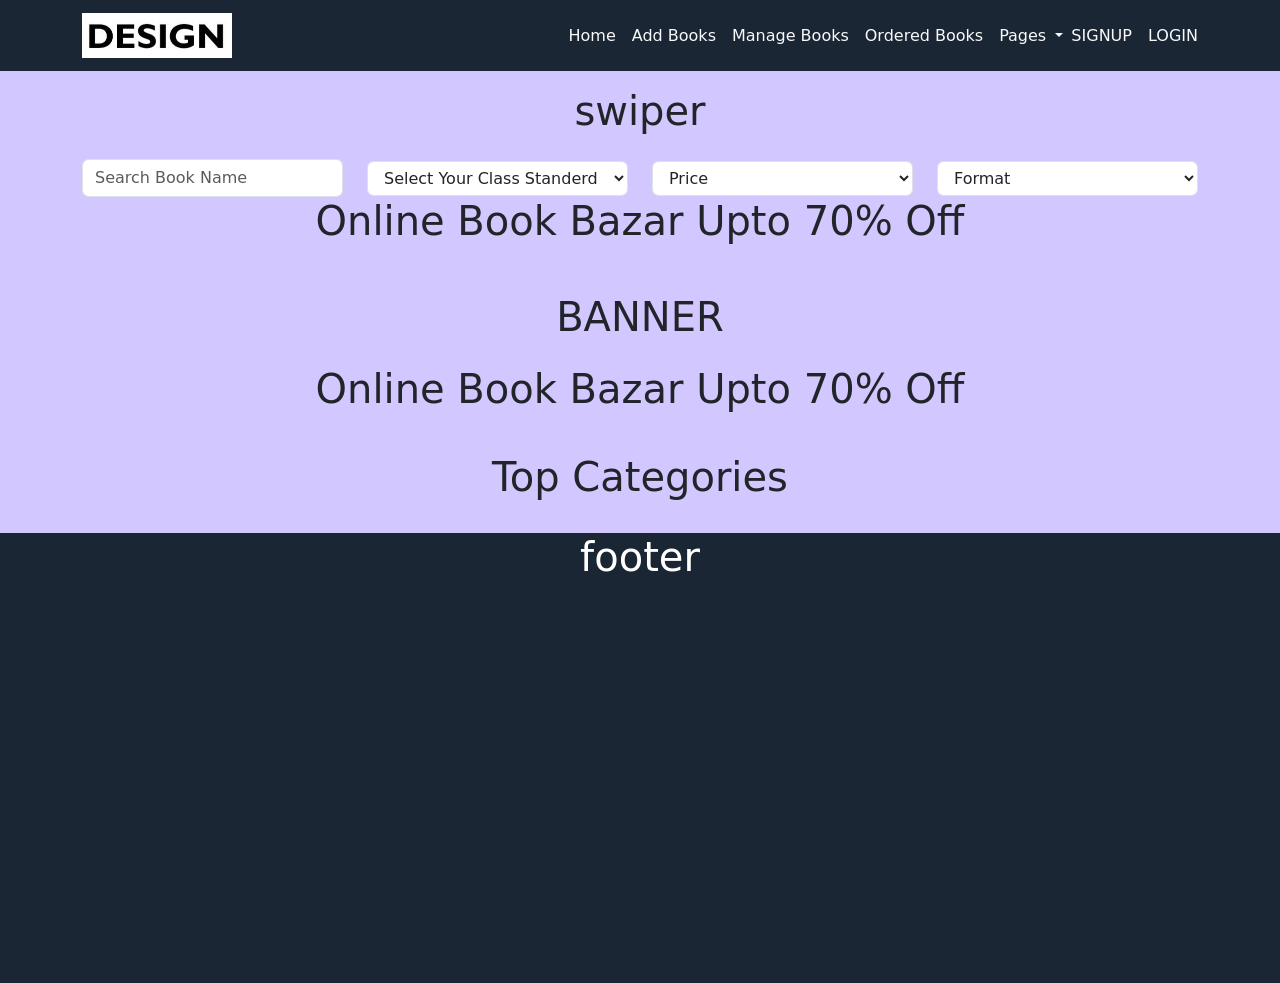
<file: Books/index.html>
<!DOCTYPE html>
<html lang="en">

<head>
    <meta charset="UTF-8">
    <meta name="viewport" content="width=device-width, initial-scale=1.0">
    <title>Document</title>
    <!-- bootstrap css -->
    <link rel="stylesheet" href="./bootstrap.css">
    <!-- remix icons -->
    <link rel="stylesheet" href="./remix.css">
    <!-- custom style file -->
    <link rel="stylesheet" href="./style.css">
    <!-- responsive css -->
    <link rel="stylesheet" href="./responsive.css">
</head>

<body>
    <!-- Start Header -->
    <nav class="navbar navbar-expand-lg">
        <div class="container">
            <a class="navbar-brand text-light" href="./index.html">
                <img src="./images/logo1.jpg" alt="logo" class="header-logo">
            </a>
            <button class="navbar-toggler bg-light" type="button" data-bs-toggle="collapse"
                data-bs-target="#navbarSupportedContent" aria-controls="navbarSupportedContent" aria-expanded="false"
                aria-label="Toggle navigation" id="menubar">
                <span class="navbar-toggler-icon"></span>
            </button>
            <div class="collapse navbar-collapse" id="navbarSupportedContent">
                <ul class="navbar-nav ms-auto mb-2 mb-lg-0" id="mainmenu">
                    <li class="nav-item">
                        <a class="nav-link text-light active" aria-current="page" href="./index.html">Home</a>
                    </li>
                    <li class="nav-item">
                        <a class="nav-link text-light" href="./pages/book-add.html">Add Books</a>
                    </li>
                    <li class="nav-item">
                        <a class="nav-link text-light" href="./pages/manage-books.html">Manage Books</a>
                    </li>
                    <li class="nav-item">
                        <a class="nav-link text-light" href="./pages/order-book-info.html">Ordered Books</a>
                    </li>
                    <li class="nav-item dropdown">
                        <a class="nav-link text-light dropdown-toggle" href="#" role="button" data-bs-toggle="dropdown"
                            aria-expanded="false">
                            Pages
                        </a>
                        <ul class="dropdown-menu">
                            <li><a class="dropdown-item" href="./pages/all-books.html">ALL Book</a></li>
                            <li><a class="dropdown-item" href="./pages/auth-login.html">Login</a></li>
                            <li><a class="dropdown-item" href="./pages/auth-signup.html">Sign up</a></li>
                            <li><a class="dropdown-item" href="./pages/reset-password.html">Sign up</a></li>
                            <li><a class="dropdown-item" href="./pages/checkout.html">checkout</a></li>
                            <li><a class="dropdown-item" href="./pages/download-book.html">download</a></li>
                            <li><a class="dropdown-item" href="./pages/user-profile.html">user profile</a></li>
                            <li>
                                <hr class="dropdown-divider">
                            </li>
                            <li><a class="dropdown-item" href="#">Something else here</a></li>
                        </ul>
                    </li>
                    <!-- <li class="nav-item">
                        <a class="nav-link text-light disabled" aria-disabled="true">Disabled</a>
                    </li> -->
                </ul>
                <!-- <form class="d-flex" role="search">
                    <input class="form-control me-2" type="search" placeholder="Search" aria-label="Search" />
                    <button class="btn btn-outline-success" type="submit">Search</button>
                </form> -->
            </div>
            <div class="not-login" id="ifLogin">
                <ul class="list-unstyled m-0 d-flex gap-3 align-items-center">
                    <li>
                        <a href="./pages/auth-signup.html" class="text-decoration-none text-light text-uppercase">signup</a>
                    </li>
                    <li>
                        <a href="./pages/auth-login.html" class="text-decoration-none text-light text-uppercase">Login</a>
                    </li>
                </ul>
            </div>
        </div>
    </nav>
    <!-- End Header -->

    <!-- all books -->
    <div class="container book-redering py-3" id="allbookspage">

        <!-- head swiper -->
        <div class="swiper mb-4">
            <h1 class="text-center">swiper</h1>
        </div>
        <!-- head swiper -->


        <!-- search -->
        <div class="serch-section row justify-content-center align-items-center">
            <div class="searchbaar col-lg-4 searchbaar1">
                <input type="text" class="form-control" name="search-book-name" id="search-book-name"
                    placeholder="Search Book Name">
            </div>
            <div class="searchbaar col-lg-4 searchbaar2">
                <select class="form-control">
                    <option value="">Select Your Class Standerd</option>
                    <option value="KG 1">KG 1</option>
                    <option value="1">1</option>
                    <option value="2">2</option>
                    <option value="3">3</option>
                    <option value="4">4</option>
                    <option value="5">5</option>
                    <option value="6">6</option>
                    <option value="7">7</option>
                    <option value="8">8</option>
                    <option value="9">9</option>
                    <option value="10">10</option>
                </select>
            </div>
            <div class="searchbaar col-lg-4 searchbaar2">
                <select class="form-control">
                    <option value="">Price</option>
                    <option value="Rs 100">Rs 100</option>
                    <option value="Rs 200">Rs 200</option>
                    <option value="Rs 300">Rs 300</option>
                    <option value="Rs 400">Rs 400</option>
                    <option value="Rs 500">Rs 500</option>
                    <option value="Rs 600">Rs 600</option>
                    <option value="Rs 700">Rs 700</option>
                    <option value="Rs 800">Rs 800</option>
                    <option value="Rs 900">Rs 900</option>
                    <option value="Rs 1000">Rs 1000</option>
                </select>
            </div>
            <div class="searchbaar col-lg-4 searchbaar2">
                <select class="form-control">
                    <option value="">Format</option>
                    <option value="PDF">PDF</option>
                    <option value="Physical">Physical</option>
                </select>
            </div>
        </div>


        <!-- cards 01 -->
        <!-- render books -->
        <h1 class="text-dark text-center text-capitalize">online book bazar upto 70% off</h1>
        <div  id='bookContainer1' class="container books-collection row pt-3 flex-md-row flex-row flex-wrap justify-content-center gap-md-2">

        </div>
        <!-- cards 01 -->
        <!-- BANNER -->
        <div class="all-book-banner my-4">
            <h1 class="text-center">BANNER</h1>
        </div>
        <!-- BANNER -->
        <!-- cards 02 -->
        <h1 class="text-dark text-capitalize text-center" >online book bazar upto 70% off</h1>
        <div id="bookContainer2" class="container books-collection row pt-3 flex-md-row flex-row flex-wrap justify-content-center gap-md-2">
           
        </div>
        <!-- cards 02 -->
        <!-- head Categories-swiper -->
        <div class="categories-swiper my-3">
            <h1 class="text-center">Top Categories</h1>
        </div>
        <!-- head Categories-swiper -->
        <!--  -->
    </div>
    <!-- all books -->

    <!-- Start Footer -->
    <div class="container-fluid footer h-50 ">
        <div class="container">
            <h1 class="text-center">footer</h1>
        </div>
    </div>
    <!-- Start Footer -->


    <!-- bootstrap javascript-->
    <script src="./bootstrap.js"></script>
    <!-- custom javascript -->
    <script src="./script.js"></script>
</body>

</html>
</file>
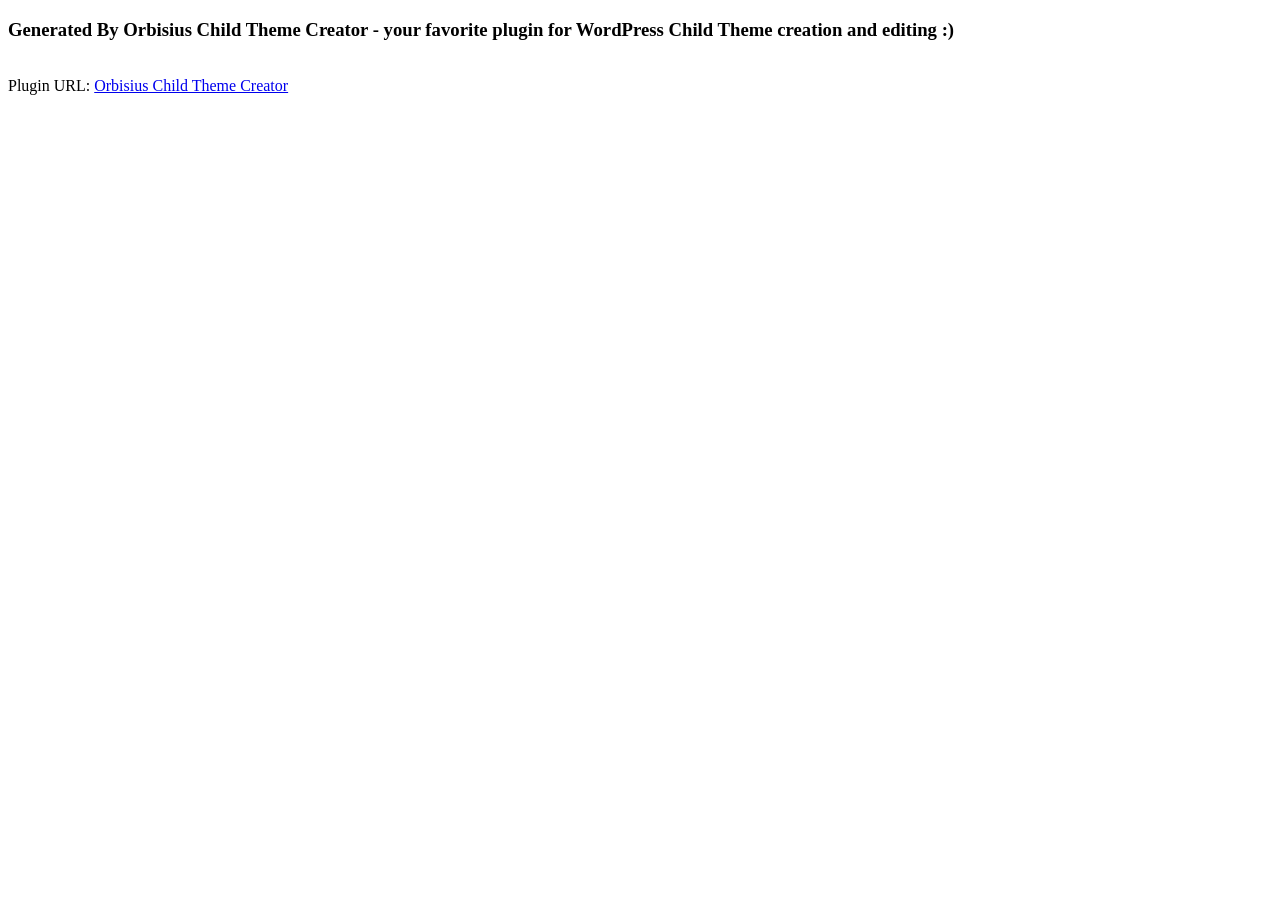
<file: CPT-Creation/index-1.html>
<!DOCTYPE html>
<html>
	<title>Hello</title>
<body>
	<h3>Generated By Orbisius Child Theme Creator - your favorite plugin for WordPress Child Theme creation and editing :)</h3>

	<br />
	Plugin URL: <a href="https://orbisius.com/products/wordpress-plugins/orbisius-child-theme-creator" 
	title="WordPress Plugin for Child Theme creation"
	target="_blank">Orbisius Child Theme Creator</a>
	<br />	
</body>
</html>
</file>
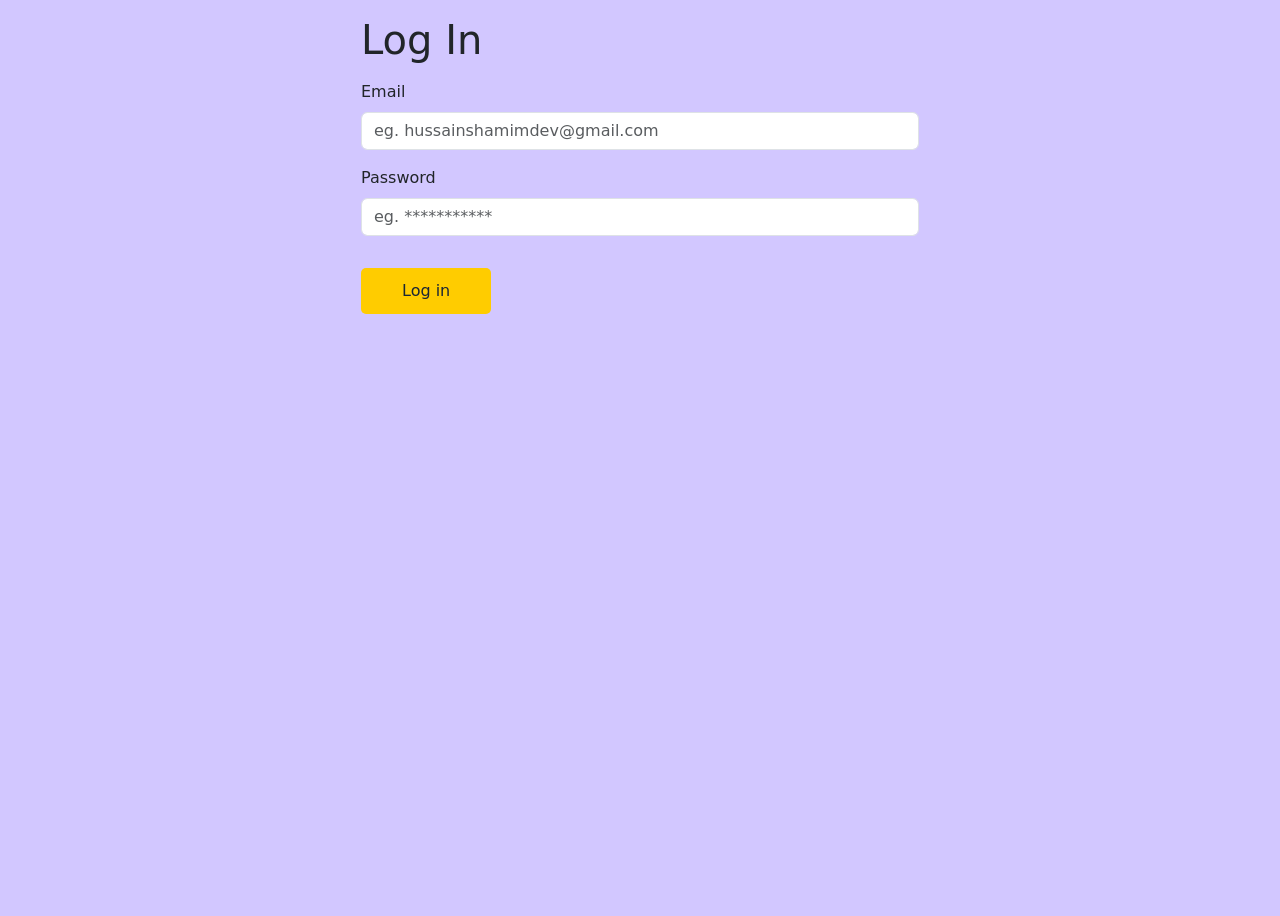
<file: Books/pages/auth-login.html>
<!DOCTYPE html>
<html lang="en">

<head>
    <meta charset="UTF-8">
    <meta name="viewport" content="width=device-width, initial-scale=1.0">
    <title>Document</title>
    <!-- bootstrap css -->
    <link rel="stylesheet" href="../bootstrap.css">
    <!-- remix icons -->
    <link rel="stylesheet" href="../remix.css">
    <!-- custom style file -->
    <link rel="stylesheet" href="../style.css">
    <!-- responsive css -->
    <link rel="stylesheet" href="../responsive.css">
</head>

<body>

 <div class="container Log-in mx-auto my-3">
        <div class="login-form w-50 mx-auto">
            <h1>Log In</h1>
            <form class="w-100 mt-3">
                <div class="mb-3">
                    <label for="signup-email" class="form-label">Email</label>
                    <input name="signup-email" type="email" class="form-control" id="signup-email"
                        placeholder="eg. hussainshamimdev@gmail.com">
                    <!-- <div id="emailHelp" class="form-text">We'll never share your email with anyone else.</div> -->
                </div>  
                <div class="mb-3">
                    <label for="signup-user-password" class="form-label">Password</label>
                    <input name="signup-user-password" type="password" class="form-control" id="signup-user-password"
                        placeholder="eg. ***********">
                    <!-- <div id="emailHelp" class="form-text">We'll never share your email with anyone else.</div> -->
                </div>
                <button type="submit" class="btn custom-btn mt-3">Log in</button>
            </form>
        </div>
    </div>

    <!-- bootstrap javascript-->
    <script src="../bootstrap.js"></script>
    <!-- custom javascript -->
    <script src="../script.js"></script>
</body>

</html>
</file>
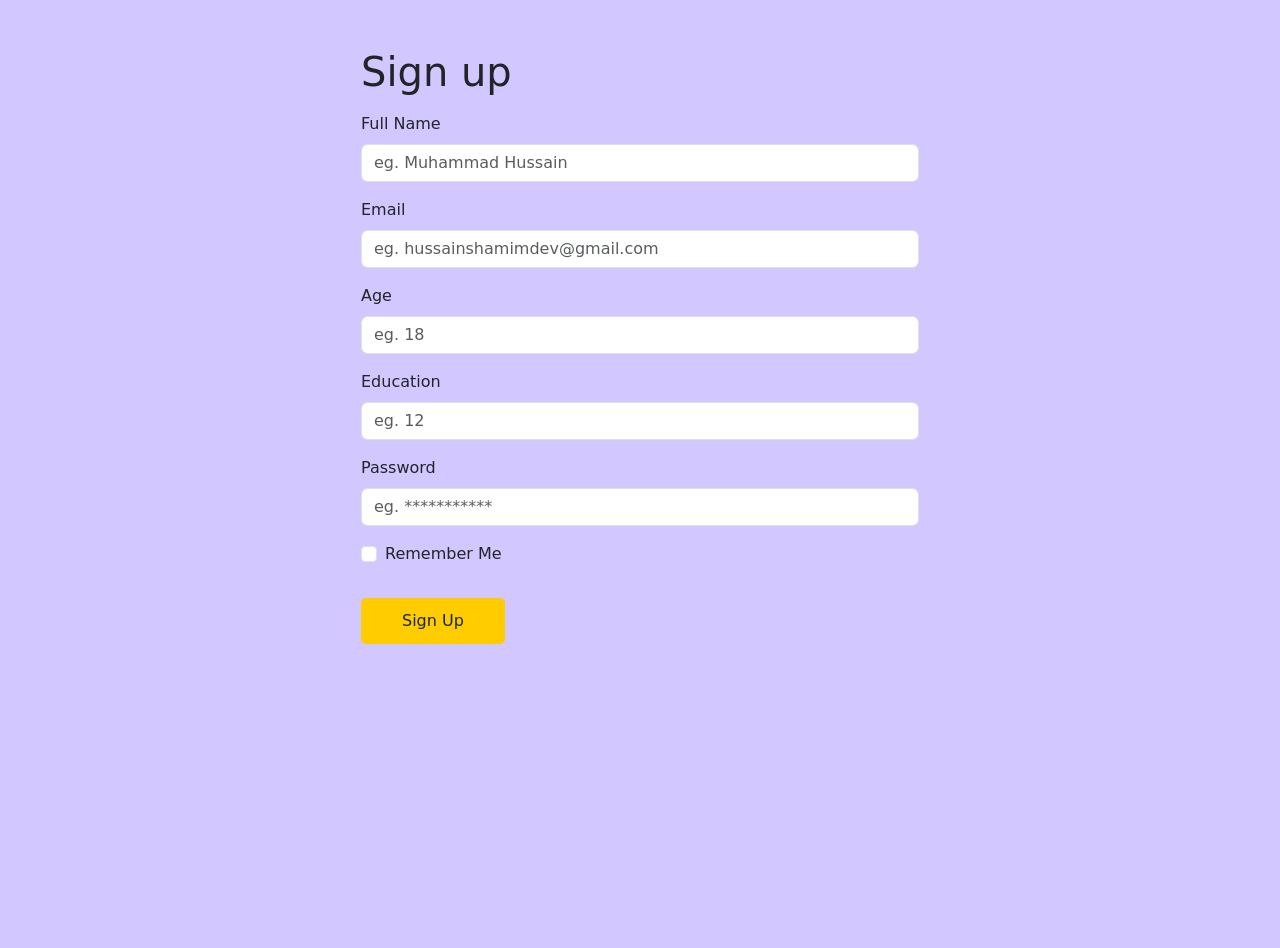
<file: Books/pages/auth-signup.html>
<!DOCTYPE html>
<html lang="en">

<head>
    <meta charset="UTF-8">
    <meta name="viewport" content="width=device-width, initial-scale=1.0">
    <title>Document</title>
    <!-- bootstrap css -->
    <link rel="stylesheet" href="../bootstrap.css">
    <!-- remix icons -->
    <link rel="stylesheet" href="../remix.css">
    <!-- custom style file -->
    <link rel="stylesheet" href="../style.css">
    <!-- responsive css -->
    <link rel="stylesheet" href="../responsive.css">
</head>

<body>

     <div class="container sign-up mx-auto my-5">
        <div class="signup-form w-50 mx-auto">
            <h1>Sign up</h1>
            <form class="w-100 mt-3">
                <div class="mb-3">
                    <label for="signup-name" class="form-label">Full Name</label>
                    <input name="signup-name" type="text" class="form-control" id="signup-name"
                        placeholder="eg. Muhammad Hussain">
                    <!-- <div id="emailHelp" class="form-text">We'll never share your email with anyone else.</div> -->
                </div>  
                <div class="mb-3">
                    <label for="signup-email" class="form-label">Email</label>
                    <input name="signup-email" type="email" class="form-control" id="signup-email"
                        placeholder="eg. hussainshamimdev@gmail.com">
                    <!-- <div id="emailHelp" class="form-text">We'll never share your email with anyone else.</div> -->
                </div>  
                <div class="mb-3">
                    <label for="signup-user-age" class="form-label">Age</label>
                    <input name="signup-user-age" type="number" class="form-control" id="signup-user-age"
                        placeholder="eg. 18">
                    <!-- <div id="emailHelp" class="form-text">We'll never share your email with anyone else.</div> -->
                </div>  
                <div class="mb-3">
                    <label for="signup-user-class" class="form-label">Education</label>
                    <input name="signup-user-class" type="number" class="form-control" id="signup-user-class"
                        placeholder="eg. 12">
                    <!-- <div id="emailHelp" class="form-text">We'll never share your email with anyone else.</div> -->
                </div>  
                <div class="mb-3">
                    <label for="signup-user-password" class="form-label">Password</label>
                    <input name="signup-user-password" type="password" class="form-control" id="signup-user-password"
                        placeholder="eg. ***********">
                    <!-- <div id="emailHelp" class="form-text">We'll never share your email with anyone else.</div> -->
                </div>  
                <div class="mb-3 form-check">
                <input type="checkbox" class="form-check-input" id="exampleCheck1">
                <label class="form-check-label" for="exampleCheck1">Remember Me</label>
            </div>
                <button type="submit" class="btn custom-btn mt-3">Sign Up</button>
            </form>
        </div>
    </div>

    <!-- bootstrap javascript-->
    <script src="../bootstrap.js"></script>
    <!-- custom javascript -->
    <script src="../script.js"></script>
</body>

</html>
</file>
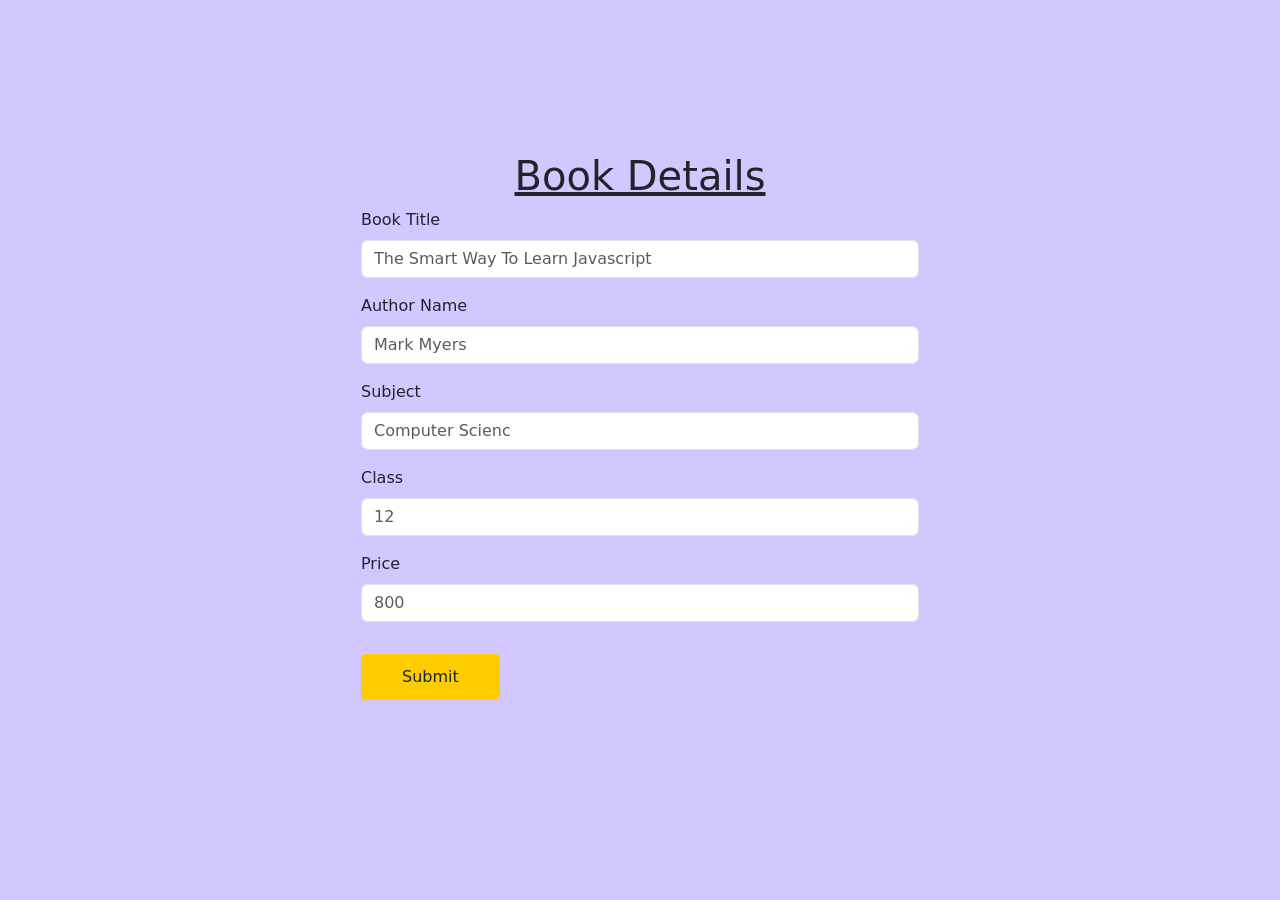
<file: Books/pages/book-add.html>
<!DOCTYPE html>
<html lang="en">

<head>
    <meta charset="UTF-8">
    <meta name="viewport" content="width=device-width, initial-scale=1.0">
    <title>Document</title>
    <!-- bootstrap css -->
    <link rel="stylesheet" href="../bootstrap.css">
    <!-- remix icons -->
    <link rel="stylesheet" href="../remix.css">
    <!-- custom style file -->
    <link rel="stylesheet" href="../style.css">
    <!-- responsive css -->
    <link rel="stylesheet" href="../responsive.css">
</head>

<body>


    <div class="container pb-5 book-istings d-flex justify-content-center flex-column align-items-center">
        <h1 class="text-center form-heading">Book Details</h1>
        <form class="w-50">
            <div class="mb-3">
                <label for="bookTitle" class="form-label">Book Title</label>
                <input name="book-title" type="text" class="form-control" id="bookTitle"
                    placeholder="The Smart Way To Learn Javascript">
                <!-- <div id="emailHelp" class="form-text">We'll never share your email with anyone else.</div> -->
            </div>
            <div class="mb-3">
                <label for="book-author-name" class="form-label">Author Name</label>
                <input name="book-author-name" type="text" class="form-control" id="book-author-name"
                    placeholder="Mark Myers">
            </div>
            <div class="mb-3">
                <label for="book-subject" class="form-label">Subject</label>
                <input type="text" class="form-control" name="book-subject" id="book-subject"
                    placeholder="Computer Scienc">
            </div>
            <div class="mb-3">
                <label for="book-class" class="form-label">Class</label>
                <input type="number" class="form-control" name="book-class" id="book-class" placeholder="12">
            </div>
            <div class="mb-3">
                <label for="book-price" class="form-label">Price</label>
                <input type="number" class="form-control" name="book-price" id="book-price" placeholder="800">
            </div>
            <!-- <div class="mb-3 form-check">
                <input type="checkbox" class="form-check-input" id="exampleCheck1">
                <label class="form-check-label" for="exampleCheck1">Check me out</label>
            </div> -->
            <button type="submit" class="btn custom-btn mt-3">Submit</button>
        </form>
    </div>


    <!-- bootstrap javascript-->
    <script src="../bootstrap.js"></script>
    <!-- custom javascript -->
    <script src="../script.js"></script>
</body>

</html>
</file>
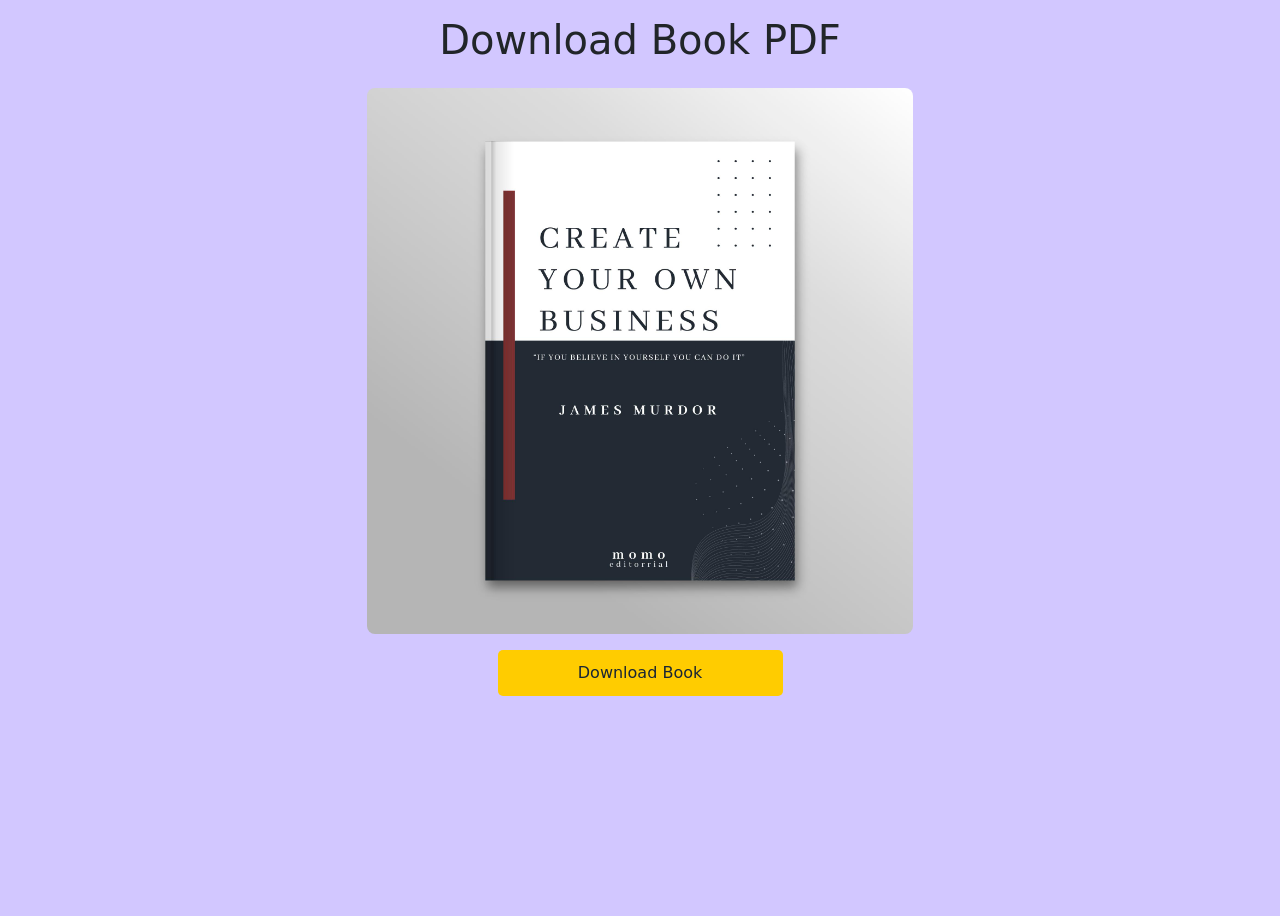
<file: Books/pages/download-book.html>
<!DOCTYPE html>
<html lang="en">
<head>
    <meta charset="UTF-8">
    <meta name="viewport" content="width=device-width, initial-scale=1.0">
    <title>Document</title>
</head>
<body>

</body>
</html>

<!DOCTYPE html>
<html lang="en">

<head>
    <meta charset="UTF-8">
    <meta name="viewport" content="width=device-width, initial-scale=1.0">
    <title>Document</title>
    <!-- bootstrap css -->
    <link rel="stylesheet" href="../bootstrap.css">
    <!-- remix icons -->
    <link rel="stylesheet" href="../remix.css">
    <!-- custom style file -->
    <link rel="stylesheet" href="../style.css">
    <!-- responsive css -->
    <link rel="stylesheet" href="../responsive.css">
</head>

<body>


    <div class="container  download-book my-3 mx-auto">
        <div class="download-book-card row justify-content-center flex-column align-items-center gap-3">
            <h1 class="text-center">Download Book PDF</h1>
            <div class="w-50 image-container">
                <img src="../images/book-cover.jpg" class="card-img-top img-fluid rounded-3" alt="payment-book">
            </div>
            <button class="btn custom-btn w-25">Download Book</button>
        </div>
    </div>


    <!-- bootstrap javascript-->
    <script src="../bootstrap.js"></script>
    <!-- custom javascript -->
    <script src="../script.js"></script>
</body>

</html>
</file>
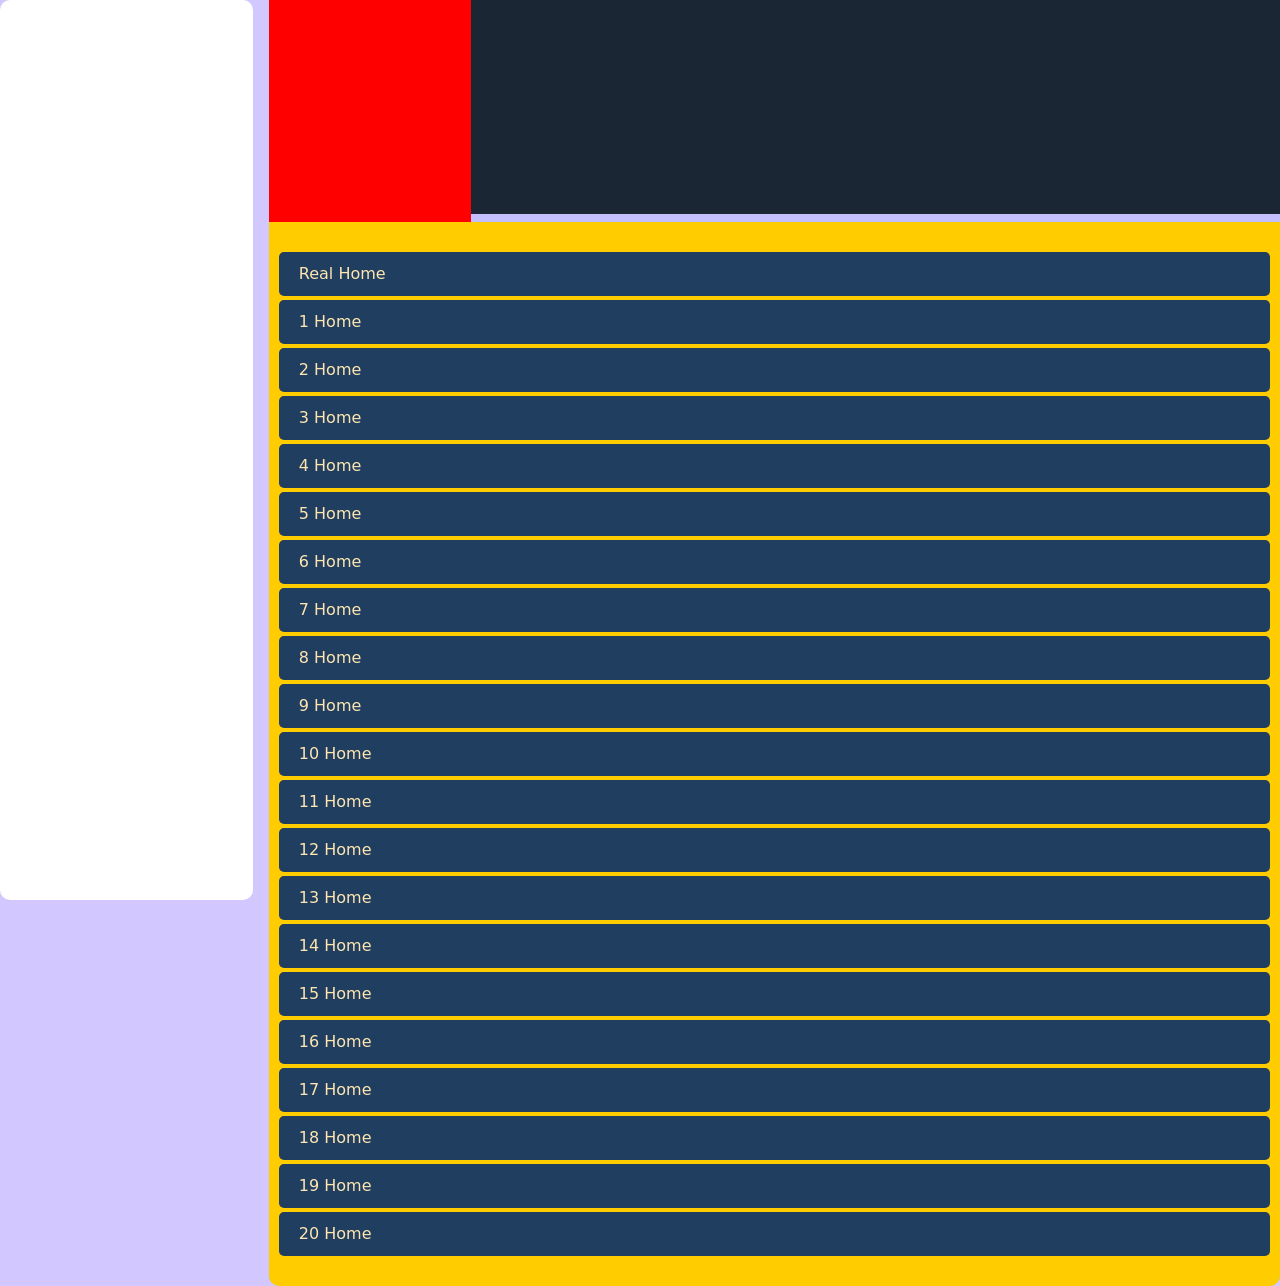
<file: Books/pages/find.html>
<!DOCTYPE html>
<html lang="en">

<head>
    <meta charset="UTF-8">
    <meta name="viewport" content="width=device-width, initial-scale=1.0">
    <title>Document</title>
    <!-- bootstrap css -->
    <link rel="stylesheet" href="../bootstrap.css">
    <!-- remix icons -->
    <link rel="stylesheet" href="../remix.css">
    <!-- custom style file -->
    <link rel="stylesheet" href="../style.css">
    <!-- responsive css -->
    <link rel="stylesheet" href="../responsive.css">
</head>

<body>

    <main class="find-container d-flex gap-3 align-items-center justify-content-between">
        <div class="sidebar"></div>
        <div class="mainScreen d-flex flex-column gap-2">
            <div class="top">
                <div class="box">
                    
                </div>
                <div class="box">

                </div>
                <div class="box">

                </div>
                <div class="box">

                </div>
            </div>
            <div class="center">
                <ul class="d-flex flex-column gap-1 justify-content-center align-items-center" id="list">
                    <li>
                        <a href="#">Real Home</a>
                    </li>
                </ul>
            </div>
        </div>
    </main>


    <!-- bootstrap javascript-->
    <script src="../bootstrap.js"></script>
    <!-- custom javascript -->
    <script src="../script.js"></script>
</body>

</html>
</file>
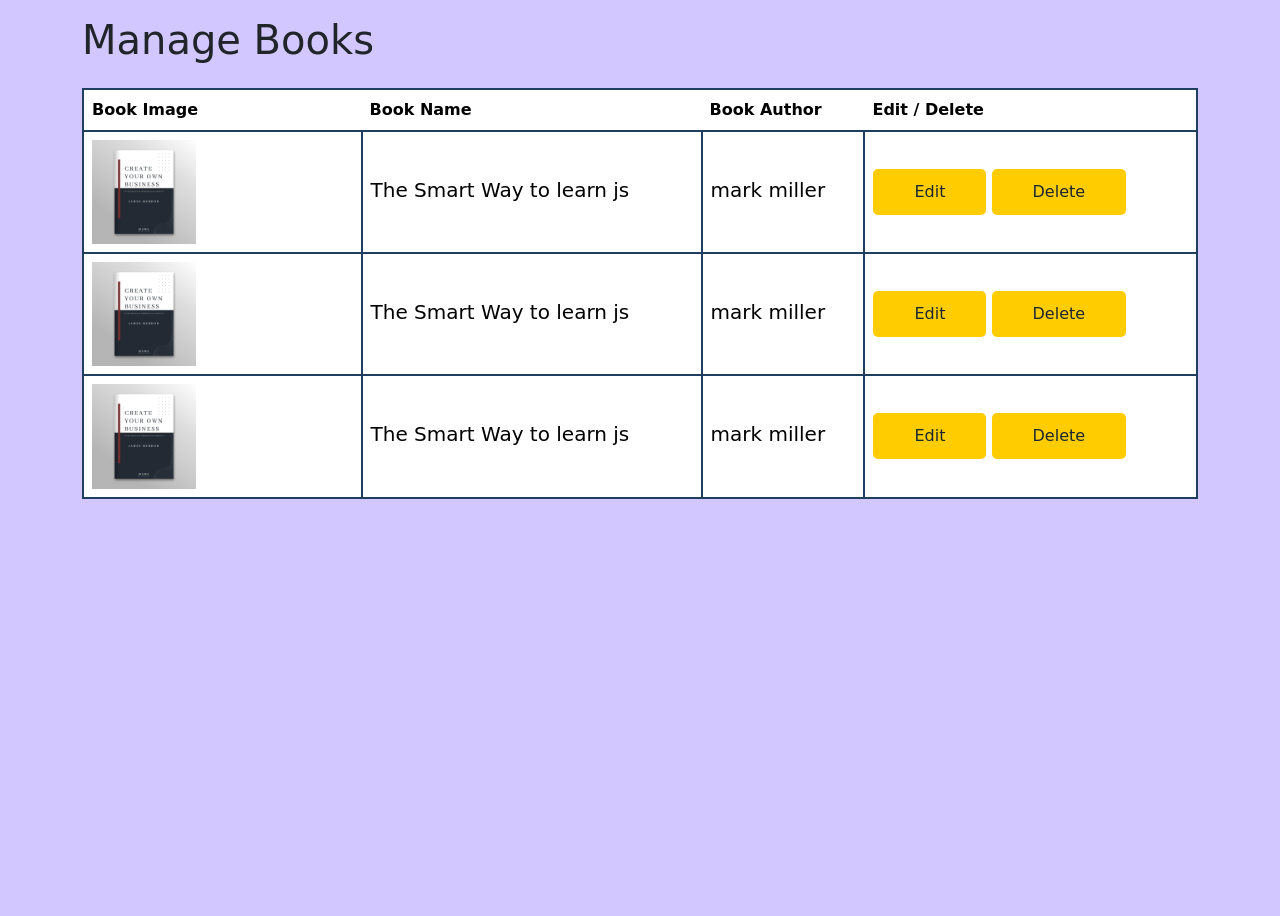
<file: Books/pages/manage-books.html>
<!DOCTYPE html>
<html lang="en">
    
    <head>
        <meta charset="UTF-8">
    <meta name="viewport" content="width=device-width, initial-scale=1.0">
    <title>Document</title>
    <!-- bootstrap css -->
    <link rel="stylesheet" href="../bootstrap.css">
    <!-- remix icons -->
    <link rel="stylesheet" href="../remix.css">
    <!-- custom style file -->
    <link rel="stylesheet" href="../style.css">
    <!-- responsive css -->
    <link rel="stylesheet" href="../responsive.css">
</head>

<body>
    
    
    
    <div class="container h-auto mx-auto my-3">
    <div class="book-manage-container">
        <h1>Manage Books</h1>
        <div class="manage-book-section mt-4 w-100">
            <table class="manage-table table">
                <thead>
                    <th class="">Book Image</th>
                    <th class="">Book Name</th>
                    <th class="">Book Author</th>
                    <th class="">Edit / Delete</th>
                </thead>
    
                <tbody class="manage-table-body">
                    <tr class="vertical-center">
                        <td class="w-25">
                            <img src="../images/book-cover.jpg" alt="book-image" class="img-fluid table-image">
                        </td>
                        <td>
                            <h5>The Smart Way to learn js</h5>
                        </td>
                        <td>
                            <h5>mark miller</h5>
                        </td>
                        <td>
                            <button class="btn custom-btn">Edit</button>
                            <button class="btn custom-btn">Delete</button>
                        </td>
                    </tr>
                    <tr class="vertical-center">
                        <td class="w-25">
                            <img src="../images/book-cover.jpg" alt="book-image" class="img-fluid table-image">
                        </td>
                        <td>
                            <h5>The Smart Way to learn js</h5>
                        </td>
                        <td>
                            <h5>mark miller</h5>
                        </td>
                        <td>
                            <button class="btn custom-btn">Edit</button>
                            <button class="btn custom-btn">Delete</button>
                        </td>
                    </tr>
                    <tr class="vertical-center">
                        <td class="w-25">
                            <img src="../images/book-cover.jpg" alt="book-image" class="img-fluid table-image">
                        </td>
                        <td>
                            <h5>The Smart Way to learn js</h5>
                        </td>
                        <td>
                            <h5>mark miller</h5>
                        </td>
                        <td>
                            <button class="btn custom-btn">Edit</button>
                            <button class="btn custom-btn">Delete</button>
                        </td>
                    </tr>
                </tbody>
            </table>
        </div>
    </div>
    </div>


    <!-- bootstrap javascript-->
    <script src="../bootstrap.js"></script>
    <!-- custom javascript -->
    <script src="../script.js"></script>
</body>

</html>
</file>
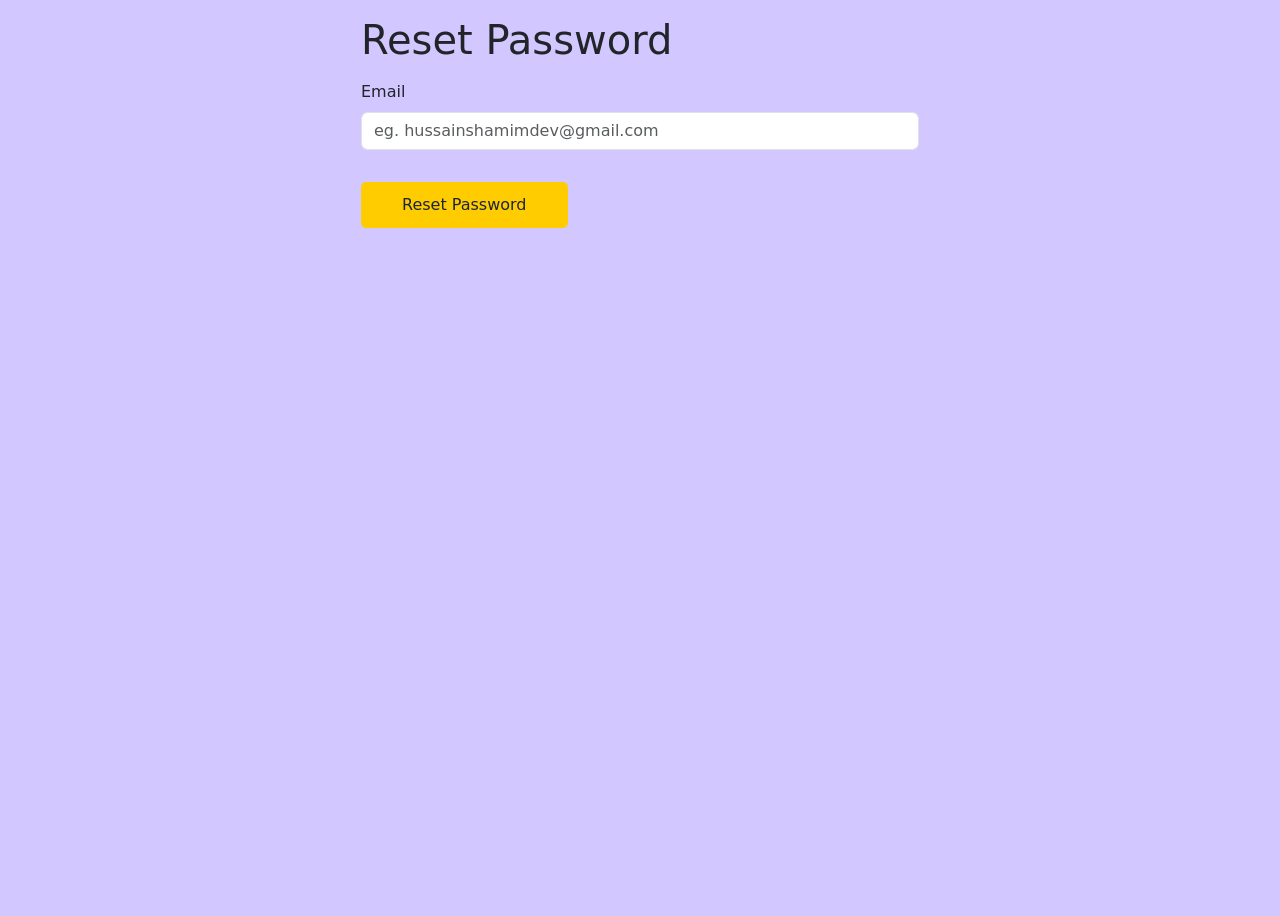
<file: Books/pages/reset-password.html>
<!DOCTYPE html>
<html lang="en">

    <head>
    <meta charset="UTF-8">
    <meta name="viewport" content="width=device-width, initial-scale=1.0">
    <title>Document</title>
    <!-- bootstrap css -->
    <link rel="stylesheet" href="../bootstrap.css">
    <!-- remix icons -->
    <link rel="stylesheet" href="../remix.css">
    <!-- custom style file -->
    <link rel="stylesheet" href="../style.css">
    <!-- responsive css -->
    <link rel="stylesheet" href="../responsive.css">
</head>

<body>
    
    
    
    <div class="container reset-password mx-auto my-3">
        <div class="reset-form w-50 mx-auto">
            <h1>Reset Password</h1>
            <form class="w-100 mt-3">
                <div class="mb-3">
                    <label for="signup-email" class="form-label">Email</label>
                    <input name="signup-email" type="email" class="form-control" id="signup-email"
                        placeholder="eg. hussainshamimdev@gmail.com">
                    <!-- <div id="emailHelp" class="form-text">We'll never share your email with anyone else.</div> -->
                </div>
                <button type="submit" class="btn custom-btn mt-3">Reset Password</button>
            </form>
        </div>
    </div>
    

    <!-- bootstrap javascript-->
    <script src="../bootstrap.js"></script>
    <!-- custom javascript -->
    <script src="../script.js"></script>
</body>

</html>
</file>
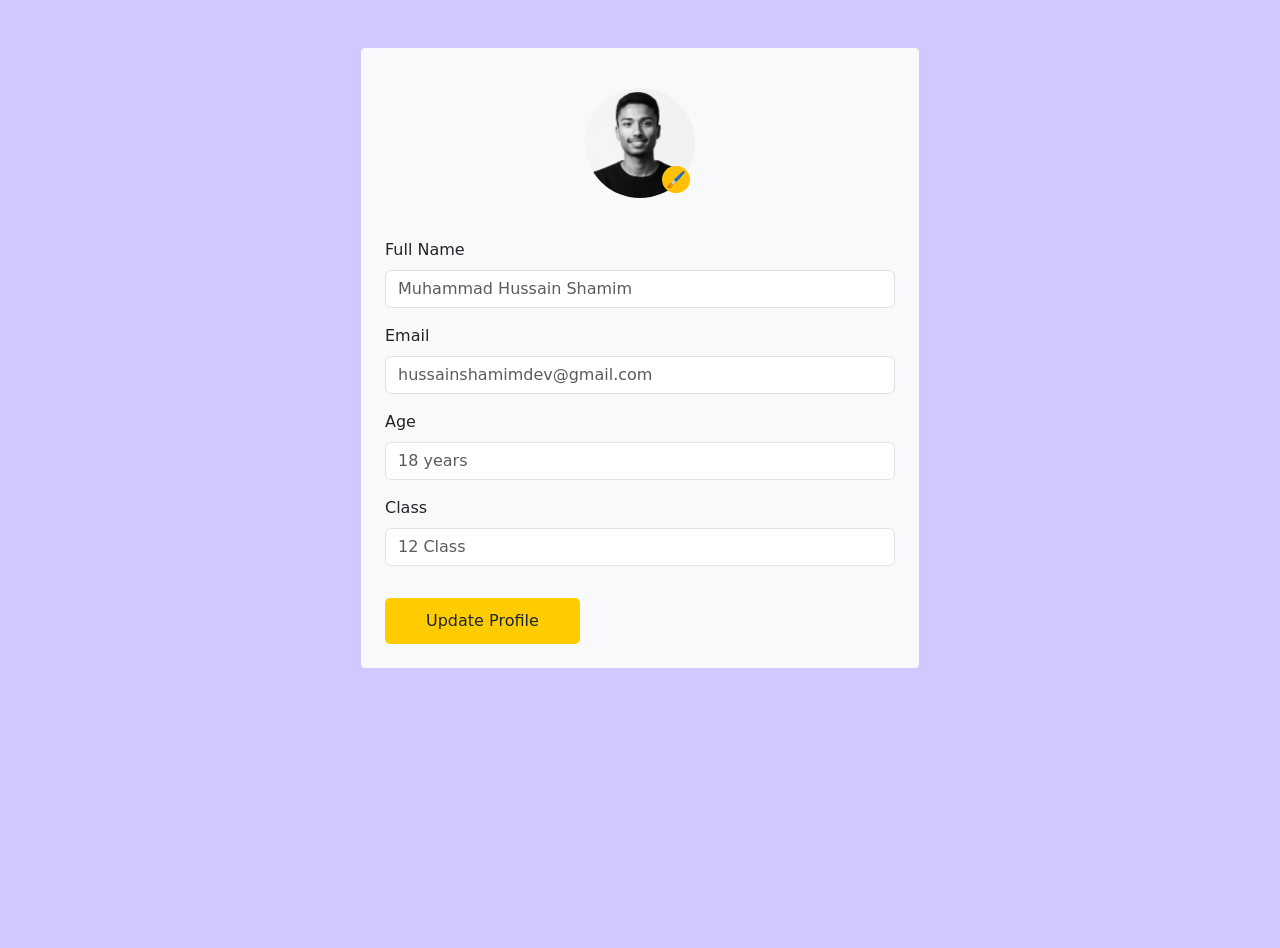
<file: Books/pages/user-profile.html>
<!DOCTYPE html>
<html lang="en">
    
    <head>
        <meta charset="UTF-8">
        <meta name="viewport" content="width=device-width, initial-scale=1.0">
        <title>Document</title>
        <!-- bootstrap css -->
    <link rel="stylesheet" href="../bootstrap.css">
    <!-- remix icons -->
    <link rel="stylesheet" href="../remix.css">
    <!-- custom style file -->
    <link rel="stylesheet" href="../style.css">
    <!-- responsive css -->
    <link rel="stylesheet" href="../responsive.css">
</head>

<body>
    
    
    
    
    <div class="container h-auto user-profile  my-5 mx-auto row justify-content-center">
      <div class="user-profile-details bg-light w-50 h-100 rounded-1 row flex-column align-items-center py-4">
          <div class="userimage w-25  my-3">
              <img src="../images/Muhammad Hussain Shamim.png" alt="user-image" class="img-fluid rounded-pill">
             <a href="#" class="edit-profile-btn text-decoration-none position-relative">
               <span class="bg-warning border-dark rounded-pill p-1 ">
                  🖌
              </span>
             </a>
          </div>
          <div class="form-edit-profile">
              <form class="w-100">
                  <div class="mb-3">
                      <label for="userName" class="form-label">Full Name</label>
                      <input name="userName" type="text" class="form-control" id="userName"
                          placeholder="Muhammad Hussain Shamim">
                  </div>
                  <div class="mb-3">
                      <label for="userEmail" class="form-label">Email</label>
                      <input name="userEmail" type="number" class="form-control" id="userEmail"
                          placeholder="hussainshamimdev@gmail.com">
                  </div>
                  <div class="mb-3">
                      <label for="userAge" class="form-label">Age</label>
                      <input name="userAge" type="number" class="form-control" id="userAge" placeholder="18 years">
                  </div>
                  <div class="mb-3">
                      <label for="userClass" class="form-label">Class</label>
                      <input name="userClass" type="number" class="form-control" id="userClass"
                          placeholder="12 Class">
                  </div>
    
                  <button type="submit" class="btn custom-btn mt-3">Update Profile</button>
              </form>
          </div>
      </div>
    </div>
    
    <!-- bootstrap javascript-->
    <script src="../bootstrap.js"></script>
    <!-- custom javascript -->
    <script src="../script.js"></script>
</body>

</html>
</file>
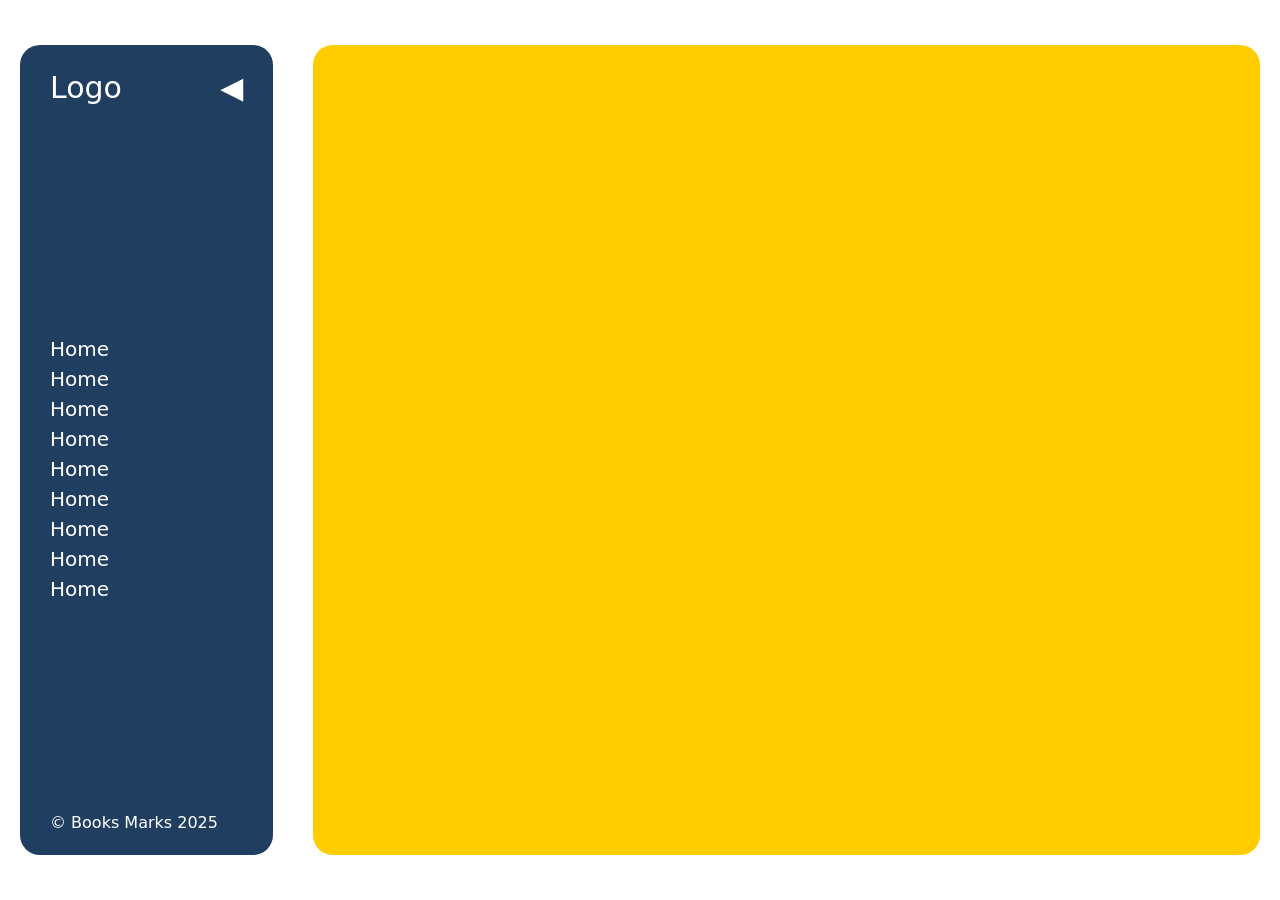
<file: Books/pages/admin/admin.html>
<!DOCTYPE html>
<html lang="en">

<head>
    <meta charset="UTF-8">
    <meta name="viewport" content="width=device-width, initial-scale=1.0">
    <title>Admin Dashboard</title>
    <!-- bootstrap css -->
    <link rel="stylesheet" href="../../bootstrap.css">
    <!-- remix icons -->
    <link rel="stylesheet" href="../../remix.css">
    <!-- custom style file -->
    <link rel="stylesheet" href="../../style.css">
    <!-- responsive css -->
    <link rel="stylesheet" href="../../responsive.css">
</head>

<body>


    <section   class="admin-dash d-flex align-items-center justify-content-center">
        <div class="sidebar d-flex" id="navSidebar" >
            <nav class="logo d-flex align-items-center justify-content-between">
                <p>Logo</p>
                <p onclick="closeNav(this)">◀</p>
            </nav>
            <div>
                <ul>
                    <li>Home</li>
                    <li>Home</li>
                    <li>Home</li>
                    <li>Home</li>
                    <li>Home</li>
                    <li>Home</li>
                    <li>Home</li>
                    <li>Home</li>
                    <li>Home</li>
                </ul>
            </div>
            <footer>
                &copy; Books Marks 2025
            </footer>
        </div>
        <div class="content-area"></div>
    </section>




    <!-- bootstrap javascript-->
    <script src="../../bootstrap.js"></script>
    <!-- custom javascript -->
    <script src="../../script.js"></script>
</body>

</html>
</file>
<file: Books/style.css>
* {
    margin: 0;
    padding: 0;
    box-sizing: border-box;
}

body,
html {
    width: 100%;
    height: 100%;
}

body {
    background-color: #d2c7ff;
}

:root {
    --first: #1a2634;
    --second: #203e5f;
    --third: #ffcc00;
    --fourth: #fee5b1;
}
::-webkit-scrollbar{
    background-color: var(--second);
}
::-webkit-scrollbar-thumb{
    background-color: var(--third);
    border-radius: 20px;
    box-shadow: 0px 50px 30px var(--fourth);
}
/* ############################################# GLOBEL CLASSES  */
.container {
    width: 1330px;
}

.navbar,
.footer {
    background-color: var(--first);
    color: white;
}

.custom-btn {
    background-color: #ffcc00;
    color: var(--first);

    padding: 10px 40px;
    font-size: 1rem;
    border-radius: 5px;
}

.custom-btn:hover {
    background-color: var(--second);
    color: var(--fourth);
}

.form-heading {
    text-decoration: underline;
}
.form-control {
appearance: auto;
}

.book-card {
    width: 16rem;
}

.card-title {
    text-decoration: none;
    font-size: 20px;
}
.vertical-center{
    vertical-align: baseline;
}
.header-logo{
    width: 150px;
}
/* ##################################  REGULAR CLASSES */
/* BOOK ADD FORM */
.book-istings {
    width: 100%;
    height: 100vh;
}

/* BOOK ADD FORM */

/* ALL BOOK PAGE */
.book-redering {
    width: 100%;
    height: auto;
}
.searchbaar{
    width: 25%;
}
/* ALL BOOK PAGE */

/* SINGLE BOOK PAGE */
.single-book-page {
    width: 100%;
    height: 100vh;
}

.left-content,
.right-image,
.checkout-form,
.product-view {
    width: 50%;
}

/* SINGLE BOOK PAGE */

.product-view {
    text-align: -webkit-right;
}

/* order-book information */
.order-book-information {
    border: 1px solid var(--first);
}

.edit-profile-btn {
    top: -30px;
    left: 70%;
}
.table-image{
    width: 40%;
}
.manage-table{
    border: 2px solid var(--second);
}
.manage-table td{
    border: 2px solid var(--second);
}


/* ############################################# ADMIN DASHBOARD  */
section.admin-dash{
    height: 100vh;
    background-color: #ffffff;
}

section.admin-dash .sidebar{
    background-color: var(--second);
    height: 90%;
    width: 20%;
    border-radius: 20px ;
    margin: 10px 20px;

    padding:20px 30px 20px 30px ;


    justify-content: space-between;
    color: white; 
    flex-direction: column;
    text-align: left;

    overflow: hidden;

    transition: 1s;
}
section.admin-dash .sidebar .logo{
    font-size: 30px;
}
section.admin-dash .sidebar ul{
    list-style: none;
    margin: 0;
    padding: 0;
}
section.admin-dash .sidebar ul li{
 font-size: 20px ;
 text-transform: capitalize;
}

section.admin-dash .content-area{
    background-color: var(--third);
    height: 90%;
    width: 75%;
    border-radius: 20px ;
    margin: 10px 20px;
}

/* find-container */
.find-container{
    height: 100%;
}
.find-container div.sidebar{
    width: 20%;
    background-color: #ffffff;
    height: 100%;
    border-radius: 10px;
}
.find-container div.mainScreen{
    width: 80%;
    background-color: #c3beff;
    border-radius: 10px;
    overflow-y: scroll;
}
.find-container div.mainScreen .top{
    height: 600px;
    background-color: var(--first);
}

.find-container div.mainScreen .top .box{
    width: 20%;
    height: 300px;
    background-color: red;
}
.find-container div.mainScreen .center{
    background-color: var(--third);
}
.find-container div.mainScreen .center ul{
margin: 10px 0px;
list-style-type: none;
padding: 20px 10px;
}

.find-container div.mainScreen .center ul li{
    background-color: var(--second);
    padding: 10px 20px;
    border-radius: 5px;
    width: 100%;
}
.find-container div.mainScreen .center ul li a{
    text-decoration: none;
    color: var(--fourth);
    width: 100%;
    text-align: left;
}
</file>
<file: Books/responsive.css>
/* Xl Screens */
@media (min-width: 1440px) {}

/* desktop */
@media (min-width: 1025px) and (max-width: 1399px) {}

/* laptop */
@media (min-width: 769px) and (max-width: 1024px) {

    .book-card {
        width: 14rem;
    }
}

/* tablate */
@media (min-width: 577px) and (max-width: 768px) {
    .login-form {
        width: 80% !important;
    }

    .signup-form {
        width: 80% !important;
    }

    .book-istings form {
        width: 100% !important;
    }

    /* download pdf */
    .download-book .image-container {
        width: 100% !important;
    }

    .download-book button {
        width: 50% !important;
    }

    /* manage-book */
    .manage-table-body {
        width: 20%;
    }
    .manage-table-body img{
        width: 100%;
    }
    .manage-table-body button{
        padding: 10px !important;
        font-size: 12px;
    }
}

/* mobile */
@media (max-width: 576px) {
    .container {
        width: 100% !important;
    }

    .books-collection {
        gap: 0px;
        padding: 10px;
        flex-wrap: wrap;
        margin: 0px auto;

    }

    .books-collection h1 {
        font-size: 1.4rem;
        font-weight: 500;
        text-align: center;

    }

    .book-card {
        width: 160px;
        margin-bottom: 10px;
    }

    .book-card a {
        width: 100% !important;
    }

    .card-title {
        font-size: 16px;
    }

    .single-book-page {
        width: 100%;
        height: auto;
    }

    /* login ------------------------------ */
    .login-form {
        width: 90% !important;
    }

    .signup-form {
        width: 90% !important;
    }

    /* books listing */
    .book-istings form {
        width: 100% !important;
    }

    /* download pdf */
    .download-book .image-container {
        width: 100% !important;
    }

    .download-book button {
        width: 80% !important;
    }
    /* manage-book */
    .manage-table-body {
        width: 20%;
    }
    .manage-table-body img{
        width: 100%;
    }
    .manage-table-body button{
        padding: 10px !important;
        font-size: 12px;
    }
    .left-content,
    .right-image,
    .checkout-form,
    .product-view {
        width: 100%;
    }
}
</file>
<file: Books/remix.css>
@font-face{font-family:remixicon;src:url(remixicon.eot?t=1734404658139);src:url(remixicon.eot?t=1734404658139#iefix) format('embedded-opentype'),url(remixicon.woff2?t=1734404658139) format("woff2"),url(remixicon.woff?t=1734404658139) format("woff"),url(remixicon.ttf?t=1734404658139) format('truetype'),url(remixicon.svg?t=1734404658139#remixicon) format('svg');font-display:swap}[class*=" ri-"],[class^=ri-]{font-family:remixicon!important;font-style:normal;-webkit-font-smoothing:antialiased;-moz-osx-font-smoothing:grayscale}.ri-lg{font-size:1.3333em;line-height:.75em;vertical-align:-.0667em}.ri-xl{font-size:1.5em;line-height:.6666em;vertical-align:-.075em}.ri-xxs{font-size:.5em}.ri-xs{font-size:.75em}.ri-sm{font-size:.875em}.ri-1x{font-size:1em}.ri-2x{font-size:2em}.ri-3x{font-size:3em}.ri-4x{font-size:4em}.ri-5x{font-size:5em}.ri-6x{font-size:6em}.ri-7x{font-size:7em}.ri-8x{font-size:8em}.ri-9x{font-size:9em}.ri-10x{font-size:10em}.ri-fw{text-align:center;width:1.25em}.ri-24-hours-fill:before{content:"\ea01"}.ri-24-hours-line:before{content:"\ea02"}.ri-4k-fill:before{content:"\ea03"}.ri-4k-line:before{content:"\ea04"}.ri-a-b:before{content:"\ea05"}.ri-account-box-fill:before{content:"\ea06"}.ri-account-box-line:before{content:"\ea07"}.ri-account-circle-fill:before{content:"\ea08"}.ri-account-circle-line:before{content:"\ea09"}.ri-account-pin-box-fill:before{content:"\ea0a"}.ri-account-pin-box-line:before{content:"\ea0b"}.ri-account-pin-circle-fill:before{content:"\ea0c"}.ri-account-pin-circle-line:before{content:"\ea0d"}.ri-add-box-fill:before{content:"\ea0e"}.ri-add-box-line:before{content:"\ea0f"}.ri-add-circle-fill:before{content:"\ea10"}.ri-add-circle-line:before{content:"\ea11"}.ri-add-fill:before{content:"\ea12"}.ri-add-line:before{content:"\ea13"}.ri-admin-fill:before{content:"\ea14"}.ri-admin-line:before{content:"\ea15"}.ri-advertisement-fill:before{content:"\ea16"}.ri-advertisement-line:before{content:"\ea17"}.ri-airplay-fill:before{content:"\ea18"}.ri-airplay-line:before{content:"\ea19"}.ri-alarm-fill:before{content:"\ea1a"}.ri-alarm-line:before{content:"\ea1b"}.ri-alarm-warning-fill:before{content:"\ea1c"}.ri-alarm-warning-line:before{content:"\ea1d"}.ri-album-fill:before{content:"\ea1e"}.ri-album-line:before{content:"\ea1f"}.ri-alert-fill:before{content:"\ea20"}.ri-alert-line:before{content:"\ea21"}.ri-aliens-fill:before{content:"\ea22"}.ri-aliens-line:before{content:"\ea23"}.ri-align-bottom:before{content:"\ea24"}.ri-align-center:before{content:"\ea25"}.ri-align-justify:before{content:"\ea26"}.ri-align-left:before{content:"\ea27"}.ri-align-right:before{content:"\ea28"}.ri-align-top:before{content:"\ea29"}.ri-align-vertically:before{content:"\ea2a"}.ri-alipay-fill:before{content:"\ea2b"}.ri-alipay-line:before{content:"\ea2c"}.ri-amazon-fill:before{content:"\ea2d"}.ri-amazon-line:before{content:"\ea2e"}.ri-anchor-fill:before{content:"\ea2f"}.ri-anchor-line:before{content:"\ea30"}.ri-ancient-gate-fill:before{content:"\ea31"}.ri-ancient-gate-line:before{content:"\ea32"}.ri-ancient-pavilion-fill:before{content:"\ea33"}.ri-ancient-pavilion-line:before{content:"\ea34"}.ri-android-fill:before{content:"\ea35"}.ri-android-line:before{content:"\ea36"}.ri-angularjs-fill:before{content:"\ea37"}.ri-angularjs-line:before{content:"\ea38"}.ri-anticlockwise-2-fill:before{content:"\ea39"}.ri-anticlockwise-2-line:before{content:"\ea3a"}.ri-anticlockwise-fill:before{content:"\ea3b"}.ri-anticlockwise-line:before{content:"\ea3c"}.ri-app-store-fill:before{content:"\ea3d"}.ri-app-store-line:before{content:"\ea3e"}.ri-apple-fill:before{content:"\ea3f"}.ri-apple-line:before{content:"\ea40"}.ri-apps-2-fill:before{content:"\ea41"}.ri-apps-2-line:before{content:"\ea42"}.ri-apps-fill:before{content:"\ea43"}.ri-apps-line:before{content:"\ea44"}.ri-archive-drawer-fill:before{content:"\ea45"}.ri-archive-drawer-line:before{content:"\ea46"}.ri-archive-fill:before{content:"\ea47"}.ri-archive-line:before{content:"\ea48"}.ri-arrow-down-circle-fill:before{content:"\ea49"}.ri-arrow-down-circle-line:before{content:"\ea4a"}.ri-arrow-down-fill:before{content:"\ea4b"}.ri-arrow-down-line:before{content:"\ea4c"}.ri-arrow-down-s-fill:before{content:"\ea4d"}.ri-arrow-down-s-line:before{content:"\ea4e"}.ri-arrow-drop-down-fill:before{content:"\ea4f"}.ri-arrow-drop-down-line:before{content:"\ea50"}.ri-arrow-drop-left-fill:before{content:"\ea51"}.ri-arrow-drop-left-line:before{content:"\ea52"}.ri-arrow-drop-right-fill:before{content:"\ea53"}.ri-arrow-drop-right-line:before{content:"\ea54"}.ri-arrow-drop-up-fill:before{content:"\ea55"}.ri-arrow-drop-up-line:before{content:"\ea56"}.ri-arrow-go-back-fill:before{content:"\ea57"}.ri-arrow-go-back-line:before{content:"\ea58"}.ri-arrow-go-forward-fill:before{content:"\ea59"}.ri-arrow-go-forward-line:before{content:"\ea5a"}.ri-arrow-left-circle-fill:before{content:"\ea5b"}.ri-arrow-left-circle-line:before{content:"\ea5c"}.ri-arrow-left-down-fill:before{content:"\ea5d"}.ri-arrow-left-down-line:before{content:"\ea5e"}.ri-arrow-left-fill:before{content:"\ea5f"}.ri-arrow-left-line:before{content:"\ea60"}.ri-arrow-left-right-fill:before{content:"\ea61"}.ri-arrow-left-right-line:before{content:"\ea62"}.ri-arrow-left-s-fill:before{content:"\ea63"}.ri-arrow-left-s-line:before{content:"\ea64"}.ri-arrow-left-up-fill:before{content:"\ea65"}.ri-arrow-left-up-line:before{content:"\ea66"}.ri-arrow-right-circle-fill:before{content:"\ea67"}.ri-arrow-right-circle-line:before{content:"\ea68"}.ri-arrow-right-down-fill:before{content:"\ea69"}.ri-arrow-right-down-line:before{content:"\ea6a"}.ri-arrow-right-fill:before{content:"\ea6b"}.ri-arrow-right-line:before{content:"\ea6c"}.ri-arrow-right-s-fill:before{content:"\ea6d"}.ri-arrow-right-s-line:before{content:"\ea6e"}.ri-arrow-right-up-fill:before{content:"\ea6f"}.ri-arrow-right-up-line:before{content:"\ea70"}.ri-arrow-up-circle-fill:before{content:"\ea71"}.ri-arrow-up-circle-line:before{content:"\ea72"}.ri-arrow-up-down-fill:before{content:"\ea73"}.ri-arrow-up-down-line:before{content:"\ea74"}.ri-arrow-up-fill:before{content:"\ea75"}.ri-arrow-up-line:before{content:"\ea76"}.ri-arrow-up-s-fill:before{content:"\ea77"}.ri-arrow-up-s-line:before{content:"\ea78"}.ri-artboard-2-fill:before{content:"\ea79"}.ri-artboard-2-line:before{content:"\ea7a"}.ri-artboard-fill:before{content:"\ea7b"}.ri-artboard-line:before{content:"\ea7c"}.ri-article-fill:before{content:"\ea7d"}.ri-article-line:before{content:"\ea7e"}.ri-aspect-ratio-fill:before{content:"\ea7f"}.ri-aspect-ratio-line:before{content:"\ea80"}.ri-asterisk:before{content:"\ea81"}.ri-at-fill:before{content:"\ea82"}.ri-at-line:before{content:"\ea83"}.ri-attachment-2:before{content:"\ea84"}.ri-attachment-fill:before{content:"\ea85"}.ri-attachment-line:before{content:"\ea86"}.ri-auction-fill:before{content:"\ea87"}.ri-auction-line:before{content:"\ea88"}.ri-award-fill:before{content:"\ea89"}.ri-award-line:before{content:"\ea8a"}.ri-baidu-fill:before{content:"\ea8b"}.ri-baidu-line:before{content:"\ea8c"}.ri-ball-pen-fill:before{content:"\ea8d"}.ri-ball-pen-line:before{content:"\ea8e"}.ri-bank-card-2-fill:before{content:"\ea8f"}.ri-bank-card-2-line:before{content:"\ea90"}.ri-bank-card-fill:before{content:"\ea91"}.ri-bank-card-line:before{content:"\ea92"}.ri-bank-fill:before{content:"\ea93"}.ri-bank-line:before{content:"\ea94"}.ri-bar-chart-2-fill:before{content:"\ea95"}.ri-bar-chart-2-line:before{content:"\ea96"}.ri-bar-chart-box-fill:before{content:"\ea97"}.ri-bar-chart-box-line:before{content:"\ea98"}.ri-bar-chart-fill:before{content:"\ea99"}.ri-bar-chart-grouped-fill:before{content:"\ea9a"}.ri-bar-chart-grouped-line:before{content:"\ea9b"}.ri-bar-chart-horizontal-fill:before{content:"\ea9c"}.ri-bar-chart-horizontal-line:before{content:"\ea9d"}.ri-bar-chart-line:before{content:"\ea9e"}.ri-barcode-box-fill:before{content:"\ea9f"}.ri-barcode-box-line:before{content:"\eaa0"}.ri-barcode-fill:before{content:"\eaa1"}.ri-barcode-line:before{content:"\eaa2"}.ri-barricade-fill:before{content:"\eaa3"}.ri-barricade-line:before{content:"\eaa4"}.ri-base-station-fill:before{content:"\eaa5"}.ri-base-station-line:before{content:"\eaa6"}.ri-basketball-fill:before{content:"\eaa7"}.ri-basketball-line:before{content:"\eaa8"}.ri-battery-2-charge-fill:before{content:"\eaa9"}.ri-battery-2-charge-line:before{content:"\eaaa"}.ri-battery-2-fill:before{content:"\eaab"}.ri-battery-2-line:before{content:"\eaac"}.ri-battery-charge-fill:before{content:"\eaad"}.ri-battery-charge-line:before{content:"\eaae"}.ri-battery-fill:before{content:"\eaaf"}.ri-battery-line:before{content:"\eab0"}.ri-battery-low-fill:before{content:"\eab1"}.ri-battery-low-line:before{content:"\eab2"}.ri-battery-saver-fill:before{content:"\eab3"}.ri-battery-saver-line:before{content:"\eab4"}.ri-battery-share-fill:before{content:"\eab5"}.ri-battery-share-line:before{content:"\eab6"}.ri-bear-smile-fill:before{content:"\eab7"}.ri-bear-smile-line:before{content:"\eab8"}.ri-behance-fill:before{content:"\eab9"}.ri-behance-line:before{content:"\eaba"}.ri-bell-fill:before{content:"\eabb"}.ri-bell-line:before{content:"\eabc"}.ri-bike-fill:before{content:"\eabd"}.ri-bike-line:before{content:"\eabe"}.ri-bilibili-fill:before{content:"\eabf"}.ri-bilibili-line:before{content:"\eac0"}.ri-bill-fill:before{content:"\eac1"}.ri-bill-line:before{content:"\eac2"}.ri-billiards-fill:before{content:"\eac3"}.ri-billiards-line:before{content:"\eac4"}.ri-bit-coin-fill:before{content:"\eac5"}.ri-bit-coin-line:before{content:"\eac6"}.ri-blaze-fill:before{content:"\eac7"}.ri-blaze-line:before{content:"\eac8"}.ri-bluetooth-connect-fill:before{content:"\eac9"}.ri-bluetooth-connect-line:before{content:"\eaca"}.ri-bluetooth-fill:before{content:"\eacb"}.ri-bluetooth-line:before{content:"\eacc"}.ri-blur-off-fill:before{content:"\eacd"}.ri-blur-off-line:before{content:"\eace"}.ri-body-scan-fill:before{content:"\eacf"}.ri-body-scan-line:before{content:"\ead0"}.ri-bold:before{content:"\ead1"}.ri-book-2-fill:before{content:"\ead2"}.ri-book-2-line:before{content:"\ead3"}.ri-book-3-fill:before{content:"\ead4"}.ri-book-3-line:before{content:"\ead5"}.ri-book-fill:before{content:"\ead6"}.ri-book-line:before{content:"\ead7"}.ri-book-marked-fill:before{content:"\ead8"}.ri-book-marked-line:before{content:"\ead9"}.ri-book-open-fill:before{content:"\eada"}.ri-book-open-line:before{content:"\eadb"}.ri-book-read-fill:before{content:"\eadc"}.ri-book-read-line:before{content:"\eadd"}.ri-booklet-fill:before{content:"\eade"}.ri-booklet-line:before{content:"\eadf"}.ri-bookmark-2-fill:before{content:"\eae0"}.ri-bookmark-2-line:before{content:"\eae1"}.ri-bookmark-3-fill:before{content:"\eae2"}.ri-bookmark-3-line:before{content:"\eae3"}.ri-bookmark-fill:before{content:"\eae4"}.ri-bookmark-line:before{content:"\eae5"}.ri-boxing-fill:before{content:"\eae6"}.ri-boxing-line:before{content:"\eae7"}.ri-braces-fill:before{content:"\eae8"}.ri-braces-line:before{content:"\eae9"}.ri-brackets-fill:before{content:"\eaea"}.ri-brackets-line:before{content:"\eaeb"}.ri-briefcase-2-fill:before{content:"\eaec"}.ri-briefcase-2-line:before{content:"\eaed"}.ri-briefcase-3-fill:before{content:"\eaee"}.ri-briefcase-3-line:before{content:"\eaef"}.ri-briefcase-4-fill:before{content:"\eaf0"}.ri-briefcase-4-line:before{content:"\eaf1"}.ri-briefcase-5-fill:before{content:"\eaf2"}.ri-briefcase-5-line:before{content:"\eaf3"}.ri-briefcase-fill:before{content:"\eaf4"}.ri-briefcase-line:before{content:"\eaf5"}.ri-bring-forward:before{content:"\eaf6"}.ri-bring-to-front:before{content:"\eaf7"}.ri-broadcast-fill:before{content:"\eaf8"}.ri-broadcast-line:before{content:"\eaf9"}.ri-brush-2-fill:before{content:"\eafa"}.ri-brush-2-line:before{content:"\eafb"}.ri-brush-3-fill:before{content:"\eafc"}.ri-brush-3-line:before{content:"\eafd"}.ri-brush-4-fill:before{content:"\eafe"}.ri-brush-4-line:before{content:"\eaff"}.ri-brush-fill:before{content:"\eb00"}.ri-brush-line:before{content:"\eb01"}.ri-bubble-chart-fill:before{content:"\eb02"}.ri-bubble-chart-line:before{content:"\eb03"}.ri-bug-2-fill:before{content:"\eb04"}.ri-bug-2-line:before{content:"\eb05"}.ri-bug-fill:before{content:"\eb06"}.ri-bug-line:before{content:"\eb07"}.ri-building-2-fill:before{content:"\eb08"}.ri-building-2-line:before{content:"\eb09"}.ri-building-3-fill:before{content:"\eb0a"}.ri-building-3-line:before{content:"\eb0b"}.ri-building-4-fill:before{content:"\eb0c"}.ri-building-4-line:before{content:"\eb0d"}.ri-building-fill:before{content:"\eb0e"}.ri-building-line:before{content:"\eb0f"}.ri-bus-2-fill:before{content:"\eb10"}.ri-bus-2-line:before{content:"\eb11"}.ri-bus-fill:before{content:"\eb12"}.ri-bus-line:before{content:"\eb13"}.ri-bus-wifi-fill:before{content:"\eb14"}.ri-bus-wifi-line:before{content:"\eb15"}.ri-cactus-fill:before{content:"\eb16"}.ri-cactus-line:before{content:"\eb17"}.ri-cake-2-fill:before{content:"\eb18"}.ri-cake-2-line:before{content:"\eb19"}.ri-cake-3-fill:before{content:"\eb1a"}.ri-cake-3-line:before{content:"\eb1b"}.ri-cake-fill:before{content:"\eb1c"}.ri-cake-line:before{content:"\eb1d"}.ri-calculator-fill:before{content:"\eb1e"}.ri-calculator-line:before{content:"\eb1f"}.ri-calendar-2-fill:before{content:"\eb20"}.ri-calendar-2-line:before{content:"\eb21"}.ri-calendar-check-fill:before{content:"\eb22"}.ri-calendar-check-line:before{content:"\eb23"}.ri-calendar-event-fill:before{content:"\eb24"}.ri-calendar-event-line:before{content:"\eb25"}.ri-calendar-fill:before{content:"\eb26"}.ri-calendar-line:before{content:"\eb27"}.ri-calendar-todo-fill:before{content:"\eb28"}.ri-calendar-todo-line:before{content:"\eb29"}.ri-camera-2-fill:before{content:"\eb2a"}.ri-camera-2-line:before{content:"\eb2b"}.ri-camera-3-fill:before{content:"\eb2c"}.ri-camera-3-line:before{content:"\eb2d"}.ri-camera-fill:before{content:"\eb2e"}.ri-camera-lens-fill:before{content:"\eb2f"}.ri-camera-lens-line:before{content:"\eb30"}.ri-camera-line:before{content:"\eb31"}.ri-camera-off-fill:before{content:"\eb32"}.ri-camera-off-line:before{content:"\eb33"}.ri-camera-switch-fill:before{content:"\eb34"}.ri-camera-switch-line:before{content:"\eb35"}.ri-capsule-fill:before{content:"\eb36"}.ri-capsule-line:before{content:"\eb37"}.ri-car-fill:before{content:"\eb38"}.ri-car-line:before{content:"\eb39"}.ri-car-washing-fill:before{content:"\eb3a"}.ri-car-washing-line:before{content:"\eb3b"}.ri-caravan-fill:before{content:"\eb3c"}.ri-caravan-line:before{content:"\eb3d"}.ri-cast-fill:before{content:"\eb3e"}.ri-cast-line:before{content:"\eb3f"}.ri-cellphone-fill:before{content:"\eb40"}.ri-cellphone-line:before{content:"\eb41"}.ri-celsius-fill:before{content:"\eb42"}.ri-celsius-line:before{content:"\eb43"}.ri-centos-fill:before{content:"\eb44"}.ri-centos-line:before{content:"\eb45"}.ri-character-recognition-fill:before{content:"\eb46"}.ri-character-recognition-line:before{content:"\eb47"}.ri-charging-pile-2-fill:before{content:"\eb48"}.ri-charging-pile-2-line:before{content:"\eb49"}.ri-charging-pile-fill:before{content:"\eb4a"}.ri-charging-pile-line:before{content:"\eb4b"}.ri-chat-1-fill:before{content:"\eb4c"}.ri-chat-1-line:before{content:"\eb4d"}.ri-chat-2-fill:before{content:"\eb4e"}.ri-chat-2-line:before{content:"\eb4f"}.ri-chat-3-fill:before{content:"\eb50"}.ri-chat-3-line:before{content:"\eb51"}.ri-chat-4-fill:before{content:"\eb52"}.ri-chat-4-line:before{content:"\eb53"}.ri-chat-check-fill:before{content:"\eb54"}.ri-chat-check-line:before{content:"\eb55"}.ri-chat-delete-fill:before{content:"\eb56"}.ri-chat-delete-line:before{content:"\eb57"}.ri-chat-download-fill:before{content:"\eb58"}.ri-chat-download-line:before{content:"\eb59"}.ri-chat-follow-up-fill:before{content:"\eb5a"}.ri-chat-follow-up-line:before{content:"\eb5b"}.ri-chat-forward-fill:before{content:"\eb5c"}.ri-chat-forward-line:before{content:"\eb5d"}.ri-chat-heart-fill:before{content:"\eb5e"}.ri-chat-heart-line:before{content:"\eb5f"}.ri-chat-history-fill:before{content:"\eb60"}.ri-chat-history-line:before{content:"\eb61"}.ri-chat-new-fill:before{content:"\eb62"}.ri-chat-new-line:before{content:"\eb63"}.ri-chat-off-fill:before{content:"\eb64"}.ri-chat-off-line:before{content:"\eb65"}.ri-chat-poll-fill:before{content:"\eb66"}.ri-chat-poll-line:before{content:"\eb67"}.ri-chat-private-fill:before{content:"\eb68"}.ri-chat-private-line:before{content:"\eb69"}.ri-chat-quote-fill:before{content:"\eb6a"}.ri-chat-quote-line:before{content:"\eb6b"}.ri-chat-settings-fill:before{content:"\eb6c"}.ri-chat-settings-line:before{content:"\eb6d"}.ri-chat-smile-2-fill:before{content:"\eb6e"}.ri-chat-smile-2-line:before{content:"\eb6f"}.ri-chat-smile-3-fill:before{content:"\eb70"}.ri-chat-smile-3-line:before{content:"\eb71"}.ri-chat-smile-fill:before{content:"\eb72"}.ri-chat-smile-line:before{content:"\eb73"}.ri-chat-upload-fill:before{content:"\eb74"}.ri-chat-upload-line:before{content:"\eb75"}.ri-chat-voice-fill:before{content:"\eb76"}.ri-chat-voice-line:before{content:"\eb77"}.ri-check-double-fill:before{content:"\eb78"}.ri-check-double-line:before{content:"\eb79"}.ri-check-fill:before{content:"\eb7a"}.ri-check-line:before{content:"\eb7b"}.ri-checkbox-blank-circle-fill:before{content:"\eb7c"}.ri-checkbox-blank-circle-line:before{content:"\eb7d"}.ri-checkbox-blank-fill:before{content:"\eb7e"}.ri-checkbox-blank-line:before{content:"\eb7f"}.ri-checkbox-circle-fill:before{content:"\eb80"}.ri-checkbox-circle-line:before{content:"\eb81"}.ri-checkbox-fill:before{content:"\eb82"}.ri-checkbox-indeterminate-fill:before{content:"\eb83"}.ri-checkbox-indeterminate-line:before{content:"\eb84"}.ri-checkbox-line:before{content:"\eb85"}.ri-checkbox-multiple-blank-fill:before{content:"\eb86"}.ri-checkbox-multiple-blank-line:before{content:"\eb87"}.ri-checkbox-multiple-fill:before{content:"\eb88"}.ri-checkbox-multiple-line:before{content:"\eb89"}.ri-china-railway-fill:before{content:"\eb8a"}.ri-china-railway-line:before{content:"\eb8b"}.ri-chrome-fill:before{content:"\eb8c"}.ri-chrome-line:before{content:"\eb8d"}.ri-clapperboard-fill:before{content:"\eb8e"}.ri-clapperboard-line:before{content:"\eb8f"}.ri-clipboard-fill:before{content:"\eb90"}.ri-clipboard-line:before{content:"\eb91"}.ri-clockwise-2-fill:before{content:"\eb92"}.ri-clockwise-2-line:before{content:"\eb93"}.ri-clockwise-fill:before{content:"\eb94"}.ri-clockwise-line:before{content:"\eb95"}.ri-close-circle-fill:before{content:"\eb96"}.ri-close-circle-line:before{content:"\eb97"}.ri-close-fill:before{content:"\eb98"}.ri-close-line:before{content:"\eb99"}.ri-closed-captioning-fill:before{content:"\eb9a"}.ri-closed-captioning-line:before{content:"\eb9b"}.ri-cloud-fill:before{content:"\eb9c"}.ri-cloud-line:before{content:"\eb9d"}.ri-cloud-off-fill:before{content:"\eb9e"}.ri-cloud-off-line:before{content:"\eb9f"}.ri-cloud-windy-fill:before{content:"\eba0"}.ri-cloud-windy-line:before{content:"\eba1"}.ri-cloudy-2-fill:before{content:"\eba2"}.ri-cloudy-2-line:before{content:"\eba3"}.ri-cloudy-fill:before{content:"\eba4"}.ri-cloudy-line:before{content:"\eba5"}.ri-code-box-fill:before{content:"\eba6"}.ri-code-box-line:before{content:"\eba7"}.ri-code-fill:before{content:"\eba8"}.ri-code-line:before{content:"\eba9"}.ri-code-s-fill:before{content:"\ebaa"}.ri-code-s-line:before{content:"\ebab"}.ri-code-s-slash-fill:before{content:"\ebac"}.ri-code-s-slash-line:before{content:"\ebad"}.ri-code-view:before{content:"\ebae"}.ri-codepen-fill:before{content:"\ebaf"}.ri-codepen-line:before{content:"\ebb0"}.ri-coin-fill:before{content:"\ebb1"}.ri-coin-line:before{content:"\ebb2"}.ri-coins-fill:before{content:"\ebb3"}.ri-coins-line:before{content:"\ebb4"}.ri-collage-fill:before{content:"\ebb5"}.ri-collage-line:before{content:"\ebb6"}.ri-command-fill:before{content:"\ebb7"}.ri-command-line:before{content:"\ebb8"}.ri-community-fill:before{content:"\ebb9"}.ri-community-line:before{content:"\ebba"}.ri-compass-2-fill:before{content:"\ebbb"}.ri-compass-2-line:before{content:"\ebbc"}.ri-compass-3-fill:before{content:"\ebbd"}.ri-compass-3-line:before{content:"\ebbe"}.ri-compass-4-fill:before{content:"\ebbf"}.ri-compass-4-line:before{content:"\ebc0"}.ri-compass-discover-fill:before{content:"\ebc1"}.ri-compass-discover-line:before{content:"\ebc2"}.ri-compass-fill:before{content:"\ebc3"}.ri-compass-line:before{content:"\ebc4"}.ri-compasses-2-fill:before{content:"\ebc5"}.ri-compasses-2-line:before{content:"\ebc6"}.ri-compasses-fill:before{content:"\ebc7"}.ri-compasses-line:before{content:"\ebc8"}.ri-computer-fill:before{content:"\ebc9"}.ri-computer-line:before{content:"\ebca"}.ri-contacts-book-2-fill:before{content:"\ebcb"}.ri-contacts-book-2-line:before{content:"\ebcc"}.ri-contacts-book-fill:before{content:"\ebcd"}.ri-contacts-book-line:before{content:"\ebce"}.ri-contacts-book-upload-fill:before{content:"\ebcf"}.ri-contacts-book-upload-line:before{content:"\ebd0"}.ri-contacts-fill:before{content:"\ebd1"}.ri-contacts-line:before{content:"\ebd2"}.ri-contrast-2-fill:before{content:"\ebd3"}.ri-contrast-2-line:before{content:"\ebd4"}.ri-contrast-drop-2-fill:before{content:"\ebd5"}.ri-contrast-drop-2-line:before{content:"\ebd6"}.ri-contrast-drop-fill:before{content:"\ebd7"}.ri-contrast-drop-line:before{content:"\ebd8"}.ri-contrast-fill:before{content:"\ebd9"}.ri-contrast-line:before{content:"\ebda"}.ri-copper-coin-fill:before{content:"\ebdb"}.ri-copper-coin-line:before{content:"\ebdc"}.ri-copper-diamond-fill:before{content:"\ebdd"}.ri-copper-diamond-line:before{content:"\ebde"}.ri-copyleft-fill:before{content:"\ebdf"}.ri-copyleft-line:before{content:"\ebe0"}.ri-copyright-fill:before{content:"\ebe1"}.ri-copyright-line:before{content:"\ebe2"}.ri-coreos-fill:before{content:"\ebe3"}.ri-coreos-line:before{content:"\ebe4"}.ri-coupon-2-fill:before{content:"\ebe5"}.ri-coupon-2-line:before{content:"\ebe6"}.ri-coupon-3-fill:before{content:"\ebe7"}.ri-coupon-3-line:before{content:"\ebe8"}.ri-coupon-4-fill:before{content:"\ebe9"}.ri-coupon-4-line:before{content:"\ebea"}.ri-coupon-5-fill:before{content:"\ebeb"}.ri-coupon-5-line:before{content:"\ebec"}.ri-coupon-fill:before{content:"\ebed"}.ri-coupon-line:before{content:"\ebee"}.ri-cpu-fill:before{content:"\ebef"}.ri-cpu-line:before{content:"\ebf0"}.ri-creative-commons-by-fill:before{content:"\ebf1"}.ri-creative-commons-by-line:before{content:"\ebf2"}.ri-creative-commons-fill:before{content:"\ebf3"}.ri-creative-commons-line:before{content:"\ebf4"}.ri-creative-commons-nc-fill:before{content:"\ebf5"}.ri-creative-commons-nc-line:before{content:"\ebf6"}.ri-creative-commons-nd-fill:before{content:"\ebf7"}.ri-creative-commons-nd-line:before{content:"\ebf8"}.ri-creative-commons-sa-fill:before{content:"\ebf9"}.ri-creative-commons-sa-line:before{content:"\ebfa"}.ri-creative-commons-zero-fill:before{content:"\ebfb"}.ri-creative-commons-zero-line:before{content:"\ebfc"}.ri-criminal-fill:before{content:"\ebfd"}.ri-criminal-line:before{content:"\ebfe"}.ri-crop-2-fill:before{content:"\ebff"}.ri-crop-2-line:before{content:"\ec00"}.ri-crop-fill:before{content:"\ec01"}.ri-crop-line:before{content:"\ec02"}.ri-css3-fill:before{content:"\ec03"}.ri-css3-line:before{content:"\ec04"}.ri-cup-fill:before{content:"\ec05"}.ri-cup-line:before{content:"\ec06"}.ri-currency-fill:before{content:"\ec07"}.ri-currency-line:before{content:"\ec08"}.ri-cursor-fill:before{content:"\ec09"}.ri-cursor-line:before{content:"\ec0a"}.ri-customer-service-2-fill:before{content:"\ec0b"}.ri-customer-service-2-line:before{content:"\ec0c"}.ri-customer-service-fill:before{content:"\ec0d"}.ri-customer-service-line:before{content:"\ec0e"}.ri-dashboard-2-fill:before{content:"\ec0f"}.ri-dashboard-2-line:before{content:"\ec10"}.ri-dashboard-3-fill:before{content:"\ec11"}.ri-dashboard-3-line:before{content:"\ec12"}.ri-dashboard-fill:before{content:"\ec13"}.ri-dashboard-line:before{content:"\ec14"}.ri-database-2-fill:before{content:"\ec15"}.ri-database-2-line:before{content:"\ec16"}.ri-database-fill:before{content:"\ec17"}.ri-database-line:before{content:"\ec18"}.ri-delete-back-2-fill:before{content:"\ec19"}.ri-delete-back-2-line:before{content:"\ec1a"}.ri-delete-back-fill:before{content:"\ec1b"}.ri-delete-back-line:before{content:"\ec1c"}.ri-delete-bin-2-fill:before{content:"\ec1d"}.ri-delete-bin-2-line:before{content:"\ec1e"}.ri-delete-bin-3-fill:before{content:"\ec1f"}.ri-delete-bin-3-line:before{content:"\ec20"}.ri-delete-bin-4-fill:before{content:"\ec21"}.ri-delete-bin-4-line:before{content:"\ec22"}.ri-delete-bin-5-fill:before{content:"\ec23"}.ri-delete-bin-5-line:before{content:"\ec24"}.ri-delete-bin-6-fill:before{content:"\ec25"}.ri-delete-bin-6-line:before{content:"\ec26"}.ri-delete-bin-7-fill:before{content:"\ec27"}.ri-delete-bin-7-line:before{content:"\ec28"}.ri-delete-bin-fill:before{content:"\ec29"}.ri-delete-bin-line:before{content:"\ec2a"}.ri-delete-column:before{content:"\ec2b"}.ri-delete-row:before{content:"\ec2c"}.ri-device-fill:before{content:"\ec2d"}.ri-device-line:before{content:"\ec2e"}.ri-device-recover-fill:before{content:"\ec2f"}.ri-device-recover-line:before{content:"\ec30"}.ri-dingding-fill:before{content:"\ec31"}.ri-dingding-line:before{content:"\ec32"}.ri-direction-fill:before{content:"\ec33"}.ri-direction-line:before{content:"\ec34"}.ri-disc-fill:before{content:"\ec35"}.ri-disc-line:before{content:"\ec36"}.ri-discord-fill:before{content:"\ec37"}.ri-discord-line:before{content:"\ec38"}.ri-discuss-fill:before{content:"\ec39"}.ri-discuss-line:before{content:"\ec3a"}.ri-dislike-fill:before{content:"\ec3b"}.ri-dislike-line:before{content:"\ec3c"}.ri-disqus-fill:before{content:"\ec3d"}.ri-disqus-line:before{content:"\ec3e"}.ri-divide-fill:before{content:"\ec3f"}.ri-divide-line:before{content:"\ec40"}.ri-donut-chart-fill:before{content:"\ec41"}.ri-donut-chart-line:before{content:"\ec42"}.ri-door-closed-fill:before{content:"\ec43"}.ri-door-closed-line:before{content:"\ec44"}.ri-door-fill:before{content:"\ec45"}.ri-door-line:before{content:"\ec46"}.ri-door-lock-box-fill:before{content:"\ec47"}.ri-door-lock-box-line:before{content:"\ec48"}.ri-door-lock-fill:before{content:"\ec49"}.ri-door-lock-line:before{content:"\ec4a"}.ri-door-open-fill:before{content:"\ec4b"}.ri-door-open-line:before{content:"\ec4c"}.ri-dossier-fill:before{content:"\ec4d"}.ri-dossier-line:before{content:"\ec4e"}.ri-douban-fill:before{content:"\ec4f"}.ri-douban-line:before{content:"\ec50"}.ri-double-quotes-l:before{content:"\ec51"}.ri-double-quotes-r:before{content:"\ec52"}.ri-download-2-fill:before{content:"\ec53"}.ri-download-2-line:before{content:"\ec54"}.ri-download-cloud-2-fill:before{content:"\ec55"}.ri-download-cloud-2-line:before{content:"\ec56"}.ri-download-cloud-fill:before{content:"\ec57"}.ri-download-cloud-line:before{content:"\ec58"}.ri-download-fill:before{content:"\ec59"}.ri-download-line:before{content:"\ec5a"}.ri-draft-fill:before{content:"\ec5b"}.ri-draft-line:before{content:"\ec5c"}.ri-drag-drop-fill:before{content:"\ec5d"}.ri-drag-drop-line:before{content:"\ec5e"}.ri-drag-move-2-fill:before{content:"\ec5f"}.ri-drag-move-2-line:before{content:"\ec60"}.ri-drag-move-fill:before{content:"\ec61"}.ri-drag-move-line:before{content:"\ec62"}.ri-dribbble-fill:before{content:"\ec63"}.ri-dribbble-line:before{content:"\ec64"}.ri-drive-fill:before{content:"\ec65"}.ri-drive-line:before{content:"\ec66"}.ri-drizzle-fill:before{content:"\ec67"}.ri-drizzle-line:before{content:"\ec68"}.ri-drop-fill:before{content:"\ec69"}.ri-drop-line:before{content:"\ec6a"}.ri-dropbox-fill:before{content:"\ec6b"}.ri-dropbox-line:before{content:"\ec6c"}.ri-dual-sim-1-fill:before{content:"\ec6d"}.ri-dual-sim-1-line:before{content:"\ec6e"}.ri-dual-sim-2-fill:before{content:"\ec6f"}.ri-dual-sim-2-line:before{content:"\ec70"}.ri-dv-fill:before{content:"\ec71"}.ri-dv-line:before{content:"\ec72"}.ri-dvd-fill:before{content:"\ec73"}.ri-dvd-line:before{content:"\ec74"}.ri-e-bike-2-fill:before{content:"\ec75"}.ri-e-bike-2-line:before{content:"\ec76"}.ri-e-bike-fill:before{content:"\ec77"}.ri-e-bike-line:before{content:"\ec78"}.ri-earth-fill:before{content:"\ec79"}.ri-earth-line:before{content:"\ec7a"}.ri-earthquake-fill:before{content:"\ec7b"}.ri-earthquake-line:before{content:"\ec7c"}.ri-edge-fill:before{content:"\ec7d"}.ri-edge-line:before{content:"\ec7e"}.ri-edit-2-fill:before{content:"\ec7f"}.ri-edit-2-line:before{content:"\ec80"}.ri-edit-box-fill:before{content:"\ec81"}.ri-edit-box-line:before{content:"\ec82"}.ri-edit-circle-fill:before{content:"\ec83"}.ri-edit-circle-line:before{content:"\ec84"}.ri-edit-fill:before{content:"\ec85"}.ri-edit-line:before{content:"\ec86"}.ri-eject-fill:before{content:"\ec87"}.ri-eject-line:before{content:"\ec88"}.ri-emotion-2-fill:before{content:"\ec89"}.ri-emotion-2-line:before{content:"\ec8a"}.ri-emotion-fill:before{content:"\ec8b"}.ri-emotion-happy-fill:before{content:"\ec8c"}.ri-emotion-happy-line:before{content:"\ec8d"}.ri-emotion-laugh-fill:before{content:"\ec8e"}.ri-emotion-laugh-line:before{content:"\ec8f"}.ri-emotion-line:before{content:"\ec90"}.ri-emotion-normal-fill:before{content:"\ec91"}.ri-emotion-normal-line:before{content:"\ec92"}.ri-emotion-sad-fill:before{content:"\ec93"}.ri-emotion-sad-line:before{content:"\ec94"}.ri-emotion-unhappy-fill:before{content:"\ec95"}.ri-emotion-unhappy-line:before{content:"\ec96"}.ri-empathize-fill:before{content:"\ec97"}.ri-empathize-line:before{content:"\ec98"}.ri-emphasis-cn:before{content:"\ec99"}.ri-emphasis:before{content:"\ec9a"}.ri-english-input:before{content:"\ec9b"}.ri-equalizer-fill:before{content:"\ec9c"}.ri-equalizer-line:before{content:"\ec9d"}.ri-eraser-fill:before{content:"\ec9e"}.ri-eraser-line:before{content:"\ec9f"}.ri-error-warning-fill:before{content:"\eca0"}.ri-error-warning-line:before{content:"\eca1"}.ri-evernote-fill:before{content:"\eca2"}.ri-evernote-line:before{content:"\eca3"}.ri-exchange-box-fill:before{content:"\eca4"}.ri-exchange-box-line:before{content:"\eca5"}.ri-exchange-cny-fill:before{content:"\eca6"}.ri-exchange-cny-line:before{content:"\eca7"}.ri-exchange-dollar-fill:before{content:"\eca8"}.ri-exchange-dollar-line:before{content:"\eca9"}.ri-exchange-fill:before{content:"\ecaa"}.ri-exchange-funds-fill:before{content:"\ecab"}.ri-exchange-funds-line:before{content:"\ecac"}.ri-exchange-line:before{content:"\ecad"}.ri-external-link-fill:before{content:"\ecae"}.ri-external-link-line:before{content:"\ecaf"}.ri-eye-2-fill:before{content:"\ecb0"}.ri-eye-2-line:before{content:"\ecb1"}.ri-eye-close-fill:before{content:"\ecb2"}.ri-eye-close-line:before{content:"\ecb3"}.ri-eye-fill:before{content:"\ecb4"}.ri-eye-line:before{content:"\ecb5"}.ri-eye-off-fill:before{content:"\ecb6"}.ri-eye-off-line:before{content:"\ecb7"}.ri-facebook-box-fill:before{content:"\ecb8"}.ri-facebook-box-line:before{content:"\ecb9"}.ri-facebook-circle-fill:before{content:"\ecba"}.ri-facebook-circle-line:before{content:"\ecbb"}.ri-facebook-fill:before{content:"\ecbc"}.ri-facebook-line:before{content:"\ecbd"}.ri-fahrenheit-fill:before{content:"\ecbe"}.ri-fahrenheit-line:before{content:"\ecbf"}.ri-feedback-fill:before{content:"\ecc0"}.ri-feedback-line:before{content:"\ecc1"}.ri-file-2-fill:before{content:"\ecc2"}.ri-file-2-line:before{content:"\ecc3"}.ri-file-3-fill:before{content:"\ecc4"}.ri-file-3-line:before{content:"\ecc5"}.ri-file-4-fill:before{content:"\ecc6"}.ri-file-4-line:before{content:"\ecc7"}.ri-file-add-fill:before{content:"\ecc8"}.ri-file-add-line:before{content:"\ecc9"}.ri-file-chart-2-fill:before{content:"\ecca"}.ri-file-chart-2-line:before{content:"\eccb"}.ri-file-chart-fill:before{content:"\eccc"}.ri-file-chart-line:before{content:"\eccd"}.ri-file-cloud-fill:before{content:"\ecce"}.ri-file-cloud-line:before{content:"\eccf"}.ri-file-code-fill:before{content:"\ecd0"}.ri-file-code-line:before{content:"\ecd1"}.ri-file-copy-2-fill:before{content:"\ecd2"}.ri-file-copy-2-line:before{content:"\ecd3"}.ri-file-copy-fill:before{content:"\ecd4"}.ri-file-copy-line:before{content:"\ecd5"}.ri-file-damage-fill:before{content:"\ecd6"}.ri-file-damage-line:before{content:"\ecd7"}.ri-file-download-fill:before{content:"\ecd8"}.ri-file-download-line:before{content:"\ecd9"}.ri-file-edit-fill:before{content:"\ecda"}.ri-file-edit-line:before{content:"\ecdb"}.ri-file-excel-2-fill:before{content:"\ecdc"}.ri-file-excel-2-line:before{content:"\ecdd"}.ri-file-excel-fill:before{content:"\ecde"}.ri-file-excel-line:before{content:"\ecdf"}.ri-file-fill:before{content:"\ece0"}.ri-file-forbid-fill:before{content:"\ece1"}.ri-file-forbid-line:before{content:"\ece2"}.ri-file-gif-fill:before{content:"\ece3"}.ri-file-gif-line:before{content:"\ece4"}.ri-file-history-fill:before{content:"\ece5"}.ri-file-history-line:before{content:"\ece6"}.ri-file-hwp-fill:before{content:"\ece7"}.ri-file-hwp-line:before{content:"\ece8"}.ri-file-info-fill:before{content:"\ece9"}.ri-file-info-line:before{content:"\ecea"}.ri-file-line:before{content:"\eceb"}.ri-file-list-2-fill:before{content:"\ecec"}.ri-file-list-2-line:before{content:"\eced"}.ri-file-list-3-fill:before{content:"\ecee"}.ri-file-list-3-line:before{content:"\ecef"}.ri-file-list-fill:before{content:"\ecf0"}.ri-file-list-line:before{content:"\ecf1"}.ri-file-lock-fill:before{content:"\ecf2"}.ri-file-lock-line:before{content:"\ecf3"}.ri-file-marked-fill:before{content:"\ecf4"}.ri-file-marked-line:before{content:"\ecf5"}.ri-file-music-fill:before{content:"\ecf6"}.ri-file-music-line:before{content:"\ecf7"}.ri-file-paper-2-fill:before{content:"\ecf8"}.ri-file-paper-2-line:before{content:"\ecf9"}.ri-file-paper-fill:before{content:"\ecfa"}.ri-file-paper-line:before{content:"\ecfb"}.ri-file-pdf-fill:before{content:"\ecfc"}.ri-file-pdf-line:before{content:"\ecfd"}.ri-file-ppt-2-fill:before{content:"\ecfe"}.ri-file-ppt-2-line:before{content:"\ecff"}.ri-file-ppt-fill:before{content:"\ed00"}.ri-file-ppt-line:before{content:"\ed01"}.ri-file-reduce-fill:before{content:"\ed02"}.ri-file-reduce-line:before{content:"\ed03"}.ri-file-search-fill:before{content:"\ed04"}.ri-file-search-line:before{content:"\ed05"}.ri-file-settings-fill:before{content:"\ed06"}.ri-file-settings-line:before{content:"\ed07"}.ri-file-shield-2-fill:before{content:"\ed08"}.ri-file-shield-2-line:before{content:"\ed09"}.ri-file-shield-fill:before{content:"\ed0a"}.ri-file-shield-line:before{content:"\ed0b"}.ri-file-shred-fill:before{content:"\ed0c"}.ri-file-shred-line:before{content:"\ed0d"}.ri-file-text-fill:before{content:"\ed0e"}.ri-file-text-line:before{content:"\ed0f"}.ri-file-transfer-fill:before{content:"\ed10"}.ri-file-transfer-line:before{content:"\ed11"}.ri-file-unknow-fill:before{content:"\ed12"}.ri-file-unknow-line:before{content:"\ed13"}.ri-file-upload-fill:before{content:"\ed14"}.ri-file-upload-line:before{content:"\ed15"}.ri-file-user-fill:before{content:"\ed16"}.ri-file-user-line:before{content:"\ed17"}.ri-file-warning-fill:before{content:"\ed18"}.ri-file-warning-line:before{content:"\ed19"}.ri-file-word-2-fill:before{content:"\ed1a"}.ri-file-word-2-line:before{content:"\ed1b"}.ri-file-word-fill:before{content:"\ed1c"}.ri-file-word-line:before{content:"\ed1d"}.ri-file-zip-fill:before{content:"\ed1e"}.ri-file-zip-line:before{content:"\ed1f"}.ri-film-fill:before{content:"\ed20"}.ri-film-line:before{content:"\ed21"}.ri-filter-2-fill:before{content:"\ed22"}.ri-filter-2-line:before{content:"\ed23"}.ri-filter-3-fill:before{content:"\ed24"}.ri-filter-3-line:before{content:"\ed25"}.ri-filter-fill:before{content:"\ed26"}.ri-filter-line:before{content:"\ed27"}.ri-filter-off-fill:before{content:"\ed28"}.ri-filter-off-line:before{content:"\ed29"}.ri-find-replace-fill:before{content:"\ed2a"}.ri-find-replace-line:before{content:"\ed2b"}.ri-finder-fill:before{content:"\ed2c"}.ri-finder-line:before{content:"\ed2d"}.ri-fingerprint-2-fill:before{content:"\ed2e"}.ri-fingerprint-2-line:before{content:"\ed2f"}.ri-fingerprint-fill:before{content:"\ed30"}.ri-fingerprint-line:before{content:"\ed31"}.ri-fire-fill:before{content:"\ed32"}.ri-fire-line:before{content:"\ed33"}.ri-firefox-fill:before{content:"\ed34"}.ri-firefox-line:before{content:"\ed35"}.ri-first-aid-kit-fill:before{content:"\ed36"}.ri-first-aid-kit-line:before{content:"\ed37"}.ri-flag-2-fill:before{content:"\ed38"}.ri-flag-2-line:before{content:"\ed39"}.ri-flag-fill:before{content:"\ed3a"}.ri-flag-line:before{content:"\ed3b"}.ri-flashlight-fill:before{content:"\ed3c"}.ri-flashlight-line:before{content:"\ed3d"}.ri-flask-fill:before{content:"\ed3e"}.ri-flask-line:before{content:"\ed3f"}.ri-flight-land-fill:before{content:"\ed40"}.ri-flight-land-line:before{content:"\ed41"}.ri-flight-takeoff-fill:before{content:"\ed42"}.ri-flight-takeoff-line:before{content:"\ed43"}.ri-flood-fill:before{content:"\ed44"}.ri-flood-line:before{content:"\ed45"}.ri-flow-chart:before{content:"\ed46"}.ri-flutter-fill:before{content:"\ed47"}.ri-flutter-line:before{content:"\ed48"}.ri-focus-2-fill:before{content:"\ed49"}.ri-focus-2-line:before{content:"\ed4a"}.ri-focus-3-fill:before{content:"\ed4b"}.ri-focus-3-line:before{content:"\ed4c"}.ri-focus-fill:before{content:"\ed4d"}.ri-focus-line:before{content:"\ed4e"}.ri-foggy-fill:before{content:"\ed4f"}.ri-foggy-line:before{content:"\ed50"}.ri-folder-2-fill:before{content:"\ed51"}.ri-folder-2-line:before{content:"\ed52"}.ri-folder-3-fill:before{content:"\ed53"}.ri-folder-3-line:before{content:"\ed54"}.ri-folder-4-fill:before{content:"\ed55"}.ri-folder-4-line:before{content:"\ed56"}.ri-folder-5-fill:before{content:"\ed57"}.ri-folder-5-line:before{content:"\ed58"}.ri-folder-add-fill:before{content:"\ed59"}.ri-folder-add-line:before{content:"\ed5a"}.ri-folder-chart-2-fill:before{content:"\ed5b"}.ri-folder-chart-2-line:before{content:"\ed5c"}.ri-folder-chart-fill:before{content:"\ed5d"}.ri-folder-chart-line:before{content:"\ed5e"}.ri-folder-download-fill:before{content:"\ed5f"}.ri-folder-download-line:before{content:"\ed60"}.ri-folder-fill:before{content:"\ed61"}.ri-folder-forbid-fill:before{content:"\ed62"}.ri-folder-forbid-line:before{content:"\ed63"}.ri-folder-history-fill:before{content:"\ed64"}.ri-folder-history-line:before{content:"\ed65"}.ri-folder-info-fill:before{content:"\ed66"}.ri-folder-info-line:before{content:"\ed67"}.ri-folder-keyhole-fill:before{content:"\ed68"}.ri-folder-keyhole-line:before{content:"\ed69"}.ri-folder-line:before{content:"\ed6a"}.ri-folder-lock-fill:before{content:"\ed6b"}.ri-folder-lock-line:before{content:"\ed6c"}.ri-folder-music-fill:before{content:"\ed6d"}.ri-folder-music-line:before{content:"\ed6e"}.ri-folder-open-fill:before{content:"\ed6f"}.ri-folder-open-line:before{content:"\ed70"}.ri-folder-received-fill:before{content:"\ed71"}.ri-folder-received-line:before{content:"\ed72"}.ri-folder-reduce-fill:before{content:"\ed73"}.ri-folder-reduce-line:before{content:"\ed74"}.ri-folder-settings-fill:before{content:"\ed75"}.ri-folder-settings-line:before{content:"\ed76"}.ri-folder-shared-fill:before{content:"\ed77"}.ri-folder-shared-line:before{content:"\ed78"}.ri-folder-shield-2-fill:before{content:"\ed79"}.ri-folder-shield-2-line:before{content:"\ed7a"}.ri-folder-shield-fill:before{content:"\ed7b"}.ri-folder-shield-line:before{content:"\ed7c"}.ri-folder-transfer-fill:before{content:"\ed7d"}.ri-folder-transfer-line:before{content:"\ed7e"}.ri-folder-unknow-fill:before{content:"\ed7f"}.ri-folder-unknow-line:before{content:"\ed80"}.ri-folder-upload-fill:before{content:"\ed81"}.ri-folder-upload-line:before{content:"\ed82"}.ri-folder-user-fill:before{content:"\ed83"}.ri-folder-user-line:before{content:"\ed84"}.ri-folder-warning-fill:before{content:"\ed85"}.ri-folder-warning-line:before{content:"\ed86"}.ri-folder-zip-fill:before{content:"\ed87"}.ri-folder-zip-line:before{content:"\ed88"}.ri-folders-fill:before{content:"\ed89"}.ri-folders-line:before{content:"\ed8a"}.ri-font-color:before{content:"\ed8b"}.ri-font-size-2:before{content:"\ed8c"}.ri-font-size:before{content:"\ed8d"}.ri-football-fill:before{content:"\ed8e"}.ri-football-line:before{content:"\ed8f"}.ri-footprint-fill:before{content:"\ed90"}.ri-footprint-line:before{content:"\ed91"}.ri-forbid-2-fill:before{content:"\ed92"}.ri-forbid-2-line:before{content:"\ed93"}.ri-forbid-fill:before{content:"\ed94"}.ri-forbid-line:before{content:"\ed95"}.ri-format-clear:before{content:"\ed96"}.ri-fridge-fill:before{content:"\ed97"}.ri-fridge-line:before{content:"\ed98"}.ri-fullscreen-exit-fill:before{content:"\ed99"}.ri-fullscreen-exit-line:before{content:"\ed9a"}.ri-fullscreen-fill:before{content:"\ed9b"}.ri-fullscreen-line:before{content:"\ed9c"}.ri-function-fill:before{content:"\ed9d"}.ri-function-line:before{content:"\ed9e"}.ri-functions:before{content:"\ed9f"}.ri-funds-box-fill:before{content:"\eda0"}.ri-funds-box-line:before{content:"\eda1"}.ri-funds-fill:before{content:"\eda2"}.ri-funds-line:before{content:"\eda3"}.ri-gallery-fill:before{content:"\eda4"}.ri-gallery-line:before{content:"\eda5"}.ri-gallery-upload-fill:before{content:"\eda6"}.ri-gallery-upload-line:before{content:"\eda7"}.ri-game-fill:before{content:"\eda8"}.ri-game-line:before{content:"\eda9"}.ri-gamepad-fill:before{content:"\edaa"}.ri-gamepad-line:before{content:"\edab"}.ri-gas-station-fill:before{content:"\edac"}.ri-gas-station-line:before{content:"\edad"}.ri-gatsby-fill:before{content:"\edae"}.ri-gatsby-line:before{content:"\edaf"}.ri-genderless-fill:before{content:"\edb0"}.ri-genderless-line:before{content:"\edb1"}.ri-ghost-2-fill:before{content:"\edb2"}.ri-ghost-2-line:before{content:"\edb3"}.ri-ghost-fill:before{content:"\edb4"}.ri-ghost-line:before{content:"\edb5"}.ri-ghost-smile-fill:before{content:"\edb6"}.ri-ghost-smile-line:before{content:"\edb7"}.ri-gift-2-fill:before{content:"\edb8"}.ri-gift-2-line:before{content:"\edb9"}.ri-gift-fill:before{content:"\edba"}.ri-gift-line:before{content:"\edbb"}.ri-git-branch-fill:before{content:"\edbc"}.ri-git-branch-line:before{content:"\edbd"}.ri-git-commit-fill:before{content:"\edbe"}.ri-git-commit-line:before{content:"\edbf"}.ri-git-merge-fill:before{content:"\edc0"}.ri-git-merge-line:before{content:"\edc1"}.ri-git-pull-request-fill:before{content:"\edc2"}.ri-git-pull-request-line:before{content:"\edc3"}.ri-git-repository-commits-fill:before{content:"\edc4"}.ri-git-repository-commits-line:before{content:"\edc5"}.ri-git-repository-fill:before{content:"\edc6"}.ri-git-repository-line:before{content:"\edc7"}.ri-git-repository-private-fill:before{content:"\edc8"}.ri-git-repository-private-line:before{content:"\edc9"}.ri-github-fill:before{content:"\edca"}.ri-github-line:before{content:"\edcb"}.ri-gitlab-fill:before{content:"\edcc"}.ri-gitlab-line:before{content:"\edcd"}.ri-global-fill:before{content:"\edce"}.ri-global-line:before{content:"\edcf"}.ri-globe-fill:before{content:"\edd0"}.ri-globe-line:before{content:"\edd1"}.ri-goblet-fill:before{content:"\edd2"}.ri-goblet-line:before{content:"\edd3"}.ri-google-fill:before{content:"\edd4"}.ri-google-line:before{content:"\edd5"}.ri-google-play-fill:before{content:"\edd6"}.ri-google-play-line:before{content:"\edd7"}.ri-government-fill:before{content:"\edd8"}.ri-government-line:before{content:"\edd9"}.ri-gps-fill:before{content:"\edda"}.ri-gps-line:before{content:"\eddb"}.ri-gradienter-fill:before{content:"\eddc"}.ri-gradienter-line:before{content:"\eddd"}.ri-grid-fill:before{content:"\edde"}.ri-grid-line:before{content:"\eddf"}.ri-group-2-fill:before{content:"\ede0"}.ri-group-2-line:before{content:"\ede1"}.ri-group-fill:before{content:"\ede2"}.ri-group-line:before{content:"\ede3"}.ri-guide-fill:before{content:"\ede4"}.ri-guide-line:before{content:"\ede5"}.ri-h-1:before{content:"\ede6"}.ri-h-2:before{content:"\ede7"}.ri-h-3:before{content:"\ede8"}.ri-h-4:before{content:"\ede9"}.ri-h-5:before{content:"\edea"}.ri-h-6:before{content:"\edeb"}.ri-hail-fill:before{content:"\edec"}.ri-hail-line:before{content:"\eded"}.ri-hammer-fill:before{content:"\edee"}.ri-hammer-line:before{content:"\edef"}.ri-hand-coin-fill:before{content:"\edf0"}.ri-hand-coin-line:before{content:"\edf1"}.ri-hand-heart-fill:before{content:"\edf2"}.ri-hand-heart-line:before{content:"\edf3"}.ri-hand-sanitizer-fill:before{content:"\edf4"}.ri-hand-sanitizer-line:before{content:"\edf5"}.ri-handbag-fill:before{content:"\edf6"}.ri-handbag-line:before{content:"\edf7"}.ri-hard-drive-2-fill:before{content:"\edf8"}.ri-hard-drive-2-line:before{content:"\edf9"}.ri-hard-drive-fill:before{content:"\edfa"}.ri-hard-drive-line:before{content:"\edfb"}.ri-hashtag:before{content:"\edfc"}.ri-haze-2-fill:before{content:"\edfd"}.ri-haze-2-line:before{content:"\edfe"}.ri-haze-fill:before{content:"\edff"}.ri-haze-line:before{content:"\ee00"}.ri-hd-fill:before{content:"\ee01"}.ri-hd-line:before{content:"\ee02"}.ri-heading:before{content:"\ee03"}.ri-headphone-fill:before{content:"\ee04"}.ri-headphone-line:before{content:"\ee05"}.ri-health-book-fill:before{content:"\ee06"}.ri-health-book-line:before{content:"\ee07"}.ri-heart-2-fill:before{content:"\ee08"}.ri-heart-2-line:before{content:"\ee09"}.ri-heart-3-fill:before{content:"\ee0a"}.ri-heart-3-line:before{content:"\ee0b"}.ri-heart-add-fill:before{content:"\ee0c"}.ri-heart-add-line:before{content:"\ee0d"}.ri-heart-fill:before{content:"\ee0e"}.ri-heart-line:before{content:"\ee0f"}.ri-heart-pulse-fill:before{content:"\ee10"}.ri-heart-pulse-line:before{content:"\ee11"}.ri-hearts-fill:before{content:"\ee12"}.ri-hearts-line:before{content:"\ee13"}.ri-heavy-showers-fill:before{content:"\ee14"}.ri-heavy-showers-line:before{content:"\ee15"}.ri-history-fill:before{content:"\ee16"}.ri-history-line:before{content:"\ee17"}.ri-home-2-fill:before{content:"\ee18"}.ri-home-2-line:before{content:"\ee19"}.ri-home-3-fill:before{content:"\ee1a"}.ri-home-3-line:before{content:"\ee1b"}.ri-home-4-fill:before{content:"\ee1c"}.ri-home-4-line:before{content:"\ee1d"}.ri-home-5-fill:before{content:"\ee1e"}.ri-home-5-line:before{content:"\ee1f"}.ri-home-6-fill:before{content:"\ee20"}.ri-home-6-line:before{content:"\ee21"}.ri-home-7-fill:before{content:"\ee22"}.ri-home-7-line:before{content:"\ee23"}.ri-home-8-fill:before{content:"\ee24"}.ri-home-8-line:before{content:"\ee25"}.ri-home-fill:before{content:"\ee26"}.ri-home-gear-fill:before{content:"\ee27"}.ri-home-gear-line:before{content:"\ee28"}.ri-home-heart-fill:before{content:"\ee29"}.ri-home-heart-line:before{content:"\ee2a"}.ri-home-line:before{content:"\ee2b"}.ri-home-smile-2-fill:before{content:"\ee2c"}.ri-home-smile-2-line:before{content:"\ee2d"}.ri-home-smile-fill:before{content:"\ee2e"}.ri-home-smile-line:before{content:"\ee2f"}.ri-home-wifi-fill:before{content:"\ee30"}.ri-home-wifi-line:before{content:"\ee31"}.ri-honor-of-kings-fill:before{content:"\ee32"}.ri-honor-of-kings-line:before{content:"\ee33"}.ri-honour-fill:before{content:"\ee34"}.ri-honour-line:before{content:"\ee35"}.ri-hospital-fill:before{content:"\ee36"}.ri-hospital-line:before{content:"\ee37"}.ri-hotel-bed-fill:before{content:"\ee38"}.ri-hotel-bed-line:before{content:"\ee39"}.ri-hotel-fill:before{content:"\ee3a"}.ri-hotel-line:before{content:"\ee3b"}.ri-hotspot-fill:before{content:"\ee3c"}.ri-hotspot-line:before{content:"\ee3d"}.ri-hq-fill:before{content:"\ee3e"}.ri-hq-line:before{content:"\ee3f"}.ri-html5-fill:before{content:"\ee40"}.ri-html5-line:before{content:"\ee41"}.ri-ie-fill:before{content:"\ee42"}.ri-ie-line:before{content:"\ee43"}.ri-image-2-fill:before{content:"\ee44"}.ri-image-2-line:before{content:"\ee45"}.ri-image-add-fill:before{content:"\ee46"}.ri-image-add-line:before{content:"\ee47"}.ri-image-edit-fill:before{content:"\ee48"}.ri-image-edit-line:before{content:"\ee49"}.ri-image-fill:before{content:"\ee4a"}.ri-image-line:before{content:"\ee4b"}.ri-inbox-archive-fill:before{content:"\ee4c"}.ri-inbox-archive-line:before{content:"\ee4d"}.ri-inbox-fill:before{content:"\ee4e"}.ri-inbox-line:before{content:"\ee4f"}.ri-inbox-unarchive-fill:before{content:"\ee50"}.ri-inbox-unarchive-line:before{content:"\ee51"}.ri-increase-decrease-fill:before{content:"\ee52"}.ri-increase-decrease-line:before{content:"\ee53"}.ri-indent-decrease:before{content:"\ee54"}.ri-indent-increase:before{content:"\ee55"}.ri-indeterminate-circle-fill:before{content:"\ee56"}.ri-indeterminate-circle-line:before{content:"\ee57"}.ri-information-fill:before{content:"\ee58"}.ri-information-line:before{content:"\ee59"}.ri-infrared-thermometer-fill:before{content:"\ee5a"}.ri-infrared-thermometer-line:before{content:"\ee5b"}.ri-ink-bottle-fill:before{content:"\ee5c"}.ri-ink-bottle-line:before{content:"\ee5d"}.ri-input-cursor-move:before{content:"\ee5e"}.ri-input-method-fill:before{content:"\ee5f"}.ri-input-method-line:before{content:"\ee60"}.ri-insert-column-left:before{content:"\ee61"}.ri-insert-column-right:before{content:"\ee62"}.ri-insert-row-bottom:before{content:"\ee63"}.ri-insert-row-top:before{content:"\ee64"}.ri-instagram-fill:before{content:"\ee65"}.ri-instagram-line:before{content:"\ee66"}.ri-install-fill:before{content:"\ee67"}.ri-install-line:before{content:"\ee68"}.ri-invision-fill:before{content:"\ee69"}.ri-invision-line:before{content:"\ee6a"}.ri-italic:before{content:"\ee6b"}.ri-kakao-talk-fill:before{content:"\ee6c"}.ri-kakao-talk-line:before{content:"\ee6d"}.ri-key-2-fill:before{content:"\ee6e"}.ri-key-2-line:before{content:"\ee6f"}.ri-key-fill:before{content:"\ee70"}.ri-key-line:before{content:"\ee71"}.ri-keyboard-box-fill:before{content:"\ee72"}.ri-keyboard-box-line:before{content:"\ee73"}.ri-keyboard-fill:before{content:"\ee74"}.ri-keyboard-line:before{content:"\ee75"}.ri-keynote-fill:before{content:"\ee76"}.ri-keynote-line:before{content:"\ee77"}.ri-knife-blood-fill:before{content:"\ee78"}.ri-knife-blood-line:before{content:"\ee79"}.ri-knife-fill:before{content:"\ee7a"}.ri-knife-line:before{content:"\ee7b"}.ri-landscape-fill:before{content:"\ee7c"}.ri-landscape-line:before{content:"\ee7d"}.ri-layout-2-fill:before{content:"\ee7e"}.ri-layout-2-line:before{content:"\ee7f"}.ri-layout-3-fill:before{content:"\ee80"}.ri-layout-3-line:before{content:"\ee81"}.ri-layout-4-fill:before{content:"\ee82"}.ri-layout-4-line:before{content:"\ee83"}.ri-layout-5-fill:before{content:"\ee84"}.ri-layout-5-line:before{content:"\ee85"}.ri-layout-6-fill:before{content:"\ee86"}.ri-layout-6-line:before{content:"\ee87"}.ri-layout-bottom-2-fill:before{content:"\ee88"}.ri-layout-bottom-2-line:before{content:"\ee89"}.ri-layout-bottom-fill:before{content:"\ee8a"}.ri-layout-bottom-line:before{content:"\ee8b"}.ri-layout-column-fill:before{content:"\ee8c"}.ri-layout-column-line:before{content:"\ee8d"}.ri-layout-fill:before{content:"\ee8e"}.ri-layout-grid-fill:before{content:"\ee8f"}.ri-layout-grid-line:before{content:"\ee90"}.ri-layout-left-2-fill:before{content:"\ee91"}.ri-layout-left-2-line:before{content:"\ee92"}.ri-layout-left-fill:before{content:"\ee93"}.ri-layout-left-line:before{content:"\ee94"}.ri-layout-line:before{content:"\ee95"}.ri-layout-masonry-fill:before{content:"\ee96"}.ri-layout-masonry-line:before{content:"\ee97"}.ri-layout-right-2-fill:before{content:"\ee98"}.ri-layout-right-2-line:before{content:"\ee99"}.ri-layout-right-fill:before{content:"\ee9a"}.ri-layout-right-line:before{content:"\ee9b"}.ri-layout-row-fill:before{content:"\ee9c"}.ri-layout-row-line:before{content:"\ee9d"}.ri-layout-top-2-fill:before{content:"\ee9e"}.ri-layout-top-2-line:before{content:"\ee9f"}.ri-layout-top-fill:before{content:"\eea0"}.ri-layout-top-line:before{content:"\eea1"}.ri-leaf-fill:before{content:"\eea2"}.ri-leaf-line:before{content:"\eea3"}.ri-lifebuoy-fill:before{content:"\eea4"}.ri-lifebuoy-line:before{content:"\eea5"}.ri-lightbulb-fill:before{content:"\eea6"}.ri-lightbulb-flash-fill:before{content:"\eea7"}.ri-lightbulb-flash-line:before{content:"\eea8"}.ri-lightbulb-line:before{content:"\eea9"}.ri-line-chart-fill:before{content:"\eeaa"}.ri-line-chart-line:before{content:"\eeab"}.ri-line-fill:before{content:"\eeac"}.ri-line-height:before{content:"\eead"}.ri-line-line:before{content:"\eeae"}.ri-link-m:before{content:"\eeaf"}.ri-link-unlink-m:before{content:"\eeb0"}.ri-link-unlink:before{content:"\eeb1"}.ri-link:before{content:"\eeb2"}.ri-linkedin-box-fill:before{content:"\eeb3"}.ri-linkedin-box-line:before{content:"\eeb4"}.ri-linkedin-fill:before{content:"\eeb5"}.ri-linkedin-line:before{content:"\eeb6"}.ri-links-fill:before{content:"\eeb7"}.ri-links-line:before{content:"\eeb8"}.ri-list-check-2:before{content:"\eeb9"}.ri-list-check:before{content:"\eeba"}.ri-list-ordered:before{content:"\eebb"}.ri-list-settings-fill:before{content:"\eebc"}.ri-list-settings-line:before{content:"\eebd"}.ri-list-unordered:before{content:"\eebe"}.ri-live-fill:before{content:"\eebf"}.ri-live-line:before{content:"\eec0"}.ri-loader-2-fill:before{content:"\eec1"}.ri-loader-2-line:before{content:"\eec2"}.ri-loader-3-fill:before{content:"\eec3"}.ri-loader-3-line:before{content:"\eec4"}.ri-loader-4-fill:before{content:"\eec5"}.ri-loader-4-line:before{content:"\eec6"}.ri-loader-5-fill:before{content:"\eec7"}.ri-loader-5-line:before{content:"\eec8"}.ri-loader-fill:before{content:"\eec9"}.ri-loader-line:before{content:"\eeca"}.ri-lock-2-fill:before{content:"\eecb"}.ri-lock-2-line:before{content:"\eecc"}.ri-lock-fill:before{content:"\eecd"}.ri-lock-line:before{content:"\eece"}.ri-lock-password-fill:before{content:"\eecf"}.ri-lock-password-line:before{content:"\eed0"}.ri-lock-unlock-fill:before{content:"\eed1"}.ri-lock-unlock-line:before{content:"\eed2"}.ri-login-box-fill:before{content:"\eed3"}.ri-login-box-line:before{content:"\eed4"}.ri-login-circle-fill:before{content:"\eed5"}.ri-login-circle-line:before{content:"\eed6"}.ri-logout-box-fill:before{content:"\eed7"}.ri-logout-box-line:before{content:"\eed8"}.ri-logout-box-r-fill:before{content:"\eed9"}.ri-logout-box-r-line:before{content:"\eeda"}.ri-logout-circle-fill:before{content:"\eedb"}.ri-logout-circle-line:before{content:"\eedc"}.ri-logout-circle-r-fill:before{content:"\eedd"}.ri-logout-circle-r-line:before{content:"\eede"}.ri-luggage-cart-fill:before{content:"\eedf"}.ri-luggage-cart-line:before{content:"\eee0"}.ri-luggage-deposit-fill:before{content:"\eee1"}.ri-luggage-deposit-line:before{content:"\eee2"}.ri-lungs-fill:before{content:"\eee3"}.ri-lungs-line:before{content:"\eee4"}.ri-mac-fill:before{content:"\eee5"}.ri-mac-line:before{content:"\eee6"}.ri-macbook-fill:before{content:"\eee7"}.ri-macbook-line:before{content:"\eee8"}.ri-magic-fill:before{content:"\eee9"}.ri-magic-line:before{content:"\eeea"}.ri-mail-add-fill:before{content:"\eeeb"}.ri-mail-add-line:before{content:"\eeec"}.ri-mail-check-fill:before{content:"\eeed"}.ri-mail-check-line:before{content:"\eeee"}.ri-mail-close-fill:before{content:"\eeef"}.ri-mail-close-line:before{content:"\eef0"}.ri-mail-download-fill:before{content:"\eef1"}.ri-mail-download-line:before{content:"\eef2"}.ri-mail-fill:before{content:"\eef3"}.ri-mail-forbid-fill:before{content:"\eef4"}.ri-mail-forbid-line:before{content:"\eef5"}.ri-mail-line:before{content:"\eef6"}.ri-mail-lock-fill:before{content:"\eef7"}.ri-mail-lock-line:before{content:"\eef8"}.ri-mail-open-fill:before{content:"\eef9"}.ri-mail-open-line:before{content:"\eefa"}.ri-mail-send-fill:before{content:"\eefb"}.ri-mail-send-line:before{content:"\eefc"}.ri-mail-settings-fill:before{content:"\eefd"}.ri-mail-settings-line:before{content:"\eefe"}.ri-mail-star-fill:before{content:"\eeff"}.ri-mail-star-line:before{content:"\ef00"}.ri-mail-unread-fill:before{content:"\ef01"}.ri-mail-unread-line:before{content:"\ef02"}.ri-mail-volume-fill:before{content:"\ef03"}.ri-mail-volume-line:before{content:"\ef04"}.ri-map-2-fill:before{content:"\ef05"}.ri-map-2-line:before{content:"\ef06"}.ri-map-fill:before{content:"\ef07"}.ri-map-line:before{content:"\ef08"}.ri-map-pin-2-fill:before{content:"\ef09"}.ri-map-pin-2-line:before{content:"\ef0a"}.ri-map-pin-3-fill:before{content:"\ef0b"}.ri-map-pin-3-line:before{content:"\ef0c"}.ri-map-pin-4-fill:before{content:"\ef0d"}.ri-map-pin-4-line:before{content:"\ef0e"}.ri-map-pin-5-fill:before{content:"\ef0f"}.ri-map-pin-5-line:before{content:"\ef10"}.ri-map-pin-add-fill:before{content:"\ef11"}.ri-map-pin-add-line:before{content:"\ef12"}.ri-map-pin-fill:before{content:"\ef13"}.ri-map-pin-line:before{content:"\ef14"}.ri-map-pin-range-fill:before{content:"\ef15"}.ri-map-pin-range-line:before{content:"\ef16"}.ri-map-pin-time-fill:before{content:"\ef17"}.ri-map-pin-time-line:before{content:"\ef18"}.ri-map-pin-user-fill:before{content:"\ef19"}.ri-map-pin-user-line:before{content:"\ef1a"}.ri-mark-pen-fill:before{content:"\ef1b"}.ri-mark-pen-line:before{content:"\ef1c"}.ri-markdown-fill:before{content:"\ef1d"}.ri-markdown-line:before{content:"\ef1e"}.ri-markup-fill:before{content:"\ef1f"}.ri-markup-line:before{content:"\ef20"}.ri-mastercard-fill:before{content:"\ef21"}.ri-mastercard-line:before{content:"\ef22"}.ri-mastodon-fill:before{content:"\ef23"}.ri-mastodon-line:before{content:"\ef24"}.ri-medal-2-fill:before{content:"\ef25"}.ri-medal-2-line:before{content:"\ef26"}.ri-medal-fill:before{content:"\ef27"}.ri-medal-line:before{content:"\ef28"}.ri-medicine-bottle-fill:before{content:"\ef29"}.ri-medicine-bottle-line:before{content:"\ef2a"}.ri-medium-fill:before{content:"\ef2b"}.ri-medium-line:before{content:"\ef2c"}.ri-men-fill:before{content:"\ef2d"}.ri-men-line:before{content:"\ef2e"}.ri-mental-health-fill:before{content:"\ef2f"}.ri-mental-health-line:before{content:"\ef30"}.ri-menu-2-fill:before{content:"\ef31"}.ri-menu-2-line:before{content:"\ef32"}.ri-menu-3-fill:before{content:"\ef33"}.ri-menu-3-line:before{content:"\ef34"}.ri-menu-4-fill:before{content:"\ef35"}.ri-menu-4-line:before{content:"\ef36"}.ri-menu-5-fill:before{content:"\ef37"}.ri-menu-5-line:before{content:"\ef38"}.ri-menu-add-fill:before{content:"\ef39"}.ri-menu-add-line:before{content:"\ef3a"}.ri-menu-fill:before{content:"\ef3b"}.ri-menu-fold-fill:before{content:"\ef3c"}.ri-menu-fold-line:before{content:"\ef3d"}.ri-menu-line:before{content:"\ef3e"}.ri-menu-unfold-fill:before{content:"\ef3f"}.ri-menu-unfold-line:before{content:"\ef40"}.ri-merge-cells-horizontal:before{content:"\ef41"}.ri-merge-cells-vertical:before{content:"\ef42"}.ri-message-2-fill:before{content:"\ef43"}.ri-message-2-line:before{content:"\ef44"}.ri-message-3-fill:before{content:"\ef45"}.ri-message-3-line:before{content:"\ef46"}.ri-message-fill:before{content:"\ef47"}.ri-message-line:before{content:"\ef48"}.ri-messenger-fill:before{content:"\ef49"}.ri-messenger-line:before{content:"\ef4a"}.ri-meteor-fill:before{content:"\ef4b"}.ri-meteor-line:before{content:"\ef4c"}.ri-mic-2-fill:before{content:"\ef4d"}.ri-mic-2-line:before{content:"\ef4e"}.ri-mic-fill:before{content:"\ef4f"}.ri-mic-line:before{content:"\ef50"}.ri-mic-off-fill:before{content:"\ef51"}.ri-mic-off-line:before{content:"\ef52"}.ri-mickey-fill:before{content:"\ef53"}.ri-mickey-line:before{content:"\ef54"}.ri-microscope-fill:before{content:"\ef55"}.ri-microscope-line:before{content:"\ef56"}.ri-microsoft-fill:before{content:"\ef57"}.ri-microsoft-line:before{content:"\ef58"}.ri-mind-map:before{content:"\ef59"}.ri-mini-program-fill:before{content:"\ef5a"}.ri-mini-program-line:before{content:"\ef5b"}.ri-mist-fill:before{content:"\ef5c"}.ri-mist-line:before{content:"\ef5d"}.ri-money-cny-box-fill:before{content:"\ef5e"}.ri-money-cny-box-line:before{content:"\ef5f"}.ri-money-cny-circle-fill:before{content:"\ef60"}.ri-money-cny-circle-line:before{content:"\ef61"}.ri-money-dollar-box-fill:before{content:"\ef62"}.ri-money-dollar-box-line:before{content:"\ef63"}.ri-money-dollar-circle-fill:before{content:"\ef64"}.ri-money-dollar-circle-line:before{content:"\ef65"}.ri-money-euro-box-fill:before{content:"\ef66"}.ri-money-euro-box-line:before{content:"\ef67"}.ri-money-euro-circle-fill:before{content:"\ef68"}.ri-money-euro-circle-line:before{content:"\ef69"}.ri-money-pound-box-fill:before{content:"\ef6a"}.ri-money-pound-box-line:before{content:"\ef6b"}.ri-money-pound-circle-fill:before{content:"\ef6c"}.ri-money-pound-circle-line:before{content:"\ef6d"}.ri-moon-clear-fill:before{content:"\ef6e"}.ri-moon-clear-line:before{content:"\ef6f"}.ri-moon-cloudy-fill:before{content:"\ef70"}.ri-moon-cloudy-line:before{content:"\ef71"}.ri-moon-fill:before{content:"\ef72"}.ri-moon-foggy-fill:before{content:"\ef73"}.ri-moon-foggy-line:before{content:"\ef74"}.ri-moon-line:before{content:"\ef75"}.ri-more-2-fill:before{content:"\ef76"}.ri-more-2-line:before{content:"\ef77"}.ri-more-fill:before{content:"\ef78"}.ri-more-line:before{content:"\ef79"}.ri-motorbike-fill:before{content:"\ef7a"}.ri-motorbike-line:before{content:"\ef7b"}.ri-mouse-fill:before{content:"\ef7c"}.ri-mouse-line:before{content:"\ef7d"}.ri-movie-2-fill:before{content:"\ef7e"}.ri-movie-2-line:before{content:"\ef7f"}.ri-movie-fill:before{content:"\ef80"}.ri-movie-line:before{content:"\ef81"}.ri-music-2-fill:before{content:"\ef82"}.ri-music-2-line:before{content:"\ef83"}.ri-music-fill:before{content:"\ef84"}.ri-music-line:before{content:"\ef85"}.ri-mv-fill:before{content:"\ef86"}.ri-mv-line:before{content:"\ef87"}.ri-navigation-fill:before{content:"\ef88"}.ri-navigation-line:before{content:"\ef89"}.ri-netease-cloud-music-fill:before{content:"\ef8a"}.ri-netease-cloud-music-line:before{content:"\ef8b"}.ri-netflix-fill:before{content:"\ef8c"}.ri-netflix-line:before{content:"\ef8d"}.ri-newspaper-fill:before{content:"\ef8e"}.ri-newspaper-line:before{content:"\ef8f"}.ri-node-tree:before{content:"\ef90"}.ri-notification-2-fill:before{content:"\ef91"}.ri-notification-2-line:before{content:"\ef92"}.ri-notification-3-fill:before{content:"\ef93"}.ri-notification-3-line:before{content:"\ef94"}.ri-notification-4-fill:before{content:"\ef95"}.ri-notification-4-line:before{content:"\ef96"}.ri-notification-badge-fill:before{content:"\ef97"}.ri-notification-badge-line:before{content:"\ef98"}.ri-notification-fill:before{content:"\ef99"}.ri-notification-line:before{content:"\ef9a"}.ri-notification-off-fill:before{content:"\ef9b"}.ri-notification-off-line:before{content:"\ef9c"}.ri-npmjs-fill:before{content:"\ef9d"}.ri-npmjs-line:before{content:"\ef9e"}.ri-number-0:before{content:"\ef9f"}.ri-number-1:before{content:"\efa0"}.ri-number-2:before{content:"\efa1"}.ri-number-3:before{content:"\efa2"}.ri-number-4:before{content:"\efa3"}.ri-number-5:before{content:"\efa4"}.ri-number-6:before{content:"\efa5"}.ri-number-7:before{content:"\efa6"}.ri-number-8:before{content:"\efa7"}.ri-number-9:before{content:"\efa8"}.ri-numbers-fill:before{content:"\efa9"}.ri-numbers-line:before{content:"\efaa"}.ri-nurse-fill:before{content:"\efab"}.ri-nurse-line:before{content:"\efac"}.ri-oil-fill:before{content:"\efad"}.ri-oil-line:before{content:"\efae"}.ri-omega:before{content:"\efaf"}.ri-open-arm-fill:before{content:"\efb0"}.ri-open-arm-line:before{content:"\efb1"}.ri-open-source-fill:before{content:"\efb2"}.ri-open-source-line:before{content:"\efb3"}.ri-opera-fill:before{content:"\efb4"}.ri-opera-line:before{content:"\efb5"}.ri-order-play-fill:before{content:"\efb6"}.ri-order-play-line:before{content:"\efb7"}.ri-organization-chart:before{content:"\efb8"}.ri-outlet-2-fill:before{content:"\efb9"}.ri-outlet-2-line:before{content:"\efba"}.ri-outlet-fill:before{content:"\efbb"}.ri-outlet-line:before{content:"\efbc"}.ri-page-separator:before{content:"\efbd"}.ri-pages-fill:before{content:"\efbe"}.ri-pages-line:before{content:"\efbf"}.ri-paint-brush-fill:before{content:"\efc0"}.ri-paint-brush-line:before{content:"\efc1"}.ri-paint-fill:before{content:"\efc2"}.ri-paint-line:before{content:"\efc3"}.ri-palette-fill:before{content:"\efc4"}.ri-palette-line:before{content:"\efc5"}.ri-pantone-fill:before{content:"\efc6"}.ri-pantone-line:before{content:"\efc7"}.ri-paragraph:before{content:"\efc8"}.ri-parent-fill:before{content:"\efc9"}.ri-parent-line:before{content:"\efca"}.ri-parentheses-fill:before{content:"\efcb"}.ri-parentheses-line:before{content:"\efcc"}.ri-parking-box-fill:before{content:"\efcd"}.ri-parking-box-line:before{content:"\efce"}.ri-parking-fill:before{content:"\efcf"}.ri-parking-line:before{content:"\efd0"}.ri-passport-fill:before{content:"\efd1"}.ri-passport-line:before{content:"\efd2"}.ri-patreon-fill:before{content:"\efd3"}.ri-patreon-line:before{content:"\efd4"}.ri-pause-circle-fill:before{content:"\efd5"}.ri-pause-circle-line:before{content:"\efd6"}.ri-pause-fill:before{content:"\efd7"}.ri-pause-line:before{content:"\efd8"}.ri-pause-mini-fill:before{content:"\efd9"}.ri-pause-mini-line:before{content:"\efda"}.ri-paypal-fill:before{content:"\efdb"}.ri-paypal-line:before{content:"\efdc"}.ri-pen-nib-fill:before{content:"\efdd"}.ri-pen-nib-line:before{content:"\efde"}.ri-pencil-fill:before{content:"\efdf"}.ri-pencil-line:before{content:"\efe0"}.ri-pencil-ruler-2-fill:before{content:"\efe1"}.ri-pencil-ruler-2-line:before{content:"\efe2"}.ri-pencil-ruler-fill:before{content:"\efe3"}.ri-pencil-ruler-line:before{content:"\efe4"}.ri-percent-fill:before{content:"\efe5"}.ri-percent-line:before{content:"\efe6"}.ri-phone-camera-fill:before{content:"\efe7"}.ri-phone-camera-line:before{content:"\efe8"}.ri-phone-fill:before{content:"\efe9"}.ri-phone-find-fill:before{content:"\efea"}.ri-phone-find-line:before{content:"\efeb"}.ri-phone-line:before{content:"\efec"}.ri-phone-lock-fill:before{content:"\efed"}.ri-phone-lock-line:before{content:"\efee"}.ri-picture-in-picture-2-fill:before{content:"\efef"}.ri-picture-in-picture-2-line:before{content:"\eff0"}.ri-picture-in-picture-exit-fill:before{content:"\eff1"}.ri-picture-in-picture-exit-line:before{content:"\eff2"}.ri-picture-in-picture-fill:before{content:"\eff3"}.ri-picture-in-picture-line:before{content:"\eff4"}.ri-pie-chart-2-fill:before{content:"\eff5"}.ri-pie-chart-2-line:before{content:"\eff6"}.ri-pie-chart-box-fill:before{content:"\eff7"}.ri-pie-chart-box-line:before{content:"\eff8"}.ri-pie-chart-fill:before{content:"\eff9"}.ri-pie-chart-line:before{content:"\effa"}.ri-pin-distance-fill:before{content:"\effb"}.ri-pin-distance-line:before{content:"\effc"}.ri-ping-pong-fill:before{content:"\effd"}.ri-ping-pong-line:before{content:"\effe"}.ri-pinterest-fill:before{content:"\efff"}.ri-pinterest-line:before{content:"\f000"}.ri-pinyin-input:before{content:"\f001"}.ri-pixelfed-fill:before{content:"\f002"}.ri-pixelfed-line:before{content:"\f003"}.ri-plane-fill:before{content:"\f004"}.ri-plane-line:before{content:"\f005"}.ri-plant-fill:before{content:"\f006"}.ri-plant-line:before{content:"\f007"}.ri-play-circle-fill:before{content:"\f008"}.ri-play-circle-line:before{content:"\f009"}.ri-play-fill:before{content:"\f00a"}.ri-play-line:before{content:"\f00b"}.ri-play-list-2-fill:before{content:"\f00c"}.ri-play-list-2-line:before{content:"\f00d"}.ri-play-list-add-fill:before{content:"\f00e"}.ri-play-list-add-line:before{content:"\f00f"}.ri-play-list-fill:before{content:"\f010"}.ri-play-list-line:before{content:"\f011"}.ri-play-mini-fill:before{content:"\f012"}.ri-play-mini-line:before{content:"\f013"}.ri-playstation-fill:before{content:"\f014"}.ri-playstation-line:before{content:"\f015"}.ri-plug-2-fill:before{content:"\f016"}.ri-plug-2-line:before{content:"\f017"}.ri-plug-fill:before{content:"\f018"}.ri-plug-line:before{content:"\f019"}.ri-polaroid-2-fill:before{content:"\f01a"}.ri-polaroid-2-line:before{content:"\f01b"}.ri-polaroid-fill:before{content:"\f01c"}.ri-polaroid-line:before{content:"\f01d"}.ri-police-car-fill:before{content:"\f01e"}.ri-police-car-line:before{content:"\f01f"}.ri-price-tag-2-fill:before{content:"\f020"}.ri-price-tag-2-line:before{content:"\f021"}.ri-price-tag-3-fill:before{content:"\f022"}.ri-price-tag-3-line:before{content:"\f023"}.ri-price-tag-fill:before{content:"\f024"}.ri-price-tag-line:before{content:"\f025"}.ri-printer-cloud-fill:before{content:"\f026"}.ri-printer-cloud-line:before{content:"\f027"}.ri-printer-fill:before{content:"\f028"}.ri-printer-line:before{content:"\f029"}.ri-product-hunt-fill:before{content:"\f02a"}.ri-product-hunt-line:before{content:"\f02b"}.ri-profile-fill:before{content:"\f02c"}.ri-profile-line:before{content:"\f02d"}.ri-projector-2-fill:before{content:"\f02e"}.ri-projector-2-line:before{content:"\f02f"}.ri-projector-fill:before{content:"\f030"}.ri-projector-line:before{content:"\f031"}.ri-psychotherapy-fill:before{content:"\f032"}.ri-psychotherapy-line:before{content:"\f033"}.ri-pulse-fill:before{content:"\f034"}.ri-pulse-line:before{content:"\f035"}.ri-pushpin-2-fill:before{content:"\f036"}.ri-pushpin-2-line:before{content:"\f037"}.ri-pushpin-fill:before{content:"\f038"}.ri-pushpin-line:before{content:"\f039"}.ri-qq-fill:before{content:"\f03a"}.ri-qq-line:before{content:"\f03b"}.ri-qr-code-fill:before{content:"\f03c"}.ri-qr-code-line:before{content:"\f03d"}.ri-qr-scan-2-fill:before{content:"\f03e"}.ri-qr-scan-2-line:before{content:"\f03f"}.ri-qr-scan-fill:before{content:"\f040"}.ri-qr-scan-line:before{content:"\f041"}.ri-question-answer-fill:before{content:"\f042"}.ri-question-answer-line:before{content:"\f043"}.ri-question-fill:before{content:"\f044"}.ri-question-line:before{content:"\f045"}.ri-question-mark:before{content:"\f046"}.ri-questionnaire-fill:before{content:"\f047"}.ri-questionnaire-line:before{content:"\f048"}.ri-quill-pen-fill:before{content:"\f049"}.ri-quill-pen-line:before{content:"\f04a"}.ri-radar-fill:before{content:"\f04b"}.ri-radar-line:before{content:"\f04c"}.ri-radio-2-fill:before{content:"\f04d"}.ri-radio-2-line:before{content:"\f04e"}.ri-radio-button-fill:before{content:"\f04f"}.ri-radio-button-line:before{content:"\f050"}.ri-radio-fill:before{content:"\f051"}.ri-radio-line:before{content:"\f052"}.ri-rainbow-fill:before{content:"\f053"}.ri-rainbow-line:before{content:"\f054"}.ri-rainy-fill:before{content:"\f055"}.ri-rainy-line:before{content:"\f056"}.ri-reactjs-fill:before{content:"\f057"}.ri-reactjs-line:before{content:"\f058"}.ri-record-circle-fill:before{content:"\f059"}.ri-record-circle-line:before{content:"\f05a"}.ri-record-mail-fill:before{content:"\f05b"}.ri-record-mail-line:before{content:"\f05c"}.ri-recycle-fill:before{content:"\f05d"}.ri-recycle-line:before{content:"\f05e"}.ri-red-packet-fill:before{content:"\f05f"}.ri-red-packet-line:before{content:"\f060"}.ri-reddit-fill:before{content:"\f061"}.ri-reddit-line:before{content:"\f062"}.ri-refresh-fill:before{content:"\f063"}.ri-refresh-line:before{content:"\f064"}.ri-refund-2-fill:before{content:"\f065"}.ri-refund-2-line:before{content:"\f066"}.ri-refund-fill:before{content:"\f067"}.ri-refund-line:before{content:"\f068"}.ri-registered-fill:before{content:"\f069"}.ri-registered-line:before{content:"\f06a"}.ri-remixicon-fill:before{content:"\f06b"}.ri-remixicon-line:before{content:"\f06c"}.ri-remote-control-2-fill:before{content:"\f06d"}.ri-remote-control-2-line:before{content:"\f06e"}.ri-remote-control-fill:before{content:"\f06f"}.ri-remote-control-line:before{content:"\f070"}.ri-repeat-2-fill:before{content:"\f071"}.ri-repeat-2-line:before{content:"\f072"}.ri-repeat-fill:before{content:"\f073"}.ri-repeat-line:before{content:"\f074"}.ri-repeat-one-fill:before{content:"\f075"}.ri-repeat-one-line:before{content:"\f076"}.ri-reply-all-fill:before{content:"\f077"}.ri-reply-all-line:before{content:"\f078"}.ri-reply-fill:before{content:"\f079"}.ri-reply-line:before{content:"\f07a"}.ri-reserved-fill:before{content:"\f07b"}.ri-reserved-line:before{content:"\f07c"}.ri-rest-time-fill:before{content:"\f07d"}.ri-rest-time-line:before{content:"\f07e"}.ri-restart-fill:before{content:"\f07f"}.ri-restart-line:before{content:"\f080"}.ri-restaurant-2-fill:before{content:"\f081"}.ri-restaurant-2-line:before{content:"\f082"}.ri-restaurant-fill:before{content:"\f083"}.ri-restaurant-line:before{content:"\f084"}.ri-rewind-fill:before{content:"\f085"}.ri-rewind-line:before{content:"\f086"}.ri-rewind-mini-fill:before{content:"\f087"}.ri-rewind-mini-line:before{content:"\f088"}.ri-rhythm-fill:before{content:"\f089"}.ri-rhythm-line:before{content:"\f08a"}.ri-riding-fill:before{content:"\f08b"}.ri-riding-line:before{content:"\f08c"}.ri-road-map-fill:before{content:"\f08d"}.ri-road-map-line:before{content:"\f08e"}.ri-roadster-fill:before{content:"\f08f"}.ri-roadster-line:before{content:"\f090"}.ri-robot-fill:before{content:"\f091"}.ri-robot-line:before{content:"\f092"}.ri-rocket-2-fill:before{content:"\f093"}.ri-rocket-2-line:before{content:"\f094"}.ri-rocket-fill:before{content:"\f095"}.ri-rocket-line:before{content:"\f096"}.ri-rotate-lock-fill:before{content:"\f097"}.ri-rotate-lock-line:before{content:"\f098"}.ri-rounded-corner:before{content:"\f099"}.ri-route-fill:before{content:"\f09a"}.ri-route-line:before{content:"\f09b"}.ri-router-fill:before{content:"\f09c"}.ri-router-line:before{content:"\f09d"}.ri-rss-fill:before{content:"\f09e"}.ri-rss-line:before{content:"\f09f"}.ri-ruler-2-fill:before{content:"\f0a0"}.ri-ruler-2-line:before{content:"\f0a1"}.ri-ruler-fill:before{content:"\f0a2"}.ri-ruler-line:before{content:"\f0a3"}.ri-run-fill:before{content:"\f0a4"}.ri-run-line:before{content:"\f0a5"}.ri-safari-fill:before{content:"\f0a6"}.ri-safari-line:before{content:"\f0a7"}.ri-safe-2-fill:before{content:"\f0a8"}.ri-safe-2-line:before{content:"\f0a9"}.ri-safe-fill:before{content:"\f0aa"}.ri-safe-line:before{content:"\f0ab"}.ri-sailboat-fill:before{content:"\f0ac"}.ri-sailboat-line:before{content:"\f0ad"}.ri-save-2-fill:before{content:"\f0ae"}.ri-save-2-line:before{content:"\f0af"}.ri-save-3-fill:before{content:"\f0b0"}.ri-save-3-line:before{content:"\f0b1"}.ri-save-fill:before{content:"\f0b2"}.ri-save-line:before{content:"\f0b3"}.ri-scales-2-fill:before{content:"\f0b4"}.ri-scales-2-line:before{content:"\f0b5"}.ri-scales-3-fill:before{content:"\f0b6"}.ri-scales-3-line:before{content:"\f0b7"}.ri-scales-fill:before{content:"\f0b8"}.ri-scales-line:before{content:"\f0b9"}.ri-scan-2-fill:before{content:"\f0ba"}.ri-scan-2-line:before{content:"\f0bb"}.ri-scan-fill:before{content:"\f0bc"}.ri-scan-line:before{content:"\f0bd"}.ri-scissors-2-fill:before{content:"\f0be"}.ri-scissors-2-line:before{content:"\f0bf"}.ri-scissors-cut-fill:before{content:"\f0c0"}.ri-scissors-cut-line:before{content:"\f0c1"}.ri-scissors-fill:before{content:"\f0c2"}.ri-scissors-line:before{content:"\f0c3"}.ri-screenshot-2-fill:before{content:"\f0c4"}.ri-screenshot-2-line:before{content:"\f0c5"}.ri-screenshot-fill:before{content:"\f0c6"}.ri-screenshot-line:before{content:"\f0c7"}.ri-sd-card-fill:before{content:"\f0c8"}.ri-sd-card-line:before{content:"\f0c9"}.ri-sd-card-mini-fill:before{content:"\f0ca"}.ri-sd-card-mini-line:before{content:"\f0cb"}.ri-search-2-fill:before{content:"\f0cc"}.ri-search-2-line:before{content:"\f0cd"}.ri-search-eye-fill:before{content:"\f0ce"}.ri-search-eye-line:before{content:"\f0cf"}.ri-search-fill:before{content:"\f0d0"}.ri-search-line:before{content:"\f0d1"}.ri-secure-payment-fill:before{content:"\f0d2"}.ri-secure-payment-line:before{content:"\f0d3"}.ri-seedling-fill:before{content:"\f0d4"}.ri-seedling-line:before{content:"\f0d5"}.ri-send-backward:before{content:"\f0d6"}.ri-send-plane-2-fill:before{content:"\f0d7"}.ri-send-plane-2-line:before{content:"\f0d8"}.ri-send-plane-fill:before{content:"\f0d9"}.ri-send-plane-line:before{content:"\f0da"}.ri-send-to-back:before{content:"\f0db"}.ri-sensor-fill:before{content:"\f0dc"}.ri-sensor-line:before{content:"\f0dd"}.ri-separator:before{content:"\f0de"}.ri-server-fill:before{content:"\f0df"}.ri-server-line:before{content:"\f0e0"}.ri-service-fill:before{content:"\f0e1"}.ri-service-line:before{content:"\f0e2"}.ri-settings-2-fill:before{content:"\f0e3"}.ri-settings-2-line:before{content:"\f0e4"}.ri-settings-3-fill:before{content:"\f0e5"}.ri-settings-3-line:before{content:"\f0e6"}.ri-settings-4-fill:before{content:"\f0e7"}.ri-settings-4-line:before{content:"\f0e8"}.ri-settings-5-fill:before{content:"\f0e9"}.ri-settings-5-line:before{content:"\f0ea"}.ri-settings-6-fill:before{content:"\f0eb"}.ri-settings-6-line:before{content:"\f0ec"}.ri-settings-fill:before{content:"\f0ed"}.ri-settings-line:before{content:"\f0ee"}.ri-shape-2-fill:before{content:"\f0ef"}.ri-shape-2-line:before{content:"\f0f0"}.ri-shape-fill:before{content:"\f0f1"}.ri-shape-line:before{content:"\f0f2"}.ri-share-box-fill:before{content:"\f0f3"}.ri-share-box-line:before{content:"\f0f4"}.ri-share-circle-fill:before{content:"\f0f5"}.ri-share-circle-line:before{content:"\f0f6"}.ri-share-fill:before{content:"\f0f7"}.ri-share-forward-2-fill:before{content:"\f0f8"}.ri-share-forward-2-line:before{content:"\f0f9"}.ri-share-forward-box-fill:before{content:"\f0fa"}.ri-share-forward-box-line:before{content:"\f0fb"}.ri-share-forward-fill:before{content:"\f0fc"}.ri-share-forward-line:before{content:"\f0fd"}.ri-share-line:before{content:"\f0fe"}.ri-shield-check-fill:before{content:"\f0ff"}.ri-shield-check-line:before{content:"\f100"}.ri-shield-cross-fill:before{content:"\f101"}.ri-shield-cross-line:before{content:"\f102"}.ri-shield-fill:before{content:"\f103"}.ri-shield-flash-fill:before{content:"\f104"}.ri-shield-flash-line:before{content:"\f105"}.ri-shield-keyhole-fill:before{content:"\f106"}.ri-shield-keyhole-line:before{content:"\f107"}.ri-shield-line:before{content:"\f108"}.ri-shield-star-fill:before{content:"\f109"}.ri-shield-star-line:before{content:"\f10a"}.ri-shield-user-fill:before{content:"\f10b"}.ri-shield-user-line:before{content:"\f10c"}.ri-ship-2-fill:before{content:"\f10d"}.ri-ship-2-line:before{content:"\f10e"}.ri-ship-fill:before{content:"\f10f"}.ri-ship-line:before{content:"\f110"}.ri-shirt-fill:before{content:"\f111"}.ri-shirt-line:before{content:"\f112"}.ri-shopping-bag-2-fill:before{content:"\f113"}.ri-shopping-bag-2-line:before{content:"\f114"}.ri-shopping-bag-3-fill:before{content:"\f115"}.ri-shopping-bag-3-line:before{content:"\f116"}.ri-shopping-bag-fill:before{content:"\f117"}.ri-shopping-bag-line:before{content:"\f118"}.ri-shopping-basket-2-fill:before{content:"\f119"}.ri-shopping-basket-2-line:before{content:"\f11a"}.ri-shopping-basket-fill:before{content:"\f11b"}.ri-shopping-basket-line:before{content:"\f11c"}.ri-shopping-cart-2-fill:before{content:"\f11d"}.ri-shopping-cart-2-line:before{content:"\f11e"}.ri-shopping-cart-fill:before{content:"\f11f"}.ri-shopping-cart-line:before{content:"\f120"}.ri-showers-fill:before{content:"\f121"}.ri-showers-line:before{content:"\f122"}.ri-shuffle-fill:before{content:"\f123"}.ri-shuffle-line:before{content:"\f124"}.ri-shut-down-fill:before{content:"\f125"}.ri-shut-down-line:before{content:"\f126"}.ri-side-bar-fill:before{content:"\f127"}.ri-side-bar-line:before{content:"\f128"}.ri-signal-tower-fill:before{content:"\f129"}.ri-signal-tower-line:before{content:"\f12a"}.ri-signal-wifi-1-fill:before{content:"\f12b"}.ri-signal-wifi-1-line:before{content:"\f12c"}.ri-signal-wifi-2-fill:before{content:"\f12d"}.ri-signal-wifi-2-line:before{content:"\f12e"}.ri-signal-wifi-3-fill:before{content:"\f12f"}.ri-signal-wifi-3-line:before{content:"\f130"}.ri-signal-wifi-error-fill:before{content:"\f131"}.ri-signal-wifi-error-line:before{content:"\f132"}.ri-signal-wifi-fill:before{content:"\f133"}.ri-signal-wifi-line:before{content:"\f134"}.ri-signal-wifi-off-fill:before{content:"\f135"}.ri-signal-wifi-off-line:before{content:"\f136"}.ri-sim-card-2-fill:before{content:"\f137"}.ri-sim-card-2-line:before{content:"\f138"}.ri-sim-card-fill:before{content:"\f139"}.ri-sim-card-line:before{content:"\f13a"}.ri-single-quotes-l:before{content:"\f13b"}.ri-single-quotes-r:before{content:"\f13c"}.ri-sip-fill:before{content:"\f13d"}.ri-sip-line:before{content:"\f13e"}.ri-skip-back-fill:before{content:"\f13f"}.ri-skip-back-line:before{content:"\f140"}.ri-skip-back-mini-fill:before{content:"\f141"}.ri-skip-back-mini-line:before{content:"\f142"}.ri-skip-forward-fill:before{content:"\f143"}.ri-skip-forward-line:before{content:"\f144"}.ri-skip-forward-mini-fill:before{content:"\f145"}.ri-skip-forward-mini-line:before{content:"\f146"}.ri-skull-2-fill:before{content:"\f147"}.ri-skull-2-line:before{content:"\f148"}.ri-skull-fill:before{content:"\f149"}.ri-skull-line:before{content:"\f14a"}.ri-skype-fill:before{content:"\f14b"}.ri-skype-line:before{content:"\f14c"}.ri-slack-fill:before{content:"\f14d"}.ri-slack-line:before{content:"\f14e"}.ri-slice-fill:before{content:"\f14f"}.ri-slice-line:before{content:"\f150"}.ri-slideshow-2-fill:before{content:"\f151"}.ri-slideshow-2-line:before{content:"\f152"}.ri-slideshow-3-fill:before{content:"\f153"}.ri-slideshow-3-line:before{content:"\f154"}.ri-slideshow-4-fill:before{content:"\f155"}.ri-slideshow-4-line:before{content:"\f156"}.ri-slideshow-fill:before{content:"\f157"}.ri-slideshow-line:before{content:"\f158"}.ri-smartphone-fill:before{content:"\f159"}.ri-smartphone-line:before{content:"\f15a"}.ri-snapchat-fill:before{content:"\f15b"}.ri-snapchat-line:before{content:"\f15c"}.ri-snowy-fill:before{content:"\f15d"}.ri-snowy-line:before{content:"\f15e"}.ri-sort-asc:before{content:"\f15f"}.ri-sort-desc:before{content:"\f160"}.ri-sound-module-fill:before{content:"\f161"}.ri-sound-module-line:before{content:"\f162"}.ri-soundcloud-fill:before{content:"\f163"}.ri-soundcloud-line:before{content:"\f164"}.ri-space-ship-fill:before{content:"\f165"}.ri-space-ship-line:before{content:"\f166"}.ri-space:before{content:"\f167"}.ri-spam-2-fill:before{content:"\f168"}.ri-spam-2-line:before{content:"\f169"}.ri-spam-3-fill:before{content:"\f16a"}.ri-spam-3-line:before{content:"\f16b"}.ri-spam-fill:before{content:"\f16c"}.ri-spam-line:before{content:"\f16d"}.ri-speaker-2-fill:before{content:"\f16e"}.ri-speaker-2-line:before{content:"\f16f"}.ri-speaker-3-fill:before{content:"\f170"}.ri-speaker-3-line:before{content:"\f171"}.ri-speaker-fill:before{content:"\f172"}.ri-speaker-line:before{content:"\f173"}.ri-spectrum-fill:before{content:"\f174"}.ri-spectrum-line:before{content:"\f175"}.ri-speed-fill:before{content:"\f176"}.ri-speed-line:before{content:"\f177"}.ri-speed-mini-fill:before{content:"\f178"}.ri-speed-mini-line:before{content:"\f179"}.ri-split-cells-horizontal:before{content:"\f17a"}.ri-split-cells-vertical:before{content:"\f17b"}.ri-spotify-fill:before{content:"\f17c"}.ri-spotify-line:before{content:"\f17d"}.ri-spy-fill:before{content:"\f17e"}.ri-spy-line:before{content:"\f17f"}.ri-stack-fill:before{content:"\f180"}.ri-stack-line:before{content:"\f181"}.ri-stack-overflow-fill:before{content:"\f182"}.ri-stack-overflow-line:before{content:"\f183"}.ri-stackshare-fill:before{content:"\f184"}.ri-stackshare-line:before{content:"\f185"}.ri-star-fill:before{content:"\f186"}.ri-star-half-fill:before{content:"\f187"}.ri-star-half-line:before{content:"\f188"}.ri-star-half-s-fill:before{content:"\f189"}.ri-star-half-s-line:before{content:"\f18a"}.ri-star-line:before{content:"\f18b"}.ri-star-s-fill:before{content:"\f18c"}.ri-star-s-line:before{content:"\f18d"}.ri-star-smile-fill:before{content:"\f18e"}.ri-star-smile-line:before{content:"\f18f"}.ri-steam-fill:before{content:"\f190"}.ri-steam-line:before{content:"\f191"}.ri-steering-2-fill:before{content:"\f192"}.ri-steering-2-line:before{content:"\f193"}.ri-steering-fill:before{content:"\f194"}.ri-steering-line:before{content:"\f195"}.ri-stethoscope-fill:before{content:"\f196"}.ri-stethoscope-line:before{content:"\f197"}.ri-sticky-note-2-fill:before{content:"\f198"}.ri-sticky-note-2-line:before{content:"\f199"}.ri-sticky-note-fill:before{content:"\f19a"}.ri-sticky-note-line:before{content:"\f19b"}.ri-stock-fill:before{content:"\f19c"}.ri-stock-line:before{content:"\f19d"}.ri-stop-circle-fill:before{content:"\f19e"}.ri-stop-circle-line:before{content:"\f19f"}.ri-stop-fill:before{content:"\f1a0"}.ri-stop-line:before{content:"\f1a1"}.ri-stop-mini-fill:before{content:"\f1a2"}.ri-stop-mini-line:before{content:"\f1a3"}.ri-store-2-fill:before{content:"\f1a4"}.ri-store-2-line:before{content:"\f1a5"}.ri-store-3-fill:before{content:"\f1a6"}.ri-store-3-line:before{content:"\f1a7"}.ri-store-fill:before{content:"\f1a8"}.ri-store-line:before{content:"\f1a9"}.ri-strikethrough-2:before{content:"\f1aa"}.ri-strikethrough:before{content:"\f1ab"}.ri-subscript-2:before{content:"\f1ac"}.ri-subscript:before{content:"\f1ad"}.ri-subtract-fill:before{content:"\f1ae"}.ri-subtract-line:before{content:"\f1af"}.ri-subway-fill:before{content:"\f1b0"}.ri-subway-line:before{content:"\f1b1"}.ri-subway-wifi-fill:before{content:"\f1b2"}.ri-subway-wifi-line:before{content:"\f1b3"}.ri-suitcase-2-fill:before{content:"\f1b4"}.ri-suitcase-2-line:before{content:"\f1b5"}.ri-suitcase-3-fill:before{content:"\f1b6"}.ri-suitcase-3-line:before{content:"\f1b7"}.ri-suitcase-fill:before{content:"\f1b8"}.ri-suitcase-line:before{content:"\f1b9"}.ri-sun-cloudy-fill:before{content:"\f1ba"}.ri-sun-cloudy-line:before{content:"\f1bb"}.ri-sun-fill:before{content:"\f1bc"}.ri-sun-foggy-fill:before{content:"\f1bd"}.ri-sun-foggy-line:before{content:"\f1be"}.ri-sun-line:before{content:"\f1bf"}.ri-superscript-2:before{content:"\f1c0"}.ri-superscript:before{content:"\f1c1"}.ri-surgical-mask-fill:before{content:"\f1c2"}.ri-surgical-mask-line:before{content:"\f1c3"}.ri-surround-sound-fill:before{content:"\f1c4"}.ri-surround-sound-line:before{content:"\f1c5"}.ri-survey-fill:before{content:"\f1c6"}.ri-survey-line:before{content:"\f1c7"}.ri-swap-box-fill:before{content:"\f1c8"}.ri-swap-box-line:before{content:"\f1c9"}.ri-swap-fill:before{content:"\f1ca"}.ri-swap-line:before{content:"\f1cb"}.ri-switch-fill:before{content:"\f1cc"}.ri-switch-line:before{content:"\f1cd"}.ri-sword-fill:before{content:"\f1ce"}.ri-sword-line:before{content:"\f1cf"}.ri-syringe-fill:before{content:"\f1d0"}.ri-syringe-line:before{content:"\f1d1"}.ri-t-box-fill:before{content:"\f1d2"}.ri-t-box-line:before{content:"\f1d3"}.ri-t-shirt-2-fill:before{content:"\f1d4"}.ri-t-shirt-2-line:before{content:"\f1d5"}.ri-t-shirt-air-fill:before{content:"\f1d6"}.ri-t-shirt-air-line:before{content:"\f1d7"}.ri-t-shirt-fill:before{content:"\f1d8"}.ri-t-shirt-line:before{content:"\f1d9"}.ri-table-2:before{content:"\f1da"}.ri-table-alt-fill:before{content:"\f1db"}.ri-table-alt-line:before{content:"\f1dc"}.ri-table-fill:before{content:"\f1dd"}.ri-table-line:before{content:"\f1de"}.ri-tablet-fill:before{content:"\f1df"}.ri-tablet-line:before{content:"\f1e0"}.ri-takeaway-fill:before{content:"\f1e1"}.ri-takeaway-line:before{content:"\f1e2"}.ri-taobao-fill:before{content:"\f1e3"}.ri-taobao-line:before{content:"\f1e4"}.ri-tape-fill:before{content:"\f1e5"}.ri-tape-line:before{content:"\f1e6"}.ri-task-fill:before{content:"\f1e7"}.ri-task-line:before{content:"\f1e8"}.ri-taxi-fill:before{content:"\f1e9"}.ri-taxi-line:before{content:"\f1ea"}.ri-taxi-wifi-fill:before{content:"\f1eb"}.ri-taxi-wifi-line:before{content:"\f1ec"}.ri-team-fill:before{content:"\f1ed"}.ri-team-line:before{content:"\f1ee"}.ri-telegram-fill:before{content:"\f1ef"}.ri-telegram-line:before{content:"\f1f0"}.ri-temp-cold-fill:before{content:"\f1f1"}.ri-temp-cold-line:before{content:"\f1f2"}.ri-temp-hot-fill:before{content:"\f1f3"}.ri-temp-hot-line:before{content:"\f1f4"}.ri-terminal-box-fill:before{content:"\f1f5"}.ri-terminal-box-line:before{content:"\f1f6"}.ri-terminal-fill:before{content:"\f1f7"}.ri-terminal-line:before{content:"\f1f8"}.ri-terminal-window-fill:before{content:"\f1f9"}.ri-terminal-window-line:before{content:"\f1fa"}.ri-test-tube-fill:before{content:"\f1fb"}.ri-test-tube-line:before{content:"\f1fc"}.ri-text-direction-l:before{content:"\f1fd"}.ri-text-direction-r:before{content:"\f1fe"}.ri-text-spacing:before{content:"\f1ff"}.ri-text-wrap:before{content:"\f200"}.ri-text:before{content:"\f201"}.ri-thermometer-fill:before{content:"\f202"}.ri-thermometer-line:before{content:"\f203"}.ri-thumb-down-fill:before{content:"\f204"}.ri-thumb-down-line:before{content:"\f205"}.ri-thumb-up-fill:before{content:"\f206"}.ri-thumb-up-line:before{content:"\f207"}.ri-thunderstorms-fill:before{content:"\f208"}.ri-thunderstorms-line:before{content:"\f209"}.ri-ticket-2-fill:before{content:"\f20a"}.ri-ticket-2-line:before{content:"\f20b"}.ri-ticket-fill:before{content:"\f20c"}.ri-ticket-line:before{content:"\f20d"}.ri-time-fill:before{content:"\f20e"}.ri-time-line:before{content:"\f20f"}.ri-timer-2-fill:before{content:"\f210"}.ri-timer-2-line:before{content:"\f211"}.ri-timer-fill:before{content:"\f212"}.ri-timer-flash-fill:before{content:"\f213"}.ri-timer-flash-line:before{content:"\f214"}.ri-timer-line:before{content:"\f215"}.ri-todo-fill:before{content:"\f216"}.ri-todo-line:before{content:"\f217"}.ri-toggle-fill:before{content:"\f218"}.ri-toggle-line:before{content:"\f219"}.ri-tools-fill:before{content:"\f21a"}.ri-tools-line:before{content:"\f21b"}.ri-tornado-fill:before{content:"\f21c"}.ri-tornado-line:before{content:"\f21d"}.ri-trademark-fill:before{content:"\f21e"}.ri-trademark-line:before{content:"\f21f"}.ri-traffic-light-fill:before{content:"\f220"}.ri-traffic-light-line:before{content:"\f221"}.ri-train-fill:before{content:"\f222"}.ri-train-line:before{content:"\f223"}.ri-train-wifi-fill:before{content:"\f224"}.ri-train-wifi-line:before{content:"\f225"}.ri-translate-2:before{content:"\f226"}.ri-translate:before{content:"\f227"}.ri-travesti-fill:before{content:"\f228"}.ri-travesti-line:before{content:"\f229"}.ri-treasure-map-fill:before{content:"\f22a"}.ri-treasure-map-line:before{content:"\f22b"}.ri-trello-fill:before{content:"\f22c"}.ri-trello-line:before{content:"\f22d"}.ri-trophy-fill:before{content:"\f22e"}.ri-trophy-line:before{content:"\f22f"}.ri-truck-fill:before{content:"\f230"}.ri-truck-line:before{content:"\f231"}.ri-tumblr-fill:before{content:"\f232"}.ri-tumblr-line:before{content:"\f233"}.ri-tv-2-fill:before{content:"\f234"}.ri-tv-2-line:before{content:"\f235"}.ri-tv-fill:before{content:"\f236"}.ri-tv-line:before{content:"\f237"}.ri-twitch-fill:before{content:"\f238"}.ri-twitch-line:before{content:"\f239"}.ri-twitter-fill:before{content:"\f23a"}.ri-twitter-line:before{content:"\f23b"}.ri-typhoon-fill:before{content:"\f23c"}.ri-typhoon-line:before{content:"\f23d"}.ri-u-disk-fill:before{content:"\f23e"}.ri-u-disk-line:before{content:"\f23f"}.ri-ubuntu-fill:before{content:"\f240"}.ri-ubuntu-line:before{content:"\f241"}.ri-umbrella-fill:before{content:"\f242"}.ri-umbrella-line:before{content:"\f243"}.ri-underline:before{content:"\f244"}.ri-uninstall-fill:before{content:"\f245"}.ri-uninstall-line:before{content:"\f246"}.ri-unsplash-fill:before{content:"\f247"}.ri-unsplash-line:before{content:"\f248"}.ri-upload-2-fill:before{content:"\f249"}.ri-upload-2-line:before{content:"\f24a"}.ri-upload-cloud-2-fill:before{content:"\f24b"}.ri-upload-cloud-2-line:before{content:"\f24c"}.ri-upload-cloud-fill:before{content:"\f24d"}.ri-upload-cloud-line:before{content:"\f24e"}.ri-upload-fill:before{content:"\f24f"}.ri-upload-line:before{content:"\f250"}.ri-usb-fill:before{content:"\f251"}.ri-usb-line:before{content:"\f252"}.ri-user-2-fill:before{content:"\f253"}.ri-user-2-line:before{content:"\f254"}.ri-user-3-fill:before{content:"\f255"}.ri-user-3-line:before{content:"\f256"}.ri-user-4-fill:before{content:"\f257"}.ri-user-4-line:before{content:"\f258"}.ri-user-5-fill:before{content:"\f259"}.ri-user-5-line:before{content:"\f25a"}.ri-user-6-fill:before{content:"\f25b"}.ri-user-6-line:before{content:"\f25c"}.ri-user-add-fill:before{content:"\f25d"}.ri-user-add-line:before{content:"\f25e"}.ri-user-fill:before{content:"\f25f"}.ri-user-follow-fill:before{content:"\f260"}.ri-user-follow-line:before{content:"\f261"}.ri-user-heart-fill:before{content:"\f262"}.ri-user-heart-line:before{content:"\f263"}.ri-user-line:before{content:"\f264"}.ri-user-location-fill:before{content:"\f265"}.ri-user-location-line:before{content:"\f266"}.ri-user-received-2-fill:before{content:"\f267"}.ri-user-received-2-line:before{content:"\f268"}.ri-user-received-fill:before{content:"\f269"}.ri-user-received-line:before{content:"\f26a"}.ri-user-search-fill:before{content:"\f26b"}.ri-user-search-line:before{content:"\f26c"}.ri-user-settings-fill:before{content:"\f26d"}.ri-user-settings-line:before{content:"\f26e"}.ri-user-shared-2-fill:before{content:"\f26f"}.ri-user-shared-2-line:before{content:"\f270"}.ri-user-shared-fill:before{content:"\f271"}.ri-user-shared-line:before{content:"\f272"}.ri-user-smile-fill:before{content:"\f273"}.ri-user-smile-line:before{content:"\f274"}.ri-user-star-fill:before{content:"\f275"}.ri-user-star-line:before{content:"\f276"}.ri-user-unfollow-fill:before{content:"\f277"}.ri-user-unfollow-line:before{content:"\f278"}.ri-user-voice-fill:before{content:"\f279"}.ri-user-voice-line:before{content:"\f27a"}.ri-video-add-fill:before{content:"\f27b"}.ri-video-add-line:before{content:"\f27c"}.ri-video-chat-fill:before{content:"\f27d"}.ri-video-chat-line:before{content:"\f27e"}.ri-video-download-fill:before{content:"\f27f"}.ri-video-download-line:before{content:"\f280"}.ri-video-fill:before{content:"\f281"}.ri-video-line:before{content:"\f282"}.ri-video-upload-fill:before{content:"\f283"}.ri-video-upload-line:before{content:"\f284"}.ri-vidicon-2-fill:before{content:"\f285"}.ri-vidicon-2-line:before{content:"\f286"}.ri-vidicon-fill:before{content:"\f287"}.ri-vidicon-line:before{content:"\f288"}.ri-vimeo-fill:before{content:"\f289"}.ri-vimeo-line:before{content:"\f28a"}.ri-vip-crown-2-fill:before{content:"\f28b"}.ri-vip-crown-2-line:before{content:"\f28c"}.ri-vip-crown-fill:before{content:"\f28d"}.ri-vip-crown-line:before{content:"\f28e"}.ri-vip-diamond-fill:before{content:"\f28f"}.ri-vip-diamond-line:before{content:"\f290"}.ri-vip-fill:before{content:"\f291"}.ri-vip-line:before{content:"\f292"}.ri-virus-fill:before{content:"\f293"}.ri-virus-line:before{content:"\f294"}.ri-visa-fill:before{content:"\f295"}.ri-visa-line:before{content:"\f296"}.ri-voice-recognition-fill:before{content:"\f297"}.ri-voice-recognition-line:before{content:"\f298"}.ri-voiceprint-fill:before{content:"\f299"}.ri-voiceprint-line:before{content:"\f29a"}.ri-volume-down-fill:before{content:"\f29b"}.ri-volume-down-line:before{content:"\f29c"}.ri-volume-mute-fill:before{content:"\f29d"}.ri-volume-mute-line:before{content:"\f29e"}.ri-volume-off-vibrate-fill:before{content:"\f29f"}.ri-volume-off-vibrate-line:before{content:"\f2a0"}.ri-volume-up-fill:before{content:"\f2a1"}.ri-volume-up-line:before{content:"\f2a2"}.ri-volume-vibrate-fill:before{content:"\f2a3"}.ri-volume-vibrate-line:before{content:"\f2a4"}.ri-vuejs-fill:before{content:"\f2a5"}.ri-vuejs-line:before{content:"\f2a6"}.ri-walk-fill:before{content:"\f2a7"}.ri-walk-line:before{content:"\f2a8"}.ri-wallet-2-fill:before{content:"\f2a9"}.ri-wallet-2-line:before{content:"\f2aa"}.ri-wallet-3-fill:before{content:"\f2ab"}.ri-wallet-3-line:before{content:"\f2ac"}.ri-wallet-fill:before{content:"\f2ad"}.ri-wallet-line:before{content:"\f2ae"}.ri-water-flash-fill:before{content:"\f2af"}.ri-water-flash-line:before{content:"\f2b0"}.ri-webcam-fill:before{content:"\f2b1"}.ri-webcam-line:before{content:"\f2b2"}.ri-wechat-2-fill:before{content:"\f2b3"}.ri-wechat-2-line:before{content:"\f2b4"}.ri-wechat-fill:before{content:"\f2b5"}.ri-wechat-line:before{content:"\f2b6"}.ri-wechat-pay-fill:before{content:"\f2b7"}.ri-wechat-pay-line:before{content:"\f2b8"}.ri-weibo-fill:before{content:"\f2b9"}.ri-weibo-line:before{content:"\f2ba"}.ri-whatsapp-fill:before{content:"\f2bb"}.ri-whatsapp-line:before{content:"\f2bc"}.ri-wheelchair-fill:before{content:"\f2bd"}.ri-wheelchair-line:before{content:"\f2be"}.ri-wifi-fill:before{content:"\f2bf"}.ri-wifi-line:before{content:"\f2c0"}.ri-wifi-off-fill:before{content:"\f2c1"}.ri-wifi-off-line:before{content:"\f2c2"}.ri-window-2-fill:before{content:"\f2c3"}.ri-window-2-line:before{content:"\f2c4"}.ri-window-fill:before{content:"\f2c5"}.ri-window-line:before{content:"\f2c6"}.ri-windows-fill:before{content:"\f2c7"}.ri-windows-line:before{content:"\f2c8"}.ri-windy-fill:before{content:"\f2c9"}.ri-windy-line:before{content:"\f2ca"}.ri-wireless-charging-fill:before{content:"\f2cb"}.ri-wireless-charging-line:before{content:"\f2cc"}.ri-women-fill:before{content:"\f2cd"}.ri-women-line:before{content:"\f2ce"}.ri-wubi-input:before{content:"\f2cf"}.ri-xbox-fill:before{content:"\f2d0"}.ri-xbox-line:before{content:"\f2d1"}.ri-xing-fill:before{content:"\f2d2"}.ri-xing-line:before{content:"\f2d3"}.ri-youtube-fill:before{content:"\f2d4"}.ri-youtube-line:before{content:"\f2d5"}.ri-zcool-fill:before{content:"\f2d6"}.ri-zcool-line:before{content:"\f2d7"}.ri-zhihu-fill:before{content:"\f2d8"}.ri-zhihu-line:before{content:"\f2d9"}.ri-zoom-in-fill:before{content:"\f2da"}.ri-zoom-in-line:before{content:"\f2db"}.ri-zoom-out-fill:before{content:"\f2dc"}.ri-zoom-out-line:before{content:"\f2dd"}.ri-zzz-fill:before{content:"\f2de"}.ri-zzz-line:before{content:"\f2df"}.ri-arrow-down-double-fill:before{content:"\f2e0"}.ri-arrow-down-double-line:before{content:"\f2e1"}.ri-arrow-left-double-fill:before{content:"\f2e2"}.ri-arrow-left-double-line:before{content:"\f2e3"}.ri-arrow-right-double-fill:before{content:"\f2e4"}.ri-arrow-right-double-line:before{content:"\f2e5"}.ri-arrow-turn-back-fill:before{content:"\f2e6"}.ri-arrow-turn-back-line:before{content:"\f2e7"}.ri-arrow-turn-forward-fill:before{content:"\f2e8"}.ri-arrow-turn-forward-line:before{content:"\f2e9"}.ri-arrow-up-double-fill:before{content:"\f2ea"}.ri-arrow-up-double-line:before{content:"\f2eb"}.ri-bard-fill:before{content:"\f2ec"}.ri-bard-line:before{content:"\f2ed"}.ri-bootstrap-fill:before{content:"\f2ee"}.ri-bootstrap-line:before{content:"\f2ef"}.ri-box-1-fill:before{content:"\f2f0"}.ri-box-1-line:before{content:"\f2f1"}.ri-box-2-fill:before{content:"\f2f2"}.ri-box-2-line:before{content:"\f2f3"}.ri-box-3-fill:before{content:"\f2f4"}.ri-box-3-line:before{content:"\f2f5"}.ri-brain-fill:before{content:"\f2f6"}.ri-brain-line:before{content:"\f2f7"}.ri-candle-fill:before{content:"\f2f8"}.ri-candle-line:before{content:"\f2f9"}.ri-cash-fill:before{content:"\f2fa"}.ri-cash-line:before{content:"\f2fb"}.ri-contract-left-fill:before{content:"\f2fc"}.ri-contract-left-line:before{content:"\f2fd"}.ri-contract-left-right-fill:before{content:"\f2fe"}.ri-contract-left-right-line:before{content:"\f2ff"}.ri-contract-right-fill:before{content:"\f300"}.ri-contract-right-line:before{content:"\f301"}.ri-contract-up-down-fill:before{content:"\f302"}.ri-contract-up-down-line:before{content:"\f303"}.ri-copilot-fill:before{content:"\f304"}.ri-copilot-line:before{content:"\f305"}.ri-corner-down-left-fill:before{content:"\f306"}.ri-corner-down-left-line:before{content:"\f307"}.ri-corner-down-right-fill:before{content:"\f308"}.ri-corner-down-right-line:before{content:"\f309"}.ri-corner-left-down-fill:before{content:"\f30a"}.ri-corner-left-down-line:before{content:"\f30b"}.ri-corner-left-up-fill:before{content:"\f30c"}.ri-corner-left-up-line:before{content:"\f30d"}.ri-corner-right-down-fill:before{content:"\f30e"}.ri-corner-right-down-line:before{content:"\f30f"}.ri-corner-right-up-fill:before{content:"\f310"}.ri-corner-right-up-line:before{content:"\f311"}.ri-corner-up-left-double-fill:before{content:"\f312"}.ri-corner-up-left-double-line:before{content:"\f313"}.ri-corner-up-left-fill:before{content:"\f314"}.ri-corner-up-left-line:before{content:"\f315"}.ri-corner-up-right-double-fill:before{content:"\f316"}.ri-corner-up-right-double-line:before{content:"\f317"}.ri-corner-up-right-fill:before{content:"\f318"}.ri-corner-up-right-line:before{content:"\f319"}.ri-cross-fill:before{content:"\f31a"}.ri-cross-line:before{content:"\f31b"}.ri-edge-new-fill:before{content:"\f31c"}.ri-edge-new-line:before{content:"\f31d"}.ri-equal-fill:before{content:"\f31e"}.ri-equal-line:before{content:"\f31f"}.ri-expand-left-fill:before{content:"\f320"}.ri-expand-left-line:before{content:"\f321"}.ri-expand-left-right-fill:before{content:"\f322"}.ri-expand-left-right-line:before{content:"\f323"}.ri-expand-right-fill:before{content:"\f324"}.ri-expand-right-line:before{content:"\f325"}.ri-expand-up-down-fill:before{content:"\f326"}.ri-expand-up-down-line:before{content:"\f327"}.ri-flickr-fill:before{content:"\f328"}.ri-flickr-line:before{content:"\f329"}.ri-forward-10-fill:before{content:"\f32a"}.ri-forward-10-line:before{content:"\f32b"}.ri-forward-15-fill:before{content:"\f32c"}.ri-forward-15-line:before{content:"\f32d"}.ri-forward-30-fill:before{content:"\f32e"}.ri-forward-30-line:before{content:"\f32f"}.ri-forward-5-fill:before{content:"\f330"}.ri-forward-5-line:before{content:"\f331"}.ri-graduation-cap-fill:before{content:"\f332"}.ri-graduation-cap-line:before{content:"\f333"}.ri-home-office-fill:before{content:"\f334"}.ri-home-office-line:before{content:"\f335"}.ri-hourglass-2-fill:before{content:"\f336"}.ri-hourglass-2-line:before{content:"\f337"}.ri-hourglass-fill:before{content:"\f338"}.ri-hourglass-line:before{content:"\f339"}.ri-javascript-fill:before{content:"\f33a"}.ri-javascript-line:before{content:"\f33b"}.ri-loop-left-fill:before{content:"\f33c"}.ri-loop-left-line:before{content:"\f33d"}.ri-loop-right-fill:before{content:"\f33e"}.ri-loop-right-line:before{content:"\f33f"}.ri-memories-fill:before{content:"\f340"}.ri-memories-line:before{content:"\f341"}.ri-meta-fill:before{content:"\f342"}.ri-meta-line:before{content:"\f343"}.ri-microsoft-loop-fill:before{content:"\f344"}.ri-microsoft-loop-line:before{content:"\f345"}.ri-nft-fill:before{content:"\f346"}.ri-nft-line:before{content:"\f347"}.ri-notion-fill:before{content:"\f348"}.ri-notion-line:before{content:"\f349"}.ri-openai-fill:before{content:"\f34a"}.ri-openai-line:before{content:"\f34b"}.ri-overline:before{content:"\f34c"}.ri-p2p-fill:before{content:"\f34d"}.ri-p2p-line:before{content:"\f34e"}.ri-presentation-fill:before{content:"\f34f"}.ri-presentation-line:before{content:"\f350"}.ri-replay-10-fill:before{content:"\f351"}.ri-replay-10-line:before{content:"\f352"}.ri-replay-15-fill:before{content:"\f353"}.ri-replay-15-line:before{content:"\f354"}.ri-replay-30-fill:before{content:"\f355"}.ri-replay-30-line:before{content:"\f356"}.ri-replay-5-fill:before{content:"\f357"}.ri-replay-5-line:before{content:"\f358"}.ri-school-fill:before{content:"\f359"}.ri-school-line:before{content:"\f35a"}.ri-shining-2-fill:before{content:"\f35b"}.ri-shining-2-line:before{content:"\f35c"}.ri-shining-fill:before{content:"\f35d"}.ri-shining-line:before{content:"\f35e"}.ri-sketching:before{content:"\f35f"}.ri-skip-down-fill:before{content:"\f360"}.ri-skip-down-line:before{content:"\f361"}.ri-skip-left-fill:before{content:"\f362"}.ri-skip-left-line:before{content:"\f363"}.ri-skip-right-fill:before{content:"\f364"}.ri-skip-right-line:before{content:"\f365"}.ri-skip-up-fill:before{content:"\f366"}.ri-skip-up-line:before{content:"\f367"}.ri-slow-down-fill:before{content:"\f368"}.ri-slow-down-line:before{content:"\f369"}.ri-sparkling-2-fill:before{content:"\f36a"}.ri-sparkling-2-line:before{content:"\f36b"}.ri-sparkling-fill:before{content:"\f36c"}.ri-sparkling-line:before{content:"\f36d"}.ri-speak-fill:before{content:"\f36e"}.ri-speak-line:before{content:"\f36f"}.ri-speed-up-fill:before{content:"\f370"}.ri-speed-up-line:before{content:"\f371"}.ri-tiktok-fill:before{content:"\f372"}.ri-tiktok-line:before{content:"\f373"}.ri-token-swap-fill:before{content:"\f374"}.ri-token-swap-line:before{content:"\f375"}.ri-unpin-fill:before{content:"\f376"}.ri-unpin-line:before{content:"\f377"}.ri-wechat-channels-fill:before{content:"\f378"}.ri-wechat-channels-line:before{content:"\f379"}.ri-wordpress-fill:before{content:"\f37a"}.ri-wordpress-line:before{content:"\f37b"}.ri-blender-fill:before{content:"\f37c"}.ri-blender-line:before{content:"\f37d"}.ri-emoji-sticker-fill:before{content:"\f37e"}.ri-emoji-sticker-line:before{content:"\f37f"}.ri-git-close-pull-request-fill:before{content:"\f380"}.ri-git-close-pull-request-line:before{content:"\f381"}.ri-instance-fill:before{content:"\f382"}.ri-instance-line:before{content:"\f383"}.ri-megaphone-fill:before{content:"\f384"}.ri-megaphone-line:before{content:"\f385"}.ri-pass-expired-fill:before{content:"\f386"}.ri-pass-expired-line:before{content:"\f387"}.ri-pass-pending-fill:before{content:"\f388"}.ri-pass-pending-line:before{content:"\f389"}.ri-pass-valid-fill:before{content:"\f38a"}.ri-pass-valid-line:before{content:"\f38b"}.ri-ai-generate:before{content:"\f38c"}.ri-calendar-close-fill:before{content:"\f38d"}.ri-calendar-close-line:before{content:"\f38e"}.ri-draggable:before{content:"\f38f"}.ri-font-family:before{content:"\f390"}.ri-font-mono:before{content:"\f391"}.ri-font-sans-serif:before{content:"\f392"}.ri-font-sans:before{content:"\f393"}.ri-hard-drive-3-fill:before{content:"\f394"}.ri-hard-drive-3-line:before{content:"\f395"}.ri-kick-fill:before{content:"\f396"}.ri-kick-line:before{content:"\f397"}.ri-list-check-3:before{content:"\f398"}.ri-list-indefinite:before{content:"\f399"}.ri-list-ordered-2:before{content:"\f39a"}.ri-list-radio:before{content:"\f39b"}.ri-openbase-fill:before{content:"\f39c"}.ri-openbase-line:before{content:"\f39d"}.ri-planet-fill:before{content:"\f39e"}.ri-planet-line:before{content:"\f39f"}.ri-prohibited-fill:before{content:"\f3a0"}.ri-prohibited-line:before{content:"\f3a1"}.ri-quote-text:before{content:"\f3a2"}.ri-seo-fill:before{content:"\f3a3"}.ri-seo-line:before{content:"\f3a4"}.ri-slash-commands:before{content:"\f3a5"}.ri-archive-2-fill:before{content:"\f3a6"}.ri-archive-2-line:before{content:"\f3a7"}.ri-inbox-2-fill:before{content:"\f3a8"}.ri-inbox-2-line:before{content:"\f3a9"}.ri-shake-hands-fill:before{content:"\f3aa"}.ri-shake-hands-line:before{content:"\f3ab"}.ri-supabase-fill:before{content:"\f3ac"}.ri-supabase-line:before{content:"\f3ad"}.ri-water-percent-fill:before{content:"\f3ae"}.ri-water-percent-line:before{content:"\f3af"}.ri-yuque-fill:before{content:"\f3b0"}.ri-yuque-line:before{content:"\f3b1"}.ri-crosshair-2-fill:before{content:"\f3b2"}.ri-crosshair-2-line:before{content:"\f3b3"}.ri-crosshair-fill:before{content:"\f3b4"}.ri-crosshair-line:before{content:"\f3b5"}.ri-file-close-fill:before{content:"\f3b6"}.ri-file-close-line:before{content:"\f3b7"}.ri-infinity-fill:before{content:"\f3b8"}.ri-infinity-line:before{content:"\f3b9"}.ri-rfid-fill:before{content:"\f3ba"}.ri-rfid-line:before{content:"\f3bb"}.ri-slash-commands-2:before{content:"\f3bc"}.ri-user-forbid-fill:before{content:"\f3bd"}.ri-user-forbid-line:before{content:"\f3be"}.ri-beer-fill:before{content:"\f3bf"}.ri-beer-line:before{content:"\f3c0"}.ri-circle-fill:before{content:"\f3c1"}.ri-circle-line:before{content:"\f3c2"}.ri-dropdown-list:before{content:"\f3c3"}.ri-file-image-fill:before{content:"\f3c4"}.ri-file-image-line:before{content:"\f3c5"}.ri-file-pdf-2-fill:before{content:"\f3c6"}.ri-file-pdf-2-line:before{content:"\f3c7"}.ri-file-video-fill:before{content:"\f3c8"}.ri-file-video-line:before{content:"\f3c9"}.ri-folder-image-fill:before{content:"\f3ca"}.ri-folder-image-line:before{content:"\f3cb"}.ri-folder-video-fill:before{content:"\f3cc"}.ri-folder-video-line:before{content:"\f3cd"}.ri-hexagon-fill:before{content:"\f3ce"}.ri-hexagon-line:before{content:"\f3cf"}.ri-menu-search-fill:before{content:"\f3d0"}.ri-menu-search-line:before{content:"\f3d1"}.ri-octagon-fill:before{content:"\f3d2"}.ri-octagon-line:before{content:"\f3d3"}.ri-pentagon-fill:before{content:"\f3d4"}.ri-pentagon-line:before{content:"\f3d5"}.ri-rectangle-fill:before{content:"\f3d6"}.ri-rectangle-line:before{content:"\f3d7"}.ri-robot-2-fill:before{content:"\f3d8"}.ri-robot-2-line:before{content:"\f3d9"}.ri-shapes-fill:before{content:"\f3da"}.ri-shapes-line:before{content:"\f3db"}.ri-square-fill:before{content:"\f3dc"}.ri-square-line:before{content:"\f3dd"}.ri-tent-fill:before{content:"\f3de"}.ri-tent-line:before{content:"\f3df"}.ri-threads-fill:before{content:"\f3e0"}.ri-threads-line:before{content:"\f3e1"}.ri-tree-fill:before{content:"\f3e2"}.ri-tree-line:before{content:"\f3e3"}.ri-triangle-fill:before{content:"\f3e4"}.ri-triangle-line:before{content:"\f3e5"}.ri-twitter-x-fill:before{content:"\f3e6"}.ri-twitter-x-line:before{content:"\f3e7"}.ri-verified-badge-fill:before{content:"\f3e8"}.ri-verified-badge-line:before{content:"\f3e9"}.ri-armchair-fill:before{content:"\f3ea"}.ri-armchair-line:before{content:"\f3eb"}.ri-bnb-fill:before{content:"\f3ec"}.ri-bnb-line:before{content:"\f3ed"}.ri-bread-fill:before{content:"\f3ee"}.ri-bread-line:before{content:"\f3ef"}.ri-btc-fill:before{content:"\f3f0"}.ri-btc-line:before{content:"\f3f1"}.ri-calendar-schedule-fill:before{content:"\f3f2"}.ri-calendar-schedule-line:before{content:"\f3f3"}.ri-dice-1-fill:before{content:"\f3f4"}.ri-dice-1-line:before{content:"\f3f5"}.ri-dice-2-fill:before{content:"\f3f6"}.ri-dice-2-line:before{content:"\f3f7"}.ri-dice-3-fill:before{content:"\f3f8"}.ri-dice-3-line:before{content:"\f3f9"}.ri-dice-4-fill:before{content:"\f3fa"}.ri-dice-4-line:before{content:"\f3fb"}.ri-dice-5-fill:before{content:"\f3fc"}.ri-dice-5-line:before{content:"\f3fd"}.ri-dice-6-fill:before{content:"\f3fe"}.ri-dice-6-line:before{content:"\f3ff"}.ri-dice-fill:before{content:"\f400"}.ri-dice-line:before{content:"\f401"}.ri-drinks-fill:before{content:"\f402"}.ri-drinks-line:before{content:"\f403"}.ri-equalizer-2-fill:before{content:"\f404"}.ri-equalizer-2-line:before{content:"\f405"}.ri-equalizer-3-fill:before{content:"\f406"}.ri-equalizer-3-line:before{content:"\f407"}.ri-eth-fill:before{content:"\f408"}.ri-eth-line:before{content:"\f409"}.ri-flower-fill:before{content:"\f40a"}.ri-flower-line:before{content:"\f40b"}.ri-glasses-2-fill:before{content:"\f40c"}.ri-glasses-2-line:before{content:"\f40d"}.ri-glasses-fill:before{content:"\f40e"}.ri-glasses-line:before{content:"\f40f"}.ri-goggles-fill:before{content:"\f410"}.ri-goggles-line:before{content:"\f411"}.ri-image-circle-fill:before{content:"\f412"}.ri-image-circle-line:before{content:"\f413"}.ri-info-i:before{content:"\f414"}.ri-money-rupee-circle-fill:before{content:"\f415"}.ri-money-rupee-circle-line:before{content:"\f416"}.ri-news-fill:before{content:"\f417"}.ri-news-line:before{content:"\f418"}.ri-robot-3-fill:before{content:"\f419"}.ri-robot-3-line:before{content:"\f41a"}.ri-share-2-fill:before{content:"\f41b"}.ri-share-2-line:before{content:"\f41c"}.ri-sofa-fill:before{content:"\f41d"}.ri-sofa-line:before{content:"\f41e"}.ri-svelte-fill:before{content:"\f41f"}.ri-svelte-line:before{content:"\f420"}.ri-vk-fill:before{content:"\f421"}.ri-vk-line:before{content:"\f422"}.ri-xrp-fill:before{content:"\f423"}.ri-xrp-line:before{content:"\f424"}.ri-xtz-fill:before{content:"\f425"}.ri-xtz-line:before{content:"\f426"}.ri-archive-stack-fill:before{content:"\f427"}.ri-archive-stack-line:before{content:"\f428"}.ri-bowl-fill:before{content:"\f429"}.ri-bowl-line:before{content:"\f42a"}.ri-calendar-view:before{content:"\f42b"}.ri-carousel-view:before{content:"\f42c"}.ri-code-block:before{content:"\f42d"}.ri-color-filter-fill:before{content:"\f42e"}.ri-color-filter-line:before{content:"\f42f"}.ri-contacts-book-3-fill:before{content:"\f430"}.ri-contacts-book-3-line:before{content:"\f431"}.ri-contract-fill:before{content:"\f432"}.ri-contract-line:before{content:"\f433"}.ri-drinks-2-fill:before{content:"\f434"}.ri-drinks-2-line:before{content:"\f435"}.ri-export-fill:before{content:"\f436"}.ri-export-line:before{content:"\f437"}.ri-file-check-fill:before{content:"\f438"}.ri-file-check-line:before{content:"\f439"}.ri-focus-mode:before{content:"\f43a"}.ri-folder-6-fill:before{content:"\f43b"}.ri-folder-6-line:before{content:"\f43c"}.ri-folder-check-fill:before{content:"\f43d"}.ri-folder-check-line:before{content:"\f43e"}.ri-folder-close-fill:before{content:"\f43f"}.ri-folder-close-line:before{content:"\f440"}.ri-folder-cloud-fill:before{content:"\f441"}.ri-folder-cloud-line:before{content:"\f442"}.ri-gallery-view-2:before{content:"\f443"}.ri-gallery-view:before{content:"\f444"}.ri-hand:before{content:"\f445"}.ri-import-fill:before{content:"\f446"}.ri-import-line:before{content:"\f447"}.ri-information-2-fill:before{content:"\f448"}.ri-information-2-line:before{content:"\f449"}.ri-kanban-view-2:before{content:"\f44a"}.ri-kanban-view:before{content:"\f44b"}.ri-list-view:before{content:"\f44c"}.ri-lock-star-fill:before{content:"\f44d"}.ri-lock-star-line:before{content:"\f44e"}.ri-puzzle-2-fill:before{content:"\f44f"}.ri-puzzle-2-line:before{content:"\f450"}.ri-puzzle-fill:before{content:"\f451"}.ri-puzzle-line:before{content:"\f452"}.ri-ram-2-fill:before{content:"\f453"}.ri-ram-2-line:before{content:"\f454"}.ri-ram-fill:before{content:"\f455"}.ri-ram-line:before{content:"\f456"}.ri-receipt-fill:before{content:"\f457"}.ri-receipt-line:before{content:"\f458"}.ri-shadow-fill:before{content:"\f459"}.ri-shadow-line:before{content:"\f45a"}.ri-sidebar-fold-fill:before{content:"\f45b"}.ri-sidebar-fold-line:before{content:"\f45c"}.ri-sidebar-unfold-fill:before{content:"\f45d"}.ri-sidebar-unfold-line:before{content:"\f45e"}.ri-slideshow-view:before{content:"\f45f"}.ri-sort-alphabet-asc:before{content:"\f460"}.ri-sort-alphabet-desc:before{content:"\f461"}.ri-sort-number-asc:before{content:"\f462"}.ri-sort-number-desc:before{content:"\f463"}.ri-stacked-view:before{content:"\f464"}.ri-sticky-note-add-fill:before{content:"\f465"}.ri-sticky-note-add-line:before{content:"\f466"}.ri-swap-2-fill:before{content:"\f467"}.ri-swap-2-line:before{content:"\f468"}.ri-swap-3-fill:before{content:"\f469"}.ri-swap-3-line:before{content:"\f46a"}.ri-table-3:before{content:"\f46b"}.ri-table-view:before{content:"\f46c"}.ri-text-block:before{content:"\f46d"}.ri-text-snippet:before{content:"\f46e"}.ri-timeline-view:before{content:"\f46f"}.ri-blogger-fill:before{content:"\f470"}.ri-blogger-line:before{content:"\f471"}.ri-chat-thread-fill:before{content:"\f472"}.ri-chat-thread-line:before{content:"\f473"}.ri-discount-percent-fill:before{content:"\f474"}.ri-discount-percent-line:before{content:"\f475"}.ri-exchange-2-fill:before{content:"\f476"}.ri-exchange-2-line:before{content:"\f477"}.ri-git-fork-fill:before{content:"\f478"}.ri-git-fork-line:before{content:"\f479"}.ri-input-field:before{content:"\f47a"}.ri-progress-1-fill:before{content:"\f47b"}.ri-progress-1-line:before{content:"\f47c"}.ri-progress-2-fill:before{content:"\f47d"}.ri-progress-2-line:before{content:"\f47e"}.ri-progress-3-fill:before{content:"\f47f"}.ri-progress-3-line:before{content:"\f480"}.ri-progress-4-fill:before{content:"\f481"}.ri-progress-4-line:before{content:"\f482"}.ri-progress-5-fill:before{content:"\f483"}.ri-progress-5-line:before{content:"\f484"}.ri-progress-6-fill:before{content:"\f485"}.ri-progress-6-line:before{content:"\f486"}.ri-progress-7-fill:before{content:"\f487"}.ri-progress-7-line:before{content:"\f488"}.ri-progress-8-fill:before{content:"\f489"}.ri-progress-8-line:before{content:"\f48a"}.ri-remix-run-fill:before{content:"\f48b"}.ri-remix-run-line:before{content:"\f48c"}.ri-signpost-fill:before{content:"\f48d"}.ri-signpost-line:before{content:"\f48e"}.ri-time-zone-fill:before{content:"\f48f"}.ri-time-zone-line:before{content:"\f490"}.ri-arrow-down-wide-fill:before{content:"\f491"}.ri-arrow-down-wide-line:before{content:"\f492"}.ri-arrow-left-wide-fill:before{content:"\f493"}.ri-arrow-left-wide-line:before{content:"\f494"}.ri-arrow-right-wide-fill:before{content:"\f495"}.ri-arrow-right-wide-line:before{content:"\f496"}.ri-arrow-up-wide-fill:before{content:"\f497"}.ri-arrow-up-wide-line:before{content:"\f498"}.ri-bluesky-fill:before{content:"\f499"}.ri-bluesky-line:before{content:"\f49a"}.ri-expand-height-fill:before{content:"\f49b"}.ri-expand-height-line:before{content:"\f49c"}.ri-expand-width-fill:before{content:"\f49d"}.ri-expand-width-line:before{content:"\f49e"}.ri-forward-end-fill:before{content:"\f49f"}.ri-forward-end-line:before{content:"\f4a0"}.ri-forward-end-mini-fill:before{content:"\f4a1"}.ri-forward-end-mini-line:before{content:"\f4a2"}.ri-friendica-fill:before{content:"\f4a3"}.ri-friendica-line:before{content:"\f4a4"}.ri-git-pr-draft-fill:before{content:"\f4a5"}.ri-git-pr-draft-line:before{content:"\f4a6"}.ri-play-reverse-fill:before{content:"\f4a7"}.ri-play-reverse-line:before{content:"\f4a8"}.ri-play-reverse-mini-fill:before{content:"\f4a9"}.ri-play-reverse-mini-line:before{content:"\f4aa"}.ri-rewind-start-fill:before{content:"\f4ab"}.ri-rewind-start-line:before{content:"\f4ac"}.ri-rewind-start-mini-fill:before{content:"\f4ad"}.ri-rewind-start-mini-line:before{content:"\f4ae"}.ri-scroll-to-bottom-fill:before{content:"\f4af"}.ri-scroll-to-bottom-line:before{content:"\f4b0"}.ri-add-large-fill:before{content:"\f4b1"}.ri-add-large-line:before{content:"\f4b2"}.ri-aed-electrodes-fill:before{content:"\f4b3"}.ri-aed-electrodes-line:before{content:"\f4b4"}.ri-aed-fill:before{content:"\f4b5"}.ri-aed-line:before{content:"\f4b6"}.ri-alibaba-cloud-fill:before{content:"\f4b7"}.ri-alibaba-cloud-line:before{content:"\f4b8"}.ri-align-item-bottom-fill:before{content:"\f4b9"}.ri-align-item-bottom-line:before{content:"\f4ba"}.ri-align-item-horizontal-center-fill:before{content:"\f4bb"}.ri-align-item-horizontal-center-line:before{content:"\f4bc"}.ri-align-item-left-fill:before{content:"\f4bd"}.ri-align-item-left-line:before{content:"\f4be"}.ri-align-item-right-fill:before{content:"\f4bf"}.ri-align-item-right-line:before{content:"\f4c0"}.ri-align-item-top-fill:before{content:"\f4c1"}.ri-align-item-top-line:before{content:"\f4c2"}.ri-align-item-vertical-center-fill:before{content:"\f4c3"}.ri-align-item-vertical-center-line:before{content:"\f4c4"}.ri-apps-2-add-fill:before{content:"\f4c5"}.ri-apps-2-add-line:before{content:"\f4c6"}.ri-close-large-fill:before{content:"\f4c7"}.ri-close-large-line:before{content:"\f4c8"}.ri-collapse-diagonal-2-fill:before{content:"\f4c9"}.ri-collapse-diagonal-2-line:before{content:"\f4ca"}.ri-collapse-diagonal-fill:before{content:"\f4cb"}.ri-collapse-diagonal-line:before{content:"\f4cc"}.ri-dashboard-horizontal-fill:before{content:"\f4cd"}.ri-dashboard-horizontal-line:before{content:"\f4ce"}.ri-expand-diagonal-2-fill:before{content:"\f4cf"}.ri-expand-diagonal-2-line:before{content:"\f4d0"}.ri-expand-diagonal-fill:before{content:"\f4d1"}.ri-expand-diagonal-line:before{content:"\f4d2"}.ri-firebase-fill:before{content:"\f4d3"}.ri-firebase-line:before{content:"\f4d4"}.ri-flip-horizontal-2-fill:before{content:"\f4d5"}.ri-flip-horizontal-2-line:before{content:"\f4d6"}.ri-flip-horizontal-fill:before{content:"\f4d7"}.ri-flip-horizontal-line:before{content:"\f4d8"}.ri-flip-vertical-2-fill:before{content:"\f4d9"}.ri-flip-vertical-2-line:before{content:"\f4da"}.ri-flip-vertical-fill:before{content:"\f4db"}.ri-flip-vertical-line:before{content:"\f4dc"}.ri-formula:before{content:"\f4dd"}.ri-function-add-fill:before{content:"\f4de"}.ri-function-add-line:before{content:"\f4df"}.ri-goblet-2-fill:before{content:"\f4e0"}.ri-goblet-2-line:before{content:"\f4e1"}.ri-golf-ball-fill:before{content:"\f4e2"}.ri-golf-ball-line:before{content:"\f4e3"}.ri-group-3-fill:before{content:"\f4e4"}.ri-group-3-line:before{content:"\f4e5"}.ri-heart-add-2-fill:before{content:"\f4e6"}.ri-heart-add-2-line:before{content:"\f4e7"}.ri-id-card-fill:before{content:"\f4e8"}.ri-id-card-line:before{content:"\f4e9"}.ri-information-off-fill:before{content:"\f4ea"}.ri-information-off-line:before{content:"\f4eb"}.ri-java-fill:before{content:"\f4ec"}.ri-java-line:before{content:"\f4ed"}.ri-layout-grid-2-fill:before{content:"\f4ee"}.ri-layout-grid-2-line:before{content:"\f4ef"}.ri-layout-horizontal-fill:before{content:"\f4f0"}.ri-layout-horizontal-line:before{content:"\f4f1"}.ri-layout-vertical-fill:before{content:"\f4f2"}.ri-layout-vertical-line:before{content:"\f4f3"}.ri-menu-fold-2-fill:before{content:"\f4f4"}.ri-menu-fold-2-line:before{content:"\f4f5"}.ri-menu-fold-3-fill:before{content:"\f4f6"}.ri-menu-fold-3-line:before{content:"\f4f7"}.ri-menu-fold-4-fill:before{content:"\f4f8"}.ri-menu-fold-4-line:before{content:"\f4f9"}.ri-menu-unfold-2-fill:before{content:"\f4fa"}.ri-menu-unfold-2-line:before{content:"\f4fb"}.ri-menu-unfold-3-fill:before{content:"\f4fc"}.ri-menu-unfold-3-line:before{content:"\f4fd"}.ri-menu-unfold-4-fill:before{content:"\f4fe"}.ri-menu-unfold-4-line:before{content:"\f4ff"}.ri-mobile-download-fill:before{content:"\f500"}.ri-mobile-download-line:before{content:"\f501"}.ri-nextjs-fill:before{content:"\f502"}.ri-nextjs-line:before{content:"\f503"}.ri-nodejs-fill:before{content:"\f504"}.ri-nodejs-line:before{content:"\f505"}.ri-pause-large-fill:before{content:"\f506"}.ri-pause-large-line:before{content:"\f507"}.ri-play-large-fill:before{content:"\f508"}.ri-play-large-line:before{content:"\f509"}.ri-play-reverse-large-fill:before{content:"\f50a"}.ri-play-reverse-large-line:before{content:"\f50b"}.ri-police-badge-fill:before{content:"\f50c"}.ri-police-badge-line:before{content:"\f50d"}.ri-prohibited-2-fill:before{content:"\f50e"}.ri-prohibited-2-line:before{content:"\f50f"}.ri-shopping-bag-4-fill:before{content:"\f510"}.ri-shopping-bag-4-line:before{content:"\f511"}.ri-snowflake-fill:before{content:"\f512"}.ri-snowflake-line:before{content:"\f513"}.ri-square-root:before{content:"\f514"}.ri-stop-large-fill:before{content:"\f515"}.ri-stop-large-line:before{content:"\f516"}.ri-tailwind-css-fill:before{content:"\f517"}.ri-tailwind-css-line:before{content:"\f518"}.ri-tooth-fill:before{content:"\f519"}.ri-tooth-line:before{content:"\f51a"}.ri-video-off-fill:before{content:"\f51b"}.ri-video-off-line:before{content:"\f51c"}.ri-video-on-fill:before{content:"\f51d"}.ri-video-on-line:before{content:"\f51e"}.ri-webhook-fill:before{content:"\f51f"}.ri-webhook-line:before{content:"\f520"}.ri-weight-fill:before{content:"\f521"}.ri-weight-line:before{content:"\f522"}.ri-book-shelf-fill:before{content:"\f523"}.ri-book-shelf-line:before{content:"\f524"}.ri-brain-2-fill:before{content:"\f525"}.ri-brain-2-line:before{content:"\f526"}.ri-chat-search-fill:before{content:"\f527"}.ri-chat-search-line:before{content:"\f528"}.ri-chat-unread-fill:before{content:"\f529"}.ri-chat-unread-line:before{content:"\f52a"}.ri-collapse-horizontal-fill:before{content:"\f52b"}.ri-collapse-horizontal-line:before{content:"\f52c"}.ri-collapse-vertical-fill:before{content:"\f52d"}.ri-collapse-vertical-line:before{content:"\f52e"}.ri-dna-fill:before{content:"\f52f"}.ri-dna-line:before{content:"\f530"}.ri-dropper-fill:before{content:"\f531"}.ri-dropper-line:before{content:"\f532"}.ri-expand-diagonal-s-2-fill:before{content:"\f533"}.ri-expand-diagonal-s-2-line:before{content:"\f534"}.ri-expand-diagonal-s-fill:before{content:"\f535"}.ri-expand-diagonal-s-line:before{content:"\f536"}.ri-expand-horizontal-fill:before{content:"\f537"}.ri-expand-horizontal-line:before{content:"\f538"}.ri-expand-horizontal-s-fill:before{content:"\f539"}.ri-expand-horizontal-s-line:before{content:"\f53a"}.ri-expand-vertical-fill:before{content:"\f53b"}.ri-expand-vertical-line:before{content:"\f53c"}.ri-expand-vertical-s-fill:before{content:"\f53d"}.ri-expand-vertical-s-line:before{content:"\f53e"}.ri-gemini-fill:before{content:"\f53f"}.ri-gemini-line:before{content:"\f540"}.ri-reset-left-fill:before{content:"\f541"}.ri-reset-left-line:before{content:"\f542"}.ri-reset-right-fill:before{content:"\f543"}.ri-reset-right-line:before{content:"\f544"}.ri-stairs-fill:before{content:"\f545"}.ri-stairs-line:before{content:"\f546"}.ri-telegram-2-fill:before{content:"\f547"}.ri-telegram-2-line:before{content:"\f548"}.ri-triangular-flag-fill:before{content:"\f549"}.ri-triangular-flag-line:before{content:"\f54a"}.ri-user-minus-fill:before{content:"\f54b"}.ri-user-minus-line:before{content:"\f54c"}.ri-account-box-2-fill:before{content:"\f54d"}.ri-account-box-2-line:before{content:"\f54e"}.ri-account-circle-2-fill:before{content:"\f54f"}.ri-account-circle-2-line:before{content:"\f550"}.ri-alarm-snooze-fill:before{content:"\f551"}.ri-alarm-snooze-line:before{content:"\f552"}.ri-arrow-down-box-fill:before{content:"\f553"}.ri-arrow-down-box-line:before{content:"\f554"}.ri-arrow-left-box-fill:before{content:"\f555"}.ri-arrow-left-box-line:before{content:"\f556"}.ri-arrow-left-down-box-fill:before{content:"\f557"}.ri-arrow-left-down-box-line:before{content:"\f558"}.ri-arrow-left-up-box-fill:before{content:"\f559"}.ri-arrow-left-up-box-line:before{content:"\f55a"}.ri-arrow-right-box-fill:before{content:"\f55b"}.ri-arrow-right-box-line:before{content:"\f55c"}.ri-arrow-right-down-box-fill:before{content:"\f55d"}.ri-arrow-right-down-box-line:before{content:"\f55e"}.ri-arrow-right-up-box-fill:before{content:"\f55f"}.ri-arrow-right-up-box-line:before{content:"\f560"}.ri-arrow-up-box-fill:before{content:"\f561"}.ri-arrow-up-box-line:before{content:"\f562"}.ri-bar-chart-box-ai-fill:before{content:"\f563"}.ri-bar-chart-box-ai-line:before{content:"\f564"}.ri-brush-ai-fill:before{content:"\f565"}.ri-brush-ai-line:before{content:"\f566"}.ri-camera-ai-fill:before{content:"\f567"}.ri-camera-ai-line:before{content:"\f568"}.ri-chat-ai-fill:before{content:"\f569"}.ri-chat-ai-line:before{content:"\f56a"}.ri-chat-smile-ai-fill:before{content:"\f56b"}.ri-chat-smile-ai-line:before{content:"\f56c"}.ri-chat-voice-ai-fill:before{content:"\f56d"}.ri-chat-voice-ai-line:before{content:"\f56e"}.ri-code-ai-fill:before{content:"\f56f"}.ri-code-ai-line:before{content:"\f570"}.ri-color-filter-ai-fill:before{content:"\f571"}.ri-color-filter-ai-line:before{content:"\f572"}.ri-custom-size:before{content:"\f573"}.ri-fediverse-fill:before{content:"\f574"}.ri-fediverse-line:before{content:"\f575"}.ri-flag-off-fill:before{content:"\f576"}.ri-flag-off-line:before{content:"\f577"}.ri-home-9-fill:before{content:"\f578"}.ri-home-9-line:before{content:"\f579"}.ri-image-ai-fill:before{content:"\f57a"}.ri-image-ai-line:before{content:"\f57b"}.ri-image-circle-ai-fill:before{content:"\f57c"}.ri-image-circle-ai-line:before{content:"\f57d"}.ri-info-card-fill:before{content:"\f57e"}.ri-info-card-line:before{content:"\f57f"}.ri-landscape-ai-fill:before{content:"\f580"}.ri-landscape-ai-line:before{content:"\f581"}.ri-letter-spacing-2:before{content:"\f582"}.ri-line-height-2:before{content:"\f583"}.ri-mail-ai-fill:before{content:"\f584"}.ri-mail-ai-line:before{content:"\f585"}.ri-mic-2-ai-fill:before{content:"\f586"}.ri-mic-2-ai-line:before{content:"\f587"}.ri-mic-ai-fill:before{content:"\f588"}.ri-mic-ai-line:before{content:"\f589"}.ri-movie-ai-fill:before{content:"\f58a"}.ri-movie-ai-line:before{content:"\f58b"}.ri-music-ai-fill:before{content:"\f58c"}.ri-music-ai-line:before{content:"\f58d"}.ri-notification-snooze-fill:before{content:"\f58e"}.ri-notification-snooze-line:before{content:"\f58f"}.ri-php-fill:before{content:"\f590"}.ri-php-line:before{content:"\f591"}.ri-pix-fill:before{content:"\f592"}.ri-pix-line:before{content:"\f593"}.ri-pulse-ai-fill:before{content:"\f594"}.ri-pulse-ai-line:before{content:"\f595"}.ri-quill-pen-ai-fill:before{content:"\f596"}.ri-quill-pen-ai-line:before{content:"\f597"}.ri-speak-ai-fill:before{content:"\f598"}.ri-speak-ai-line:before{content:"\f599"}.ri-star-off-fill:before{content:"\f59a"}.ri-star-off-line:before{content:"\f59b"}.ri-translate-ai-2:before{content:"\f59c"}.ri-translate-ai:before{content:"\f59d"}.ri-user-community-fill:before{content:"\f59e"}.ri-user-community-line:before{content:"\f59f"}.ri-vercel-fill:before{content:"\f5a0"}.ri-vercel-line:before{content:"\f5a1"}.ri-video-ai-fill:before{content:"\f5a2"}.ri-video-ai-line:before{content:"\f5a3"}.ri-video-on-ai-fill:before{content:"\f5a4"}.ri-video-on-ai-line:before{content:"\f5a5"}.ri-voice-ai-fill:before{content:"\f5a6"}.ri-voice-ai-line:before{content:"\f5a7"}.ri-ai-generate-2:before{content:"\f5a8"}.ri-ai-generate-text:before{content:"\f5a9"}.ri-anthropic-fill:before{content:"\f5aa"}.ri-anthropic-line:before{content:"\f5ab"}.ri-apps-2-ai-fill:before{content:"\f5ac"}.ri-apps-2-ai-line:before{content:"\f5ad"}.ri-camera-lens-ai-fill:before{content:"\f5ae"}.ri-camera-lens-ai-line:before{content:"\f5af"}.ri-clapperboard-ai-fill:before{content:"\f5b0"}.ri-clapperboard-ai-line:before{content:"\f5b1"}.ri-claude-fill:before{content:"\f5b2"}.ri-claude-line:before{content:"\f5b3"}.ri-closed-captioning-ai-fill:before{content:"\f5b4"}.ri-closed-captioning-ai-line:before{content:"\f5b5"}.ri-dvd-ai-fill:before{content:"\f5b6"}.ri-dvd-ai-line:before{content:"\f5b7"}.ri-film-ai-fill:before{content:"\f5b8"}.ri-film-ai-line:before{content:"\f5b9"}.ri-font-size-ai:before{content:"\f5ba"}.ri-mixtral-fill:before{content:"\f5bb"}.ri-mixtral-line:before{content:"\f5bc"}.ri-movie-2-ai-fill:before{content:"\f5bd"}.ri-movie-2-ai-line:before{content:"\f5be"}.ri-mv-ai-fill:before{content:"\f5bf"}.ri-mv-ai-line:before{content:"\f5c0"}.ri-perplexity-fill:before{content:"\f5c1"}.ri-perplexity-line:before{content:"\f5c2"}.ri-poker-clubs-fill:before{content:"\f5c3"}.ri-poker-clubs-line:before{content:"\f5c4"}.ri-poker-diamonds-fill:before{content:"\f5c5"}.ri-poker-diamonds-line:before{content:"\f5c6"}.ri-poker-hearts-fill:before{content:"\f5c7"}.ri-poker-hearts-line:before{content:"\f5c8"}.ri-poker-spades-fill:before{content:"\f5c9"}.ri-poker-spades-line:before{content:"\f5ca"}.ri-safe-3-fill:before{content:"\f5cb"}.ri-safe-3-line:before{content:"\f5cc"}.ri-accessibility-fill:before{content:"\f5cd"}.ri-accessibility-line:before{content:"\f5ce"}.ri-alarm-add-fill:before{content:"\f5cf"}.ri-alarm-add-line:before{content:"\f5d0"}.ri-arrow-down-long-fill:before{content:"\f5d1"}.ri-arrow-down-long-line:before{content:"\f5d2"}.ri-arrow-left-down-long-fill:before{content:"\f5d3"}.ri-arrow-left-down-long-line:before{content:"\f5d4"}.ri-arrow-left-long-fill:before{content:"\f5d5"}.ri-arrow-left-long-line:before{content:"\f5d6"}.ri-arrow-left-up-long-fill:before{content:"\f5d7"}.ri-arrow-left-up-long-line:before{content:"\f5d8"}.ri-arrow-right-down-long-fill:before{content:"\f5d9"}.ri-arrow-right-down-long-line:before{content:"\f5da"}.ri-arrow-right-long-fill:before{content:"\f5db"}.ri-arrow-right-long-line:before{content:"\f5dc"}.ri-arrow-right-up-long-fill:before{content:"\f5dd"}.ri-arrow-right-up-long-line:before{content:"\f5de"}.ri-arrow-up-long-fill:before{content:"\f5df"}.ri-arrow-up-long-line:before{content:"\f5e0"}.ri-chess-fill:before{content:"\f5e1"}.ri-chess-line:before{content:"\f5e2"}.ri-diamond-fill:before{content:"\f5e3"}.ri-diamond-line:before{content:"\f5e4"}.ri-diamond-ring-fill:before{content:"\f5e5"}.ri-diamond-ring-line:before{content:"\f5e6"}.ri-figma-fill:before{content:"\f5e7"}.ri-figma-line:before{content:"\f5e8"}.ri-firefox-browser-fill:before{content:"\f5e9"}.ri-firefox-browser-line:before{content:"\f5ea"}.ri-jewelry-fill:before{content:"\f5eb"}.ri-jewelry-line:before{content:"\f5ec"}.ri-multi-image-fill:before{content:"\f5ed"}.ri-multi-image-line:before{content:"\f5ee"}.ri-no-credit-card-fill:before{content:"\f5ef"}.ri-no-credit-card-line:before{content:"\f5f0"}.ri-service-bell-fill:before{content:"\f5f1"}.ri-service-bell-line:before{content:"\f5f2"}
</file>
